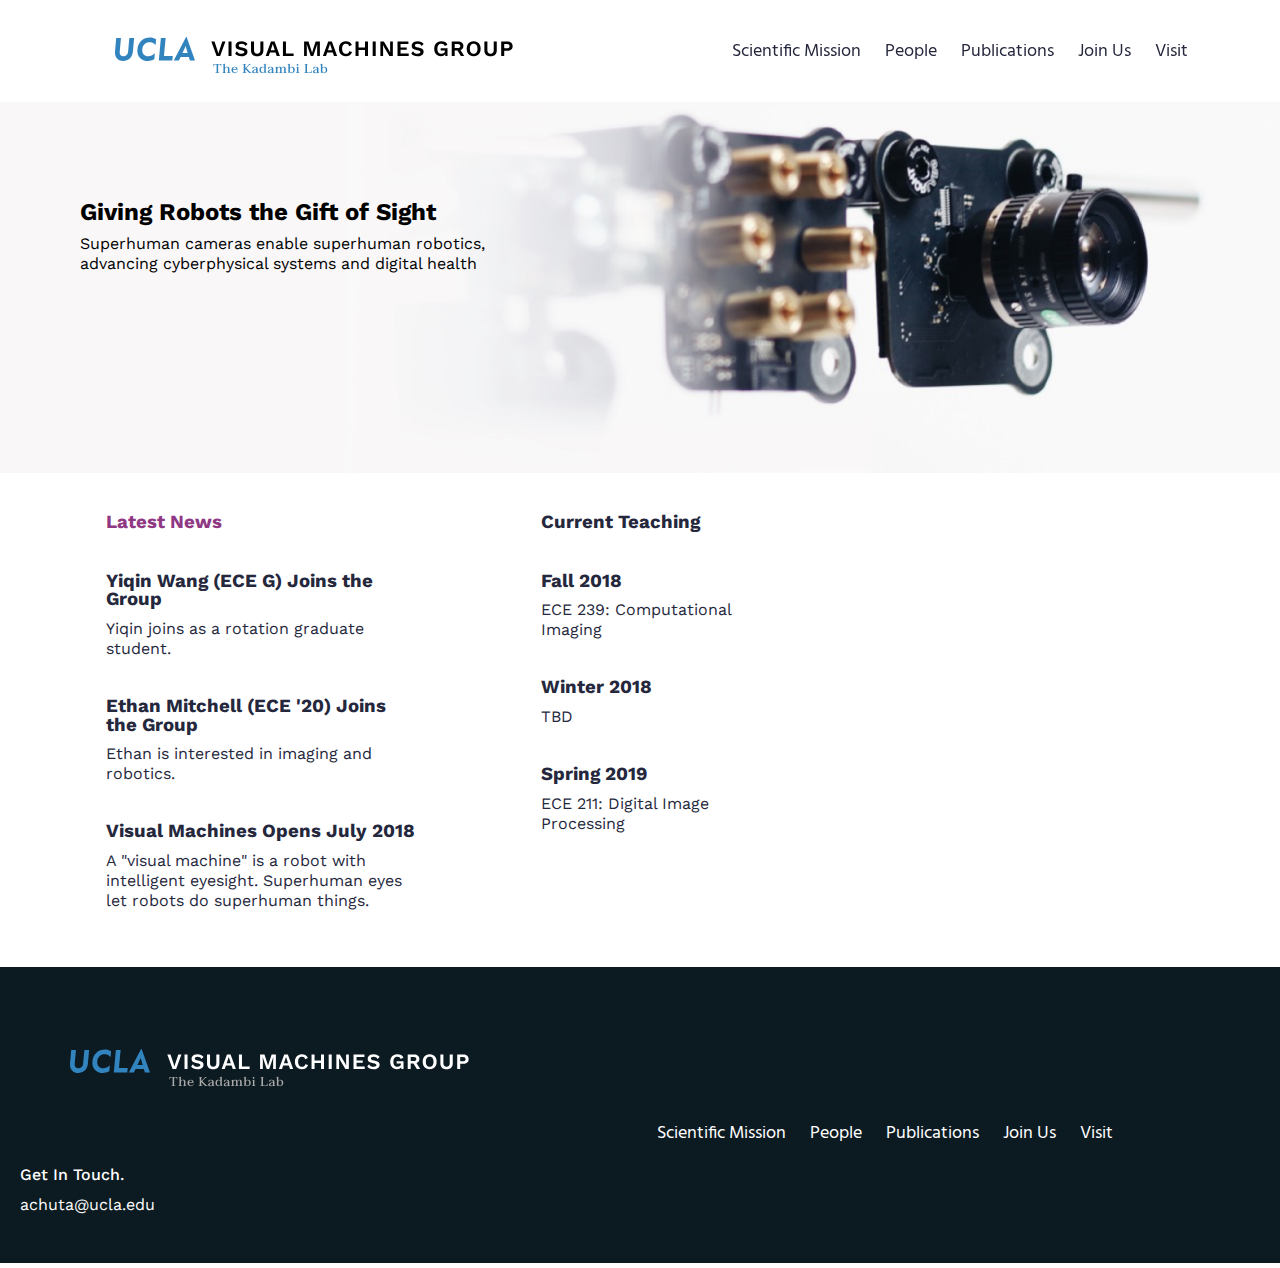
<file: index.htm>
<!doctype html>
<html lang="en" class="no-js">
<head>
	<meta name="robots" content="noindex" />
	<meta charset="UTF-8">
	<meta name="viewport" content="width=device-width, initial-scale=1">
	<link rel="stylesheet" href="https://maxcdn.bootstrapcdn.com/bootstrap/3.3.7/css/bootstrap.min.css">
  <script src="https://ajax.googleapis.com/ajax/libs/jquery/3.3.1/jquery.min.js"></script>
  <script src="https://maxcdn.bootstrapcdn.com/bootstrap/3.3.7/js/bootstrap.min.js"></script>

	<link href="https://fonts.googleapis.com/css?family=David+Libre|Hind:400,700" rel="stylesheet">

	<link rel="stylesheet" href="css/reset.css"> <!-- CSS reset -->
	<link rel="stylesheet" href="css/style.css"> <!-- Resource style -->
	<link rel="shortcut icon" type="image/png" href="favicon.png"/>

	<title>Visual Machines Group</title>
</head>
<body>
<header class="cd-auto-hide-header">
	<div class="logo"><a href="index.htm"><img src="img/headerlogo1.svg" alt="Logo"></a></div>

	<nav class="cd-primary-nav">
		<a href="#cd-navigation" class="nav-trigger">
			<span>
				<em aria-hidden="true"></em>
				Menu
			</span>
		</a> <!-- .nav-trigger -->

		<ul id="cd-navigation">
			<li><a href="scientificmission.htm">Scientific Mission</a></li>
			<li><a href="people.htm">People</a></li>
      <li><a href="publications.htm">Publications</a></li>
			<li><a href="joinus.htm">Join Us</a></li>
			<li><a href="visit.htm">Visit</a></li>
      <li><a href="#">&nbsp</a></li>
		</ul>
	</nav> <!-- .cd-primary-nav -->
</header> <!-- .cd-auto-hide-header -->
<div class="banner-img">
	<img src="img/banner.png" class="full-width" alt="Banner Image">
	<div class="over-text">
		<div class="heading" style="color:black;">Giving Robots the Gift of Sight</div>
		<div class="body" style="color:black">Superhuman cameras enable superhuman robotics,<br>advancing cyberphysical systems and digital health</div>
	</div>
</div>
<main class="cd-main-content">
	<!-- TODO: Fix img-wrapper -->
	<!--div class="imgwrapper">
		<img src="test.jpg" class="img-responsive">
	</div-->
	<div class="row">


		<div class="row">
  		<div class="column">
        <div class="heading-home"><a href="news.htm">Latest News</a></div>
        <div class="heading-home padded-top">Yiqin Wang (ECE G) Joins the Group</div>
				<div class="body">Yiqin joins as a rotation graduate student.</div>
        <div class="heading-home padded-top">Ethan Mitchell (ECE '20) Joins the Group</div>
  			<div class="body">Ethan is interested in imaging and robotics.</div>
        <div class="heading-home padded-top">Visual Machines Opens July 2018
</div>
    		<div class="body">A "visual machine" is a robot with intelligent eyesight. Superhuman eyes let robots do superhuman things.</div>

  		</div>
  		<div class="column">
				<div class="heading-home" style="padding-left: 100px;">Current Teaching</div>
        <div style="padding-left: 100px;">
        <div class="heading-home padded-top">Fall 2018</div>
				<div class="body">ECE 239: Computational Imaging</div>
				        <div class="heading-home padded-top">Winter 2018</div>
				<div class="body">TBD</div>
        <div class="heading-home padded-top">Spring 2019</div>
				<div class="body">ECE 211: Digital Image Processing</div>
      </div>


  		</div>


			</div>

			<!--div class="heading-home" style="padding-top: 60px; padding-bottom:10px;">Latest News</div>
			<div class="row">
			<div class="column-left">
				<img src="img/stock.png" alt="News Icon">
			</div>
			<div class="column-right">
				</div>
		</div>
		<div class="row">
		<div class="column-left">
			<img src="img/stock.png" alt="News Icon">
		</div>
		<div class="column-right">
			</div>
	</div>
	<div class="row">
	<div class="column-left">
		<img src="img/stock.png" alt="News Icon">
	</div>
	<div class="column-right">
		</div>
</div-->





	</div>
</main> <!-- .cd-main-content -->
<!-- Listen for scroll event in the main window to cause hiding of the navbar-->
<script src="https://ajax.googleapis.com/ajax/libs/jquery/3.0.0/jquery.min.js"></script>
<script>
	if( !window.jQuery ) document.write('<script src="js/jquery-3.0.0.min.js"><\/script>');
</script>
<script src="js/main.js"></script> <!-- Resource jQuery -->
</body>
<footer>
	<div class="container">
		<div>&nbsp</div>
		<div class="logo" style="margin-top: 30px;"><a href="index.htm"><img src="img/headerwhite.svg" alt="Logo"></a></div>
		<nav class="cd-primary-nav">
			<a href="#cd-navigation" class="nav-trigger">
				<span>
					<em aria-hidden="true"></em>
				</span>
			</a> <!-- .nav-trigger -->
			<ul id="cd-navigation">
				<li><a href="scientificmission.htm" style="color: white;">Scientific Mission</a></li>
				<li><a href="people.htm" style="color: white;">People</a></li>
				<li><a href="publications.htm" style="color: white;">Publications</a></li>
				<li><a href="joinus.htm" style="color: white;">Join Us</a></li>
				<li><a href="visit.htm" style="color: white;">Visit</a></li>
			</ul>
		</nav>
		<div>&nbsp</div>
		<div>&nbsp</div>
		<div>&nbsp</div>
		<div class="sub-heading white">Get In Touch.</div>
		<div class="body white"><a href="mailto:achuta@ucla.edu" class="white">achuta@ucla.edu</a></div>
		<div>&nbsp</div>
		<div>&nbsp</div>
		<div>&nbsp</div>
	</div>
</footer>
</html>
</file>
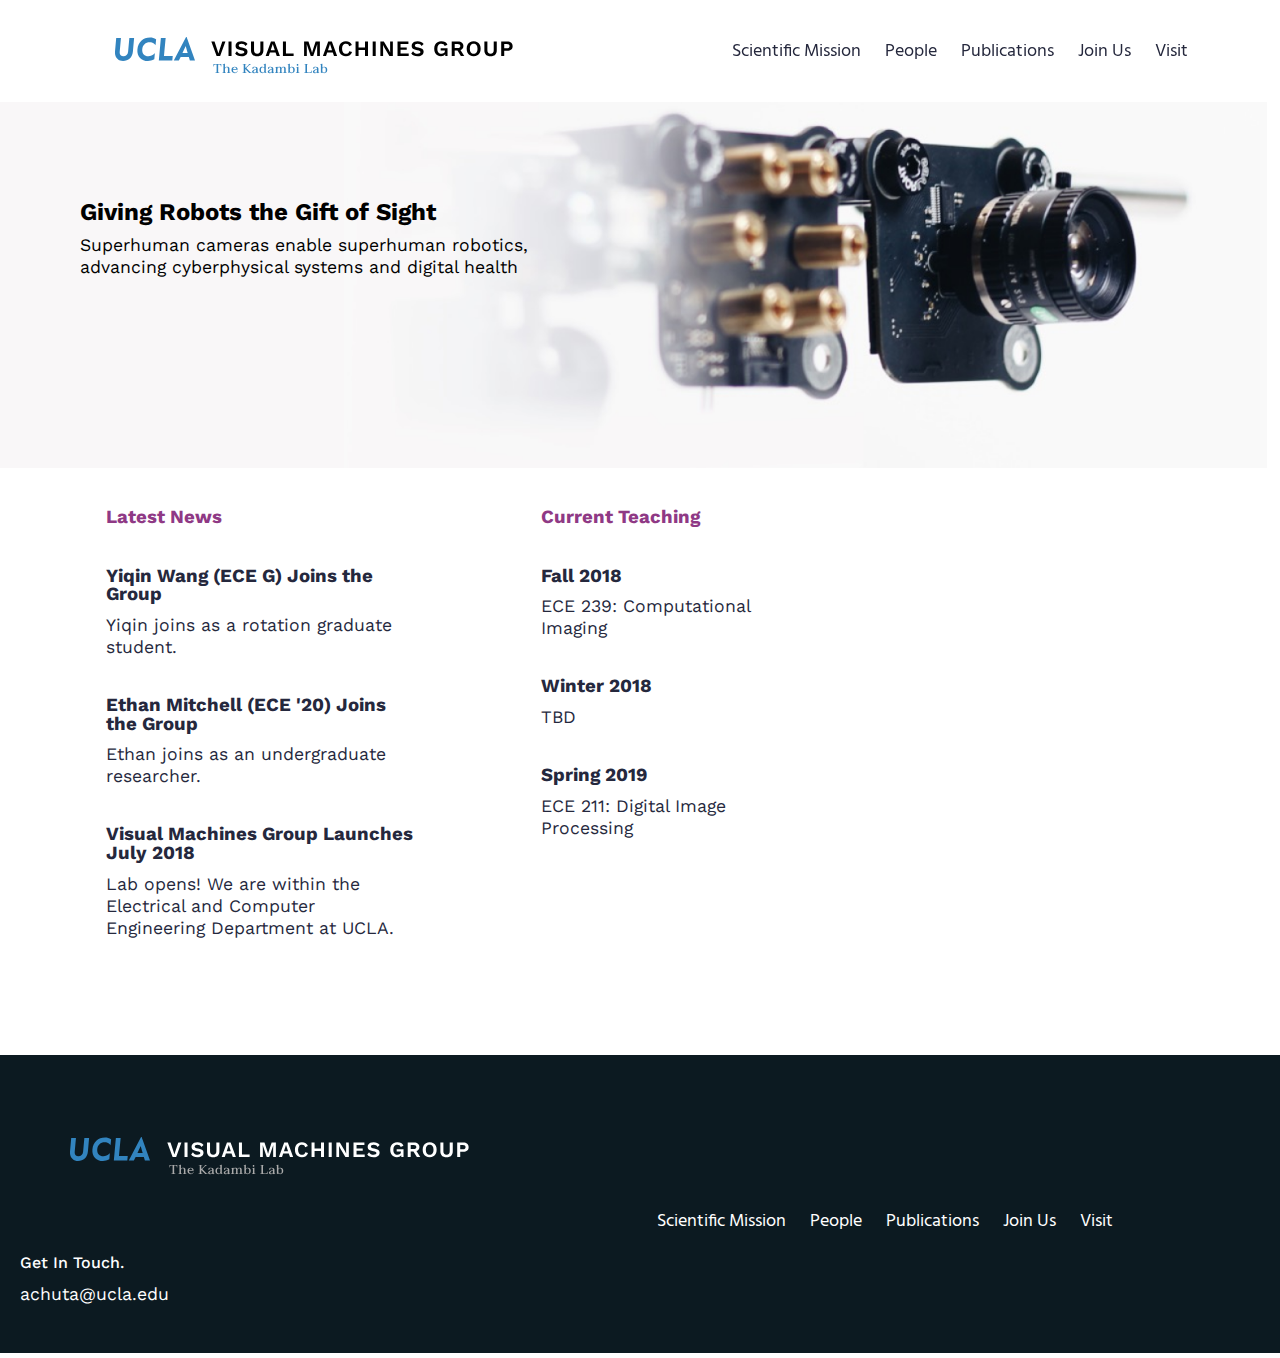
<file: staging/index.htm>
<!doctype html>
<html lang="en" class="no-js">
<head>
	<meta name="robots" content="noindex" />
	<meta charset="UTF-8">
	<meta name="viewport" content="width=device-width, initial-scale=1">
	<meta http-equiv="refresh" content="URL='https://visual.ee.ucla.edu/staging/'" />
	<link rel="stylesheet" href="https://maxcdn.bootstrapcdn.com/bootstrap/3.3.7/css/bootstrap.min.css">
  <script src="https://ajax.googleapis.com/ajax/libs/jquery/3.3.1/jquery.min.js"></script>
  <script src="https://maxcdn.bootstrapcdn.com/bootstrap/3.3.7/js/bootstrap.min.js"></script>

	<link href="https://fonts.googleapis.com/css?family=David+Libre|Hind:400,700" rel="stylesheet">

	<link rel="stylesheet" href="css/reset.css"> <!-- CSS reset -->
	<link rel="stylesheet" href="css/style.css"> <!-- Resource style -->
	<link rel="shortcut icon" type="image/png" href="favicon.png"/>

	<title>Visual Machines Group</title>
</head>
<body>
<header class="cd-auto-hide-header">
	<div class="logo top"><a href="index.htm"><img src="img/headerlogo1.svg" alt="Logo"></a></div>

	<nav class="cd-primary-nav">
		<a href="#cd-navigation" class="nav-trigger">
			<span>
				<em aria-hidden="true"></em>
				Menu
			</span>
		</a> <!-- .nav-trigger -->

		<ul id="cd-navigation">
			<li><a href="scientificmission.htm">Scientific Mission</a></li>
			<li><a href="people.htm">People</a></li>
      <li><a href="publications.htm">Publications</a></li>
			<li><a href="joinus.htm">Join Us</a></li>
			<li><a href="visit.htm">Visit</a></li>
      <li><a href="#">&nbsp</a></li>
		</ul>
	</nav> <!-- .cd-primary-nav -->
</header> <!-- .cd-auto-hide-header -->
<div class="banner-img">
	<img src="img/banner.png" class="full-width" alt="Banner Image">
	<div class="over-text">
		<div class="heading" style="color:black;">Giving Robots the Gift of Sight</div>
		<div class="body" style="color:black">Superhuman cameras enable superhuman robotics,<br>advancing cyberphysical systems and digital health</div>
	</div>
</div>
<main class="cd-main-content">
	<!-- TODO: Fix img-wrapper -->
	<!--div class="imgwrapper">
		<img src="test.jpg" class="img-responsive">
	</div-->
	<div class="row">


		<div class="row">
  		<div class="column">
        <div class="heading-home"><a href="news.htm">Latest News</a></div>
        <div class="heading-home padded-top">Yiqin Wang (ECE G) Joins the Group</div>
				<div class="body">Yiqin joins as a rotation graduate student.</div>
        <div class="heading-home padded-top">Ethan Mitchell (ECE '20) Joins the Group</div>
  			<div class="body">Ethan joins as an undergraduate researcher.</div>
        <div class="heading-home padded-top">Visual Machines Group Launches July 2018
</div>
    		<div class="body">Lab opens! We are within the Electrical and Computer Engineering Department at UCLA.</div>

  		</div>
  		<div class="column">
				<div class="heading-home" style="padding-left: 100px;"><a href=#>Current Teaching</a></div>
        <div style="padding-left: 100px;">
        <div class="heading-home padded-top">Fall 2018</div>
				<div class="body">ECE 239: Computational Imaging</div>
				        <div class="heading-home padded-top">Winter 2018</div>
				<div class="body">TBD</div>
        <div class="heading-home padded-top">Spring 2019</div>
				<div class="body">ECE 211: Digital Image Processing</div>
      </div>


  		</div>


			</div>






	</div>
	<div style="padding-top: 60px"></div>
</main> <!-- .cd-main-content -->
<!-- Listen for scroll event in the main window to cause hiding of the navbar-->
<script src="https://ajax.googleapis.com/ajax/libs/jquery/3.0.0/jquery.min.js"></script>
<script>
	if( !window.jQuery ) document.write('<script src="js/jquery-3.0.0.min.js"><\/script>');
</script>
<script src="js/main.js"></script> <!-- Resource jQuery -->
</body>
<footer>
	<div class="container">
		<div>&nbsp</div>
		<div class="logo" style="margin-top: 30px;"><a href="index.htm"><img src="img/headerwhite.svg" alt="Logo"></a></div>
		<nav class="cd-primary-nav">
			<a href="#cd-navigation" class="nav-trigger">
				<span>
					<em aria-hidden="true"></em>
				</span>
			</a> <!-- .nav-trigger -->
			<ul id="cd-navigation">
				<li><a href="scientificmission.htm" style="color: white;">Scientific Mission</a></li>
				<li><a href="people.htm" style="color: white;">People</a></li>
				<li><a href="publications.htm" style="color: white;">Publications</a></li>
				<li><a href="joinus.htm" style="color: white;">Join Us</a></li>
				<li><a href="visit.htm" style="color: white;">Visit</a></li>
			</ul>
		</nav>
		<div>&nbsp</div>
		<div>&nbsp</div>
		<div>&nbsp</div>
		<div class="sub-heading white">Get In Touch.</div>
		<div class="body white"><a href="mailto:achuta@ucla.edu" class="white">achuta@ucla.edu</a></div>
		<div>&nbsp</div>
		<div>&nbsp</div>
		<div>&nbsp</div>
	</div>
</footer>
</html>
</file>
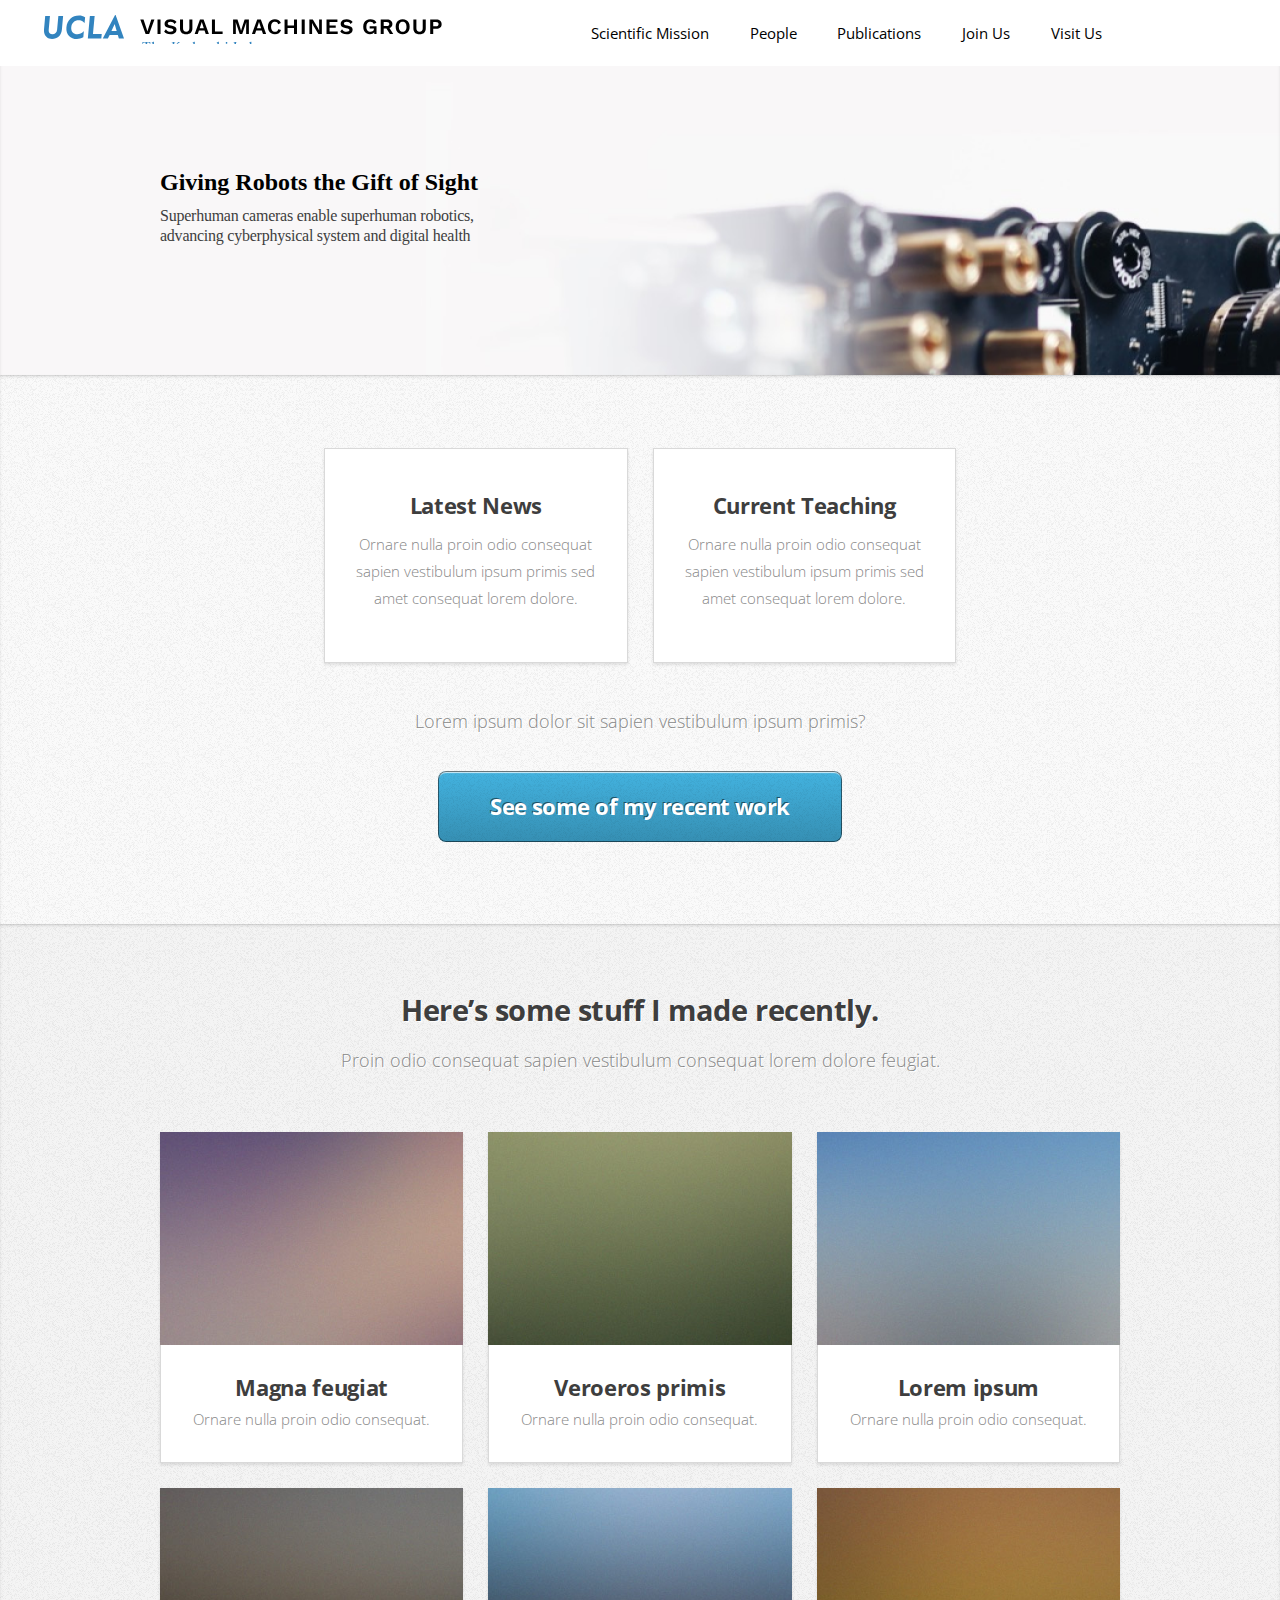
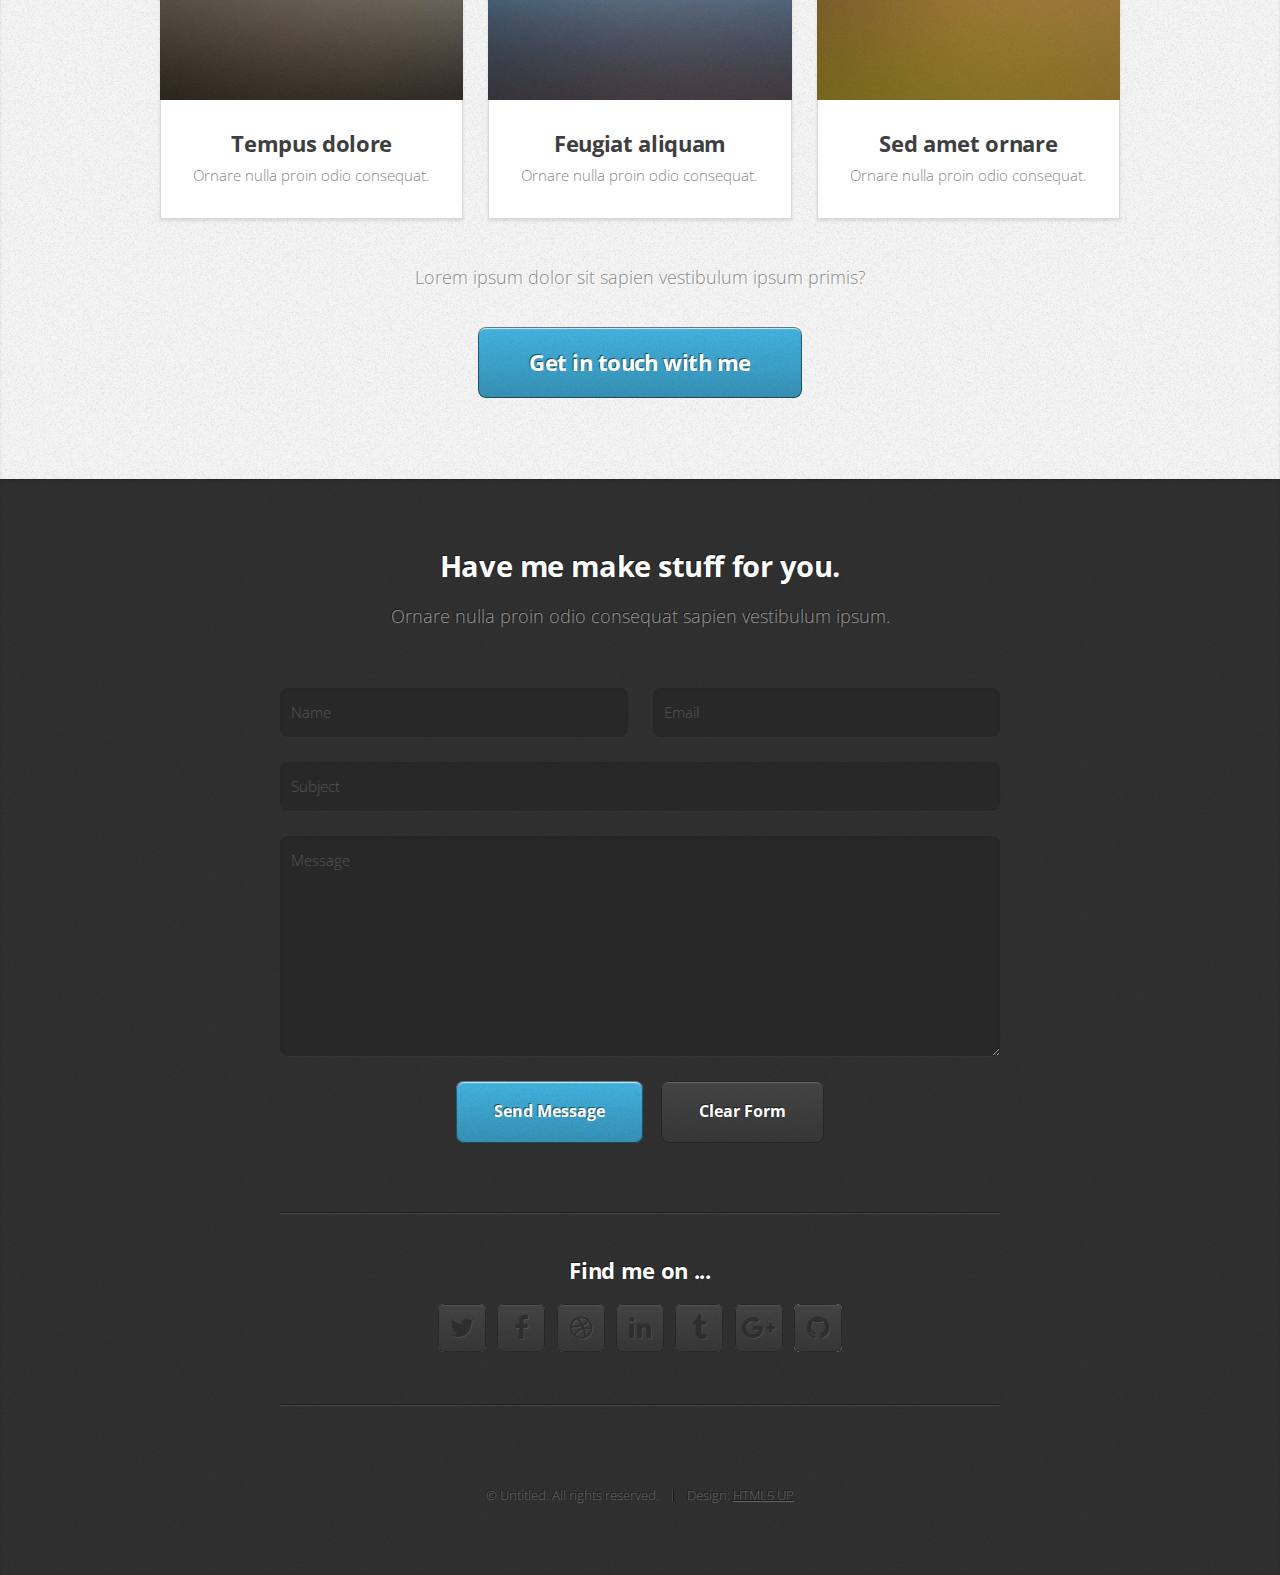
<file: staging/html5up-miniport/index.html>
<!DOCTYPE HTML>
<!--
	Miniport by HTML5 UP
	html5up.net | @ajlkn
	Free for personal and commercial use under the CCA 3.0 license (html5up.net/license)
-->
<html>
	<head>
		<title>Visual Machines Group</title>
		<meta charset="utf-8" />
		<meta name="viewport" content="width=device-width, initial-scale=1, user-scalable=no" />
		<link rel="stylesheet" href="assets/css/main.css" />
	</head>
	<body class="is-preload">

		<!-- Nav -->

			<nav id="nav">
				<div class="logo"><img src="images/headerlogo1.svg" alt="Logo"></div>
				<ul class="container">
					<li><a href="#top">Scientific Mission</a></li>
					<li><a href="#work">People</a></li>
					<li><a href="#portfolio">Publications</a></li>
					<li><a href="#contact">Join Us</a></li>
					<li><a href="#contact">Visit Us</a></li>
				</ul>
			</nav>

		<!-- Home -->
			<article id="top" class="wrapper style1">
				<div class="container">
					<div class="row">
						<!-- <div class="col-4 col-5-large col-12-medium">
							<span class="image fit"><img src="images/crosswalk.jpg" alt="" /></span>
						</div> -->
						<div class="col-8 col-7-large col-12-medium">

							<p>Giving Robots the Gift of Sight </p>
							<h2> Superhuman cameras enable superhuman robotics,<br> advancing cyberphysical system and digital health</h2>
							<!-- <a href="#work" class="button large scrolly">Learn about what I do</a> -->
						</div>
					</div>
				</div>
			</article>

		<!-- Work -->
			<article id="work" class="wrapper style2">
				<div class="container">
					<div class="row aln-center">
						<div class="col-4 col-6-medium col-12-small">
							<section class="box style1">
								<!-- <span class="icon featured fa-comments-o"></span> -->
								<h3>Latest News</h3>
								<p>Ornare nulla proin odio consequat sapien vestibulum ipsum primis sed amet consequat lorem dolore.</p>
							</section>
						</div>
						<div class="col-4 col-6-medium col-12-small">
							<section class="box style1">
								<!-- <span class="icon featured fa-camera-retro"></span> -->
								<h3>Current Teaching</h3>
								<p>Ornare nulla proin odio consequat sapien vestibulum ipsum primis sed amet consequat lorem dolore.</p>
							</section>
						</div>
					</div>
					<footer>
						<p>Lorem ipsum dolor sit sapien vestibulum ipsum primis?</p>
						<a href="#portfolio" class="button large scrolly">See some of my recent work</a>
					</footer>
				</div>
			</article>

		<!-- Portfolio -->
			<article id="portfolio" class="wrapper style3">
				<div class="container">
					<header>
						<h2>Here’s some stuff I made recently.</h2>
						<p>Proin odio consequat  sapien vestibulum consequat lorem dolore feugiat.</p>
					</header>
					<div class="row">
						<div class="col-4 col-6-medium col-12-small">
							<article class="box style2">
								<a href="#" class="image featured"><img src="images/pic01.jpg" alt="" /></a>
								<h3><a href="#">Magna feugiat</a></h3>
								<p>Ornare nulla proin odio consequat.</p>
							</article>
						</div>
						<div class="col-4 col-6-medium col-12-small">
							<article class="box style2">
								<a href="#" class="image featured"><img src="images/pic02.jpg" alt="" /></a>
								<h3><a href="#">Veroeros primis</a></h3>
								<p>Ornare nulla proin odio consequat.</p>
							</article>
						</div>
						<div class="col-4 col-6-medium col-12-small">
							<article class="box style2">
								<a href="#" class="image featured"><img src="images/pic03.jpg" alt="" /></a>
								<h3><a href="#">Lorem ipsum</a></h3>
								<p>Ornare nulla proin odio consequat.</p>
							</article>
						</div>
						<div class="col-4 col-6-medium col-12-small">
							<article class="box style2">
								<a href="#" class="image featured"><img src="images/pic04.jpg" alt="" /></a>
								<h3><a href="#">Tempus dolore</a></h3>
								<p>Ornare nulla proin odio consequat.</p>
							</article>
						</div>
						<div class="col-4 col-6-medium col-12-small">
							<article class="box style2">
								<a href="#" class="image featured"><img src="images/pic05.jpg" alt="" /></a>
								<h3><a href="#">Feugiat aliquam</a></h3>
								<p>Ornare nulla proin odio consequat.</p>
							</article>
						</div>
						<div class="col-4 col-6-medium col-12-small">
							<article class="box style2">
								<a href="#" class="image featured"><img src="images/pic06.jpg" alt="" /></a>
								<h3><a href="#">Sed amet ornare</a></h3>
								<p>Ornare nulla proin odio consequat.</p>
							</article>
						</div>
					</div>
					<footer>
						<p>Lorem ipsum dolor sit sapien vestibulum ipsum primis?</p>
						<a href="#contact" class="button large scrolly">Get in touch with me</a>
					</footer>
				</div>
			</article>

		<!-- Contact -->
			<article id="contact" class="wrapper style4">
				<div class="container medium">
					<header>
						<h2>Have me make stuff for you.</h2>
						<p>Ornare nulla proin odio consequat sapien vestibulum ipsum.</p>
					</header>
					<div class="row">
						<div class="col-12">
							<form method="post" action="#">
								<div class="row">
									<div class="col-6 col-12-small">
										<input type="text" name="name" id="name" placeholder="Name" />
									</div>
									<div class="col-6 col-12-small">
										<input type="text" name="email" id="email" placeholder="Email" />
									</div>
									<div class="col-12">
										<input type="text" name="subject" id="subject" placeholder="Subject" />
									</div>
									<div class="col-12">
										<textarea name="message" id="message" placeholder="Message"></textarea>
									</div>
									<div class="col-12">
										<ul class="actions">
											<li><input type="submit" value="Send Message" /></li>
											<li><input type="reset" value="Clear Form" class="alt" /></li>
										</ul>
									</div>
								</div>
							</form>
						</div>
						<div class="col-12">
							<hr />
							<h3>Find me on ...</h3>
							<ul class="social">
								<li><a href="#" class="icon fa-twitter"><span class="label">Twitter</span></a></li>
								<li><a href="#" class="icon fa-facebook"><span class="label">Facebook</span></a></li>
								<li><a href="#" class="icon fa-dribbble"><span class="label">Dribbble</span></a></li>
								<li><a href="#" class="icon fa-linkedin"><span class="label">LinkedIn</span></a></li>
								<li><a href="#" class="icon fa-tumblr"><span class="label">Tumblr</span></a></li>
								<li><a href="#" class="icon fa-google-plus"><span class="label">Google+</span></a></li>
								<li><a href="#" class="icon fa-github"><span class="label">Github</span></a></li>
								<!--
								<li><a href="#" class="icon fa-rss"><span>RSS</span></a></li>
								<li><a href="#" class="icon fa-instagram"><span>Instagram</span></a></li>
								<li><a href="#" class="icon fa-foursquare"><span>Foursquare</span></a></li>
								<li><a href="#" class="icon fa-skype"><span>Skype</span></a></li>
								<li><a href="#" class="icon fa-soundcloud"><span>Soundcloud</span></a></li>
								<li><a href="#" class="icon fa-youtube"><span>YouTube</span></a></li>
								<li><a href="#" class="icon fa-blogger"><span>Blogger</span></a></li>
								<li><a href="#" class="icon fa-flickr"><span>Flickr</span></a></li>
								<li><a href="#" class="icon fa-vimeo"><span>Vimeo</span></a></li>
								-->
							</ul>
							<hr />
						</div>
					</div>
					<footer>
						<ul id="copyright">
							<li>&copy; Untitled. All rights reserved.</li><li>Design: <a href="http://html5up.net">HTML5 UP</a></li>
						</ul>
					</footer>
				</div>
			</article>

		<!-- Scripts -->
			<script src="assets/js/jquery.min.js"></script>
			<script src="assets/js/jquery.scrolly.min.js"></script>
			<script src="assets/js/browser.min.js"></script>
			<script src="assets/js/breakpoints.min.js"></script>
			<script src="assets/js/util.js"></script>
			<script src="assets/js/main.js"></script>

	</body>
</html>
</file>
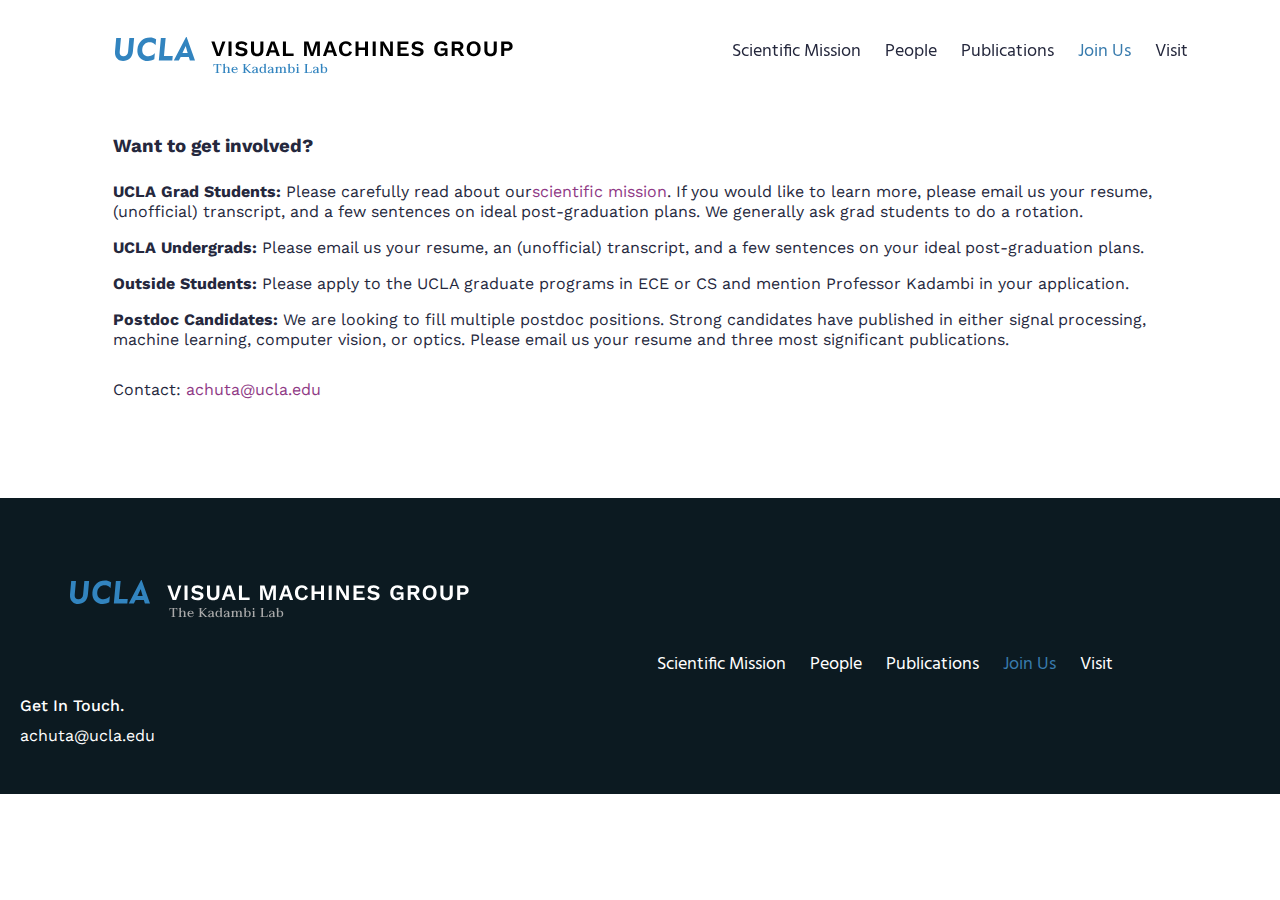
<file: joinus.htm>
<!doctype html>
<html lang="en" class="no-js">
<head>
	<meta name="robots" content="noindex" />
	<meta charset="UTF-8">
	<meta name="viewport" content="width=device-width, initial-scale=1">
	<link rel="stylesheet" href="https://maxcdn.bootstrapcdn.com/bootstrap/3.3.7/css/bootstrap.min.css">
  <script src="https://ajax.googleapis.com/ajax/libs/jquery/3.3.1/jquery.min.js"></script>
  <script src="https://maxcdn.bootstrapcdn.com/bootstrap/3.3.7/js/bootstrap.min.js"></script>

	<link href="https://fonts.googleapis.com/css?family=David+Libre|Hind:400,700" rel="stylesheet">

	<link rel="stylesheet" href="css/reset.css"> <!-- CSS reset -->
	<link rel="stylesheet" href="css/style.css"> <!-- Resource style -->
	<link rel="shortcut icon" type="image/png" href="favicon.png"/>
	<title>Visual Machines Group</title>
</head>
<body>
<header class="cd-auto-hide-header">
	<div class="logo"><a href="index.htm"><img src="img/headerlogo1.svg" alt="Logo"></a></div>

	<nav class="cd-primary-nav">
		<a href="#cd-navigation" class="nav-trigger">
			<span>
				<em aria-hidden="true"></em>
				Menu
			</span>
		</a> <!-- .nav-trigger -->

		<ul id="cd-navigation">
			<li><a href="scientificmission.htm">Scientific Mission</a></li>
			<li><a href="people.htm">People</a></li>
      <li><a href="publications.htm">Publications</a></li>
			<li><a href="joinus.htm" id="atpage">Join Us</a></li>
			<li><a href="visit.htm">Visit</a></li>
			<li><a href="#">&nbsp</a></li>
		</ul>
	</nav> <!-- .cd-primary-nav -->
</header> <!-- .cd-auto-hide-header -->

<main class="cd-main-content" style="padding-top: 102px;">
	<!-- TODO: Fix img-wrapper -->
	<!--div class="imgwrapper">
		<img src="test.jpg" class="img-responsive">
	</div-->
	<div class="row">
		<div class="heading-home" style="padding-top: 35px;">Want to get involved?</div>
		<div>&nbsp</div>

		<div class="body">
			<span style="font-weight: bold;">UCLA Grad Students:</span>&nbspPlease carefully read about our<a href="scientificmission.htm">scientific mission</a>. If you would like to learn more, please email us your resume, (unofficial) transcript, and a few sentences on ideal post-graduation plans. We generally ask grad students to do a rotation.
		</div>
		<div>&nbsp</div>

		<div class="body">
<span style="font-weight: bold;">UCLA Undergrads:</span>&nbspPlease email us your resume, an (unofficial) transcript, and a few sentences on your ideal post-graduation plans.
		</div>
		<div>&nbsp</div>

		<div class="body">
<span style="font-weight: bold;">Outside Students:</span>&nbspPlease apply to the UCLA graduate programs in ECE or CS and mention Professor Kadambi in your application.
		</div>
		<div>&nbsp</div>

		<div class="body">
<span style="font-weight: bold;">Postdoc Candidates:</span>&nbspWe are looking to fill multiple postdoc positions. Strong candidates have published in either signal processing, machine learning, computer vision, or optics. Please email us your resume and three most significant publications. 		</div>

		<div class="body padded">
			Contact: <a href="mailto:achuta@ucla.edu">achuta@ucla.edu</a>
		</div>
		<div>&nbsp</div>

	</div>
</main> <!-- .cd-main-content -->
<!-- Listen for scroll event in the main window to cause hiding of the navbar-->
<script src="https://ajax.googleapis.com/ajax/libs/jquery/3.0.0/jquery.min.js"></script>
<script>
	if( !window.jQuery ) document.write('<script src="js/jquery-3.0.0.min.js"><\/script>');
</script>
<script src="js/main.js"></script> <!-- Resource jQuery -->
</body>
<footer>
	<div class="container">
		<div>&nbsp</div>
		<div class="logo" style="margin-top: 30px;"><a href="index.htm"><img src="img/headerwhite.svg" alt="Logo"></a></div>

		<nav class="cd-primary-nav">
			<a href="#cd-navigation" class="nav-trigger">
				<span>
					<em aria-hidden="true"></em>
				</span>
			</a> <!-- .nav-trigger -->

			<ul id="cd-navigation">
				<li><a href="scientificmission.htm" style="color: white;">Scientific Mission</a></li>
				<li><a href="people.htm" style="color: white;">People</a></li>
				<li><a href="publications.htm" style="color: white;">Publications</a></li>
				<li><a href="joinus.htm" id="atpage">Join Us</a></li>
				<li><a href="visit.htm" style="color: white;">Visit</a></li>
			</ul>
		</nav>
		<div>&nbsp</div>
		<div>&nbsp</div>
		<div>&nbsp</div>
		<div class="sub-heading white">Get In Touch.</div>
		<div class="body white"><a href="mailto:achuta@ucla.edu" class="white">achuta@ucla.edu</a></div>
		<div>&nbsp</div>
		<div>&nbsp</div>
		<div>&nbsp</div>
	</div>
</footer>
</html>
</file>
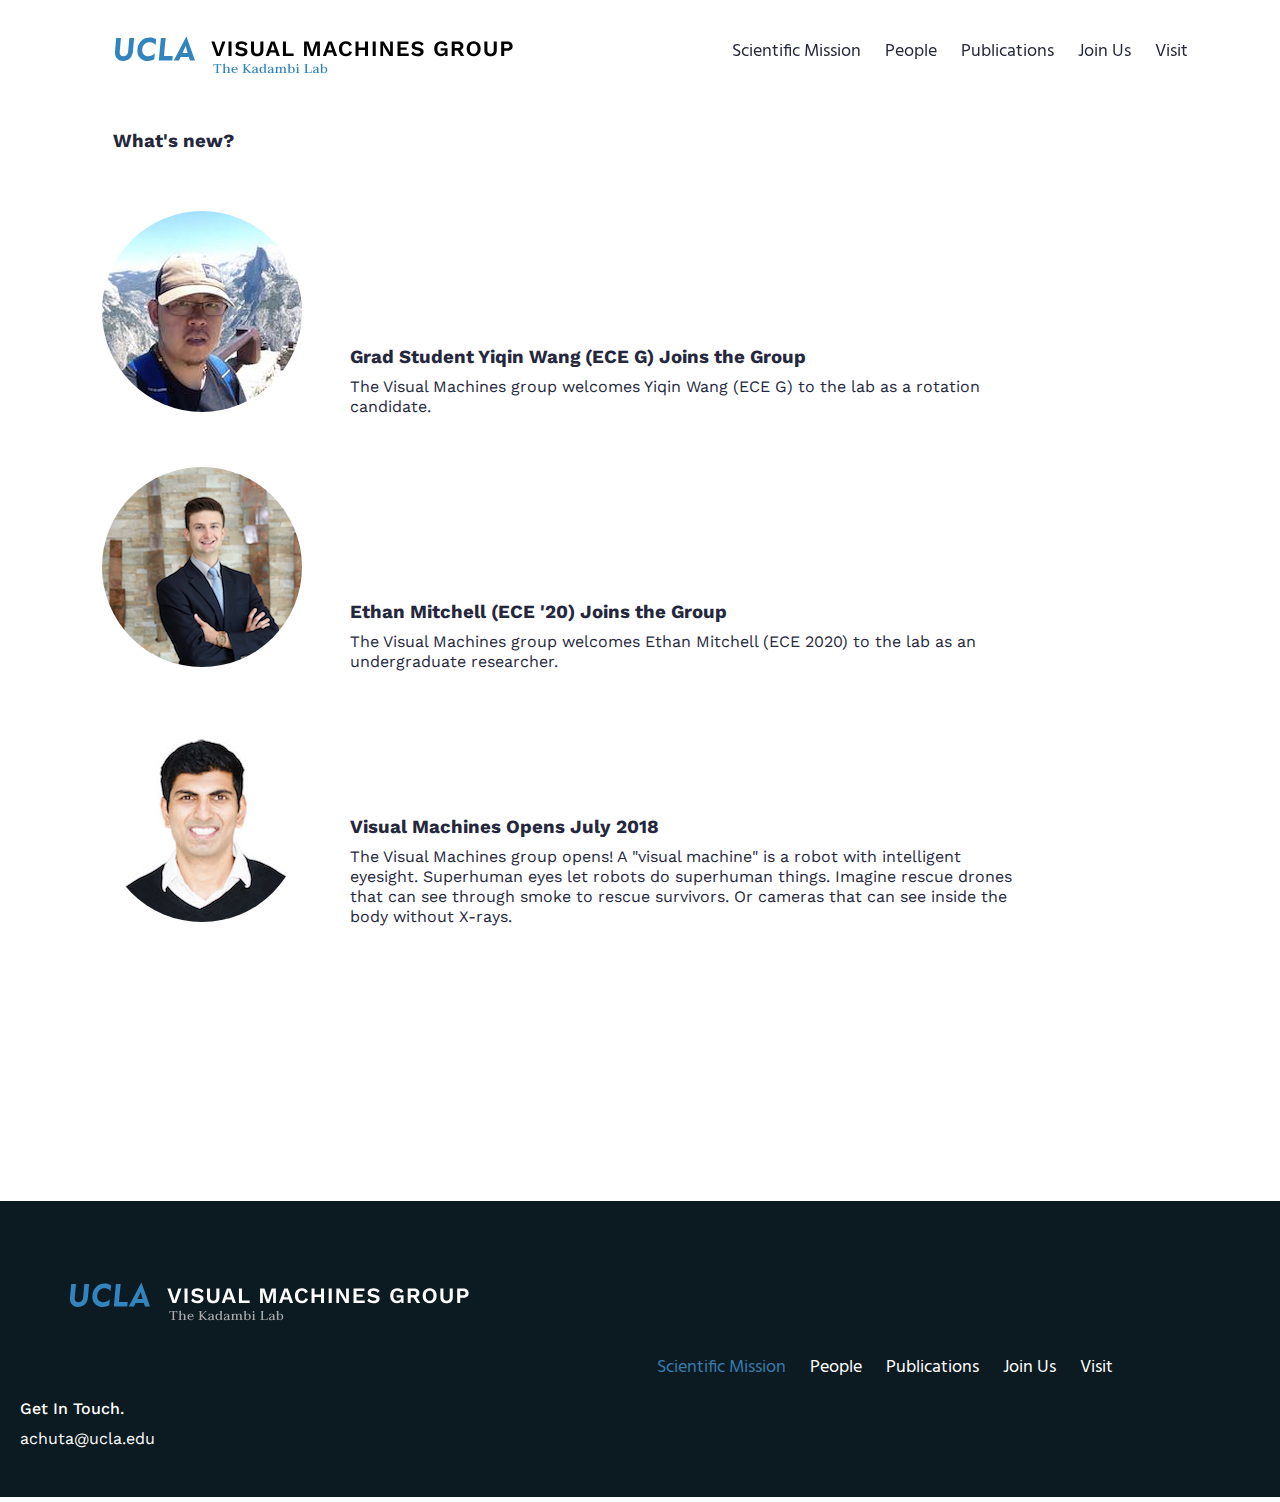
<file: news.htm>
<!doctype html>
<html lang="en" class="no-js">
<!-- TODO: Replace with a version of https://docs.couchcms.com/concepts/rss-feeds.html -->
<head>
	<meta name="robots" content="noindex" />
	<meta charset="UTF-8">
	<meta name="viewport" content="width=device-width, initial-scale=1">
	<link rel="stylesheet" href="https://maxcdn.bootstrapcdn.com/bootstrap/3.3.7/css/bootstrap.min.css">
  <script src="https://ajax.googleapis.com/ajax/libs/jquery/3.3.1/jquery.min.js"></script>
  <script src="https://maxcdn.bootstrapcdn.com/bootstrap/3.3.7/js/bootstrap.min.js"></script>

	<link href="https://fonts.googleapis.com/css?family=David+Libre|Hind:400,700" rel="stylesheet">

	<link rel="stylesheet" href="css/reset.css"> <!-- CSS reset -->
	<link rel="stylesheet" href="css/style.css"> <!-- Resource style -->
	<link rel="shortcut icon" type="image/png" href="favicon.png"/>
	<title>Visual Machines Group</title>
</head>
<body>
<header class="cd-auto-hide-header">
	<div class="logo"><a href="index.htm"><img src="img/headerlogo1.svg" alt="Logo"></a></div>

	<nav class="cd-primary-nav">
		<a href="#cd-navigation" class="nav-trigger">
			<span>
				<em aria-hidden="true"></em>
				Menu
			</span>
		</a> <!-- .nav-trigger -->

		<ul id="cd-navigation">
			<li><a href="scientificmission.htm">Scientific Mission</a></li>
			<li><a href="people.htm">People</a></li>
      <li><a href="publications.htm">Publications</a></li>
			<li><a href="joinus.htm">Join Us</a></li>
			<li><a href="visit.htm">Visit</a></li>
      <li><a href="#">&nbsp</a></li>
		</ul>
	</nav> <!-- .cd-primary-nav -->
</header> <!-- .cd-auto-hide-header -->

<main class="cd-main-content" style="padding-top: 102px;">
	<!-- TODO: Fix img-wrapper -->
	<!--div class="imgwrapper">
		<img src="test.jpg" class="img-responsive">
	</div-->
	<div class="row">


			<div class="heading-home padded">What's new?</div>
      <div class="row">
  			<div class="column-left">
  				<img src="img/yiqin.jpg" class="circular" alt="News Icon">
  			</div>
  			<div class="column-right">
  				<div class="heading-home">Grad Student Yiqin Wang (ECE G) Joins the Group</div>
  				<div class="body">The Visual Machines group welcomes Yiqin Wang (ECE G) to the lab as a rotation candidate.</div>
  			</div>
  		</div>
      <div class="row">
  			<div class="column-left">
  				<img src="img/ethan.png" class="circular" alt="News Icon">
  			</div>
  			<div class="column-right">
  				<div class="heading-home">Ethan Mitchell (ECE '20) Joins the Group</div>
  				<div class="body">The Visual Machines group welcomes Ethan Mitchell (ECE 2020) to the lab as an undergraduate researcher.</div>
  			</div>
  		</div>
			<div class="row">
			<div class="column-left">
				<img src="img/achutawhite.jpg" class="circular" alt="News Icon">
			</div>
			<div class="column-right">
				<div class="heading-home">Visual Machines Opens July 2018</div>
				<div class="body">The Visual Machines group opens! A "visual machine" is a robot with intelligent eyesight. Superhuman eyes let robots do superhuman things. Imagine rescue drones that can see through smoke to rescue survivors. Or cameras that can see inside the body without X-rays.</div>
				<!---div class="body" style="padding-top: 5px;"><a href="https://www.kauffman.org/">Read More</a></div-->
			</div>
		</div>

		<!--div class="row">
			<div class="column-left">
				<img src="img/code.png" class="circular" alt="News Icon">
			</div>
			<div class="column-right">
				<div class="heading-home"></div>
				<div class="body">></div>
			</div>
		</div-->


	</div>
	<div class="padded">&nbsp</div><div class="padded">&nbsp</div>
</main> <!-- .cd-main-content -->
<!-- Listen for scroll event in the main window to cause hiding of the navbar-->
<script src="https://ajax.googleapis.com/ajax/libs/jquery/3.0.0/jquery.min.js"></script>
<script>
	if( !window.jQuery ) document.write('<script src="js/jquery-3.0.0.min.js"><\/script>');
</script>
<script src="js/main.js"></script> <!-- Resource jQuery -->
</body>
<footer>
	<div class="container">
		<div>&nbsp</div>
		<div class="logo" style="margin-top: 30px;"><a href="index.htm"><img src="img/headerwhite.svg" alt="Logo"></a></div>

		<nav class="cd-primary-nav">
			<a href="#cd-navigation" class="nav-trigger">
				<span>
					<em aria-hidden="true"></em>
				</span>
			</a> <!-- .nav-trigger -->

			<ul id="cd-navigation">
				<li><a href="scientificmission.htm" id="atpage">Scientific Mission</a></li>
				<li><a href="people.htm" style="color: white;">People</a></li>
				<li><a href="publications.htm" style="color: white;">Publications</a></li>
				<li><a href="joinus.htm" style="color: white;">Join Us</a></li>
				<li><a href="visit.htm" style="color: white;">Visit</a></li>
			</ul>
		</nav>
		<div>&nbsp</div>
		<div>&nbsp</div>
		<div>&nbsp</div>
		<div class="sub-heading white">Get In Touch.</div>
		<div class="body white"><a href="mailto:achuta@ucla.edu" class="white">achuta@ucla.edu</a></div>
		<div>&nbsp</div>
		<div>&nbsp</div>
		<div>&nbsp</div>
	</div>
</footer>
</html>
</file>
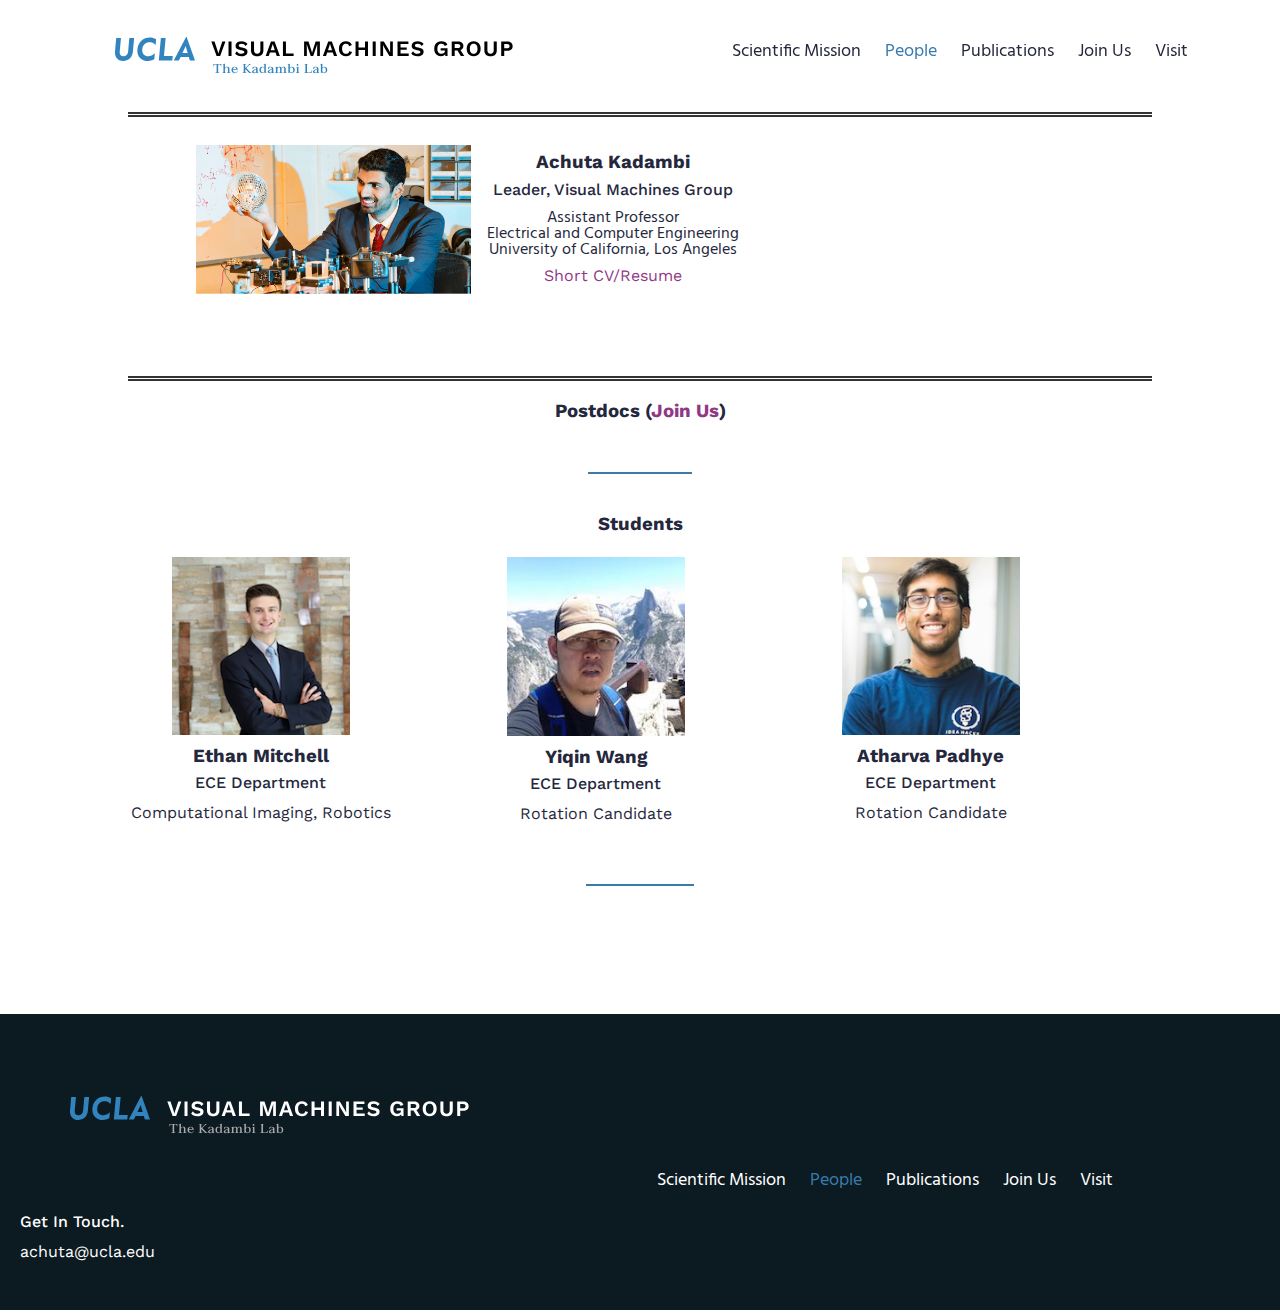
<file: people.htm>
<!DOCTYPE html>
<html lang="en" class="no-js">
<head>
	<meta name="robots" content="noindex" />
	<meta charset="UTF-8">
	<meta name="viewport" content="width=device-width, initial-scale=1">
	<link rel="stylesheet" href="https://maxcdn.bootstrapcdn.com/bootstrap/3.3.7/css/bootstrap.min.css">
  <script src="https://ajax.googleapis.com/ajax/libs/jquery/3.3.1/jquery.min.js"></script>
  <script src="https://maxcdn.bootstrapcdn.com/bootstrap/3.3.7/js/bootstrap.min.js"></script>

	<link href="https://fonts.googleapis.com/css?family=David+Libre|Hind:400,700" rel="stylesheet">

	<link rel="stylesheet" href="css/reset.css"> <!-- CSS reset -->
	<link rel="stylesheet" href="css/style.css"> <!-- Resource style -->
	<link rel="shortcut icon" type="image/png" href="favicon.png"/>
	<title>Visual Machines Group</title>
</head>
<body>
	<header class="cd-auto-hide-header">
		<div class="logo"><a href="index.htm"><img src="img/headerlogo1.svg" alt="Logo"></a></div>

		<nav class="cd-primary-nav">
			<a href="#cd-navigation" class="nav-trigger">
				<span>
					<em aria-hidden="true"></em>
					Menu
				</span>
			</a> <!-- .nav-trigger -->

			<ul id="cd-navigation">
				<li><a href="scientificmission.htm">Scientific Mission</a></li>
				<li><a href="people.htm" id="atpage">People</a></li>
	      <li><a href="publications.htm">Publications</a></li>
				<li><a href="joinus.htm">Join Us</a></li>
				<li><a href="visit.htm">Visit</a></li>
				<li><a href="#">&nbsp</a></li>
			</ul>
		</nav> <!-- .cd-primary-nav -->
	</header> <!-- .cd-auto-hide-header -->

	<main class="cd-main-content" style="padding-top: 102px;">
		<!-- TODO: Fix img-wrapper -->
		<!--div class="imgwrapper">
		<img src="test.jpg" class="img-responsive">
		</div-->

			<div class="heading-home pad-center center"></div>
			<div class="important">
				<div class="row">
					<div class="column">
						<img src="img/achutalarge.png" <alt="Headshot" class="column-img center-img" style="padding-left: 65px; padding-right: 35px">
					</div>
					<div class="column pad-center">
						<div class="pad-center">
							<div class="heading-home" style="text-align: center;">Achuta Kadambi</div>
							<div class="sub-heading" style="text-align: center;">Leader, Visual Machines Group</div>
							<div class="prof-title" style="text-align: center;">Assistant Professor<br />Electrical and Computer Engineering<br/>University of California, Los Angeles</div>
							<div class="body" style="text-align: center;"><a href="https://www.ee.ucla.edu/achuta-kadambi/">Short CV/Resume</a></div>
						</div>
					</div>
				</div>
			</div>
			<div>&nbsp</div>
			<div class ="heading-home center lightpadded">Postdocs (<a href="joinus.htm">Join Us</a>)</div>
			<div>&nbsp</div>
			<hr style="border: 1px solid #387bad;" width="10%" />
			<div>&nbsp</div>

			<div class ="heading-home center lightpadded">Students</div>
			<div class="row">
					<div class="row">
						<div class="column" style="text-align: center;">
	     					<img src="img/ethan.png" <alt="Headshot" class="center-img">
	 							<div class="heading-home" style="text-align: center;">Ethan Mitchell</div>
	 							<div class="sub-heading" style="text-align: center;">ECE Department</div>
	 							<div class="body" style="text-align: center;">Computational Imaging, Robotics</div>
	   					</div>
	 						<div class="column" style="text-align: center;">
	     					<img src="img/yiqin.jpg" <alt="Headshot" class="center-img">
	 							<div class="heading-home" style="text-align: center;">Yiqin Wang</div>
	 							<div class="sub-heading" style="text-align: center;">ECE Department</div>
	 							<div class="body" style="text-align: center;">Rotation Candidate</div>
	   					</div>
	 						<div class="column" style="text-align: center;">
	     					<img src="img/atharva.png" <alt="Headshot" class="center-img">
	 							<div class="heading-home" style="text-align: center;">Atharva Padhye</div>
	 							<div class="sub-heading" style="text-align: center;">ECE Department</div>
	 							<div class="body" style="text-align: center;">Rotation Candidate</div>
</div>		
			</div>
			<div>&nbsp</div>
			<hr style="border: 1px solid #387bad;" width="10%" />
			<div>&nbsp</div>
			<!--div class="row">
	  		<div class="column">
					<div class="row">
	  				<div class="column">
	    				<img src="img/headshot2.png" <alt="Headshot">
	  				</div>
	  				<div class="column">
							<div class="heading-home">Jackson Turrell</div>
							<div class="sub-heading">Ph.D. Student</div>
							<div class="body">Computer Vision</div>
	  				</div>
					</div>
	  		</div>
	  		<div class="column">
					<div class="row">
	  				<div class="column">
	    				<img src="img/headshot3.png" <alt="Headshot">
	  				</div>
	  				<div class="column">
							<div class="heading-home">Sarah Kimpakus</div>
							<div class="sub-heading">Undergraduate</div>
							<div class="body">Electrical Engineering</div>
	  				</div>
					</div>
	  		</div>
			</div>
			<div class="row">
		  	<div class="column">
					<div class="row">
		  			<div class="column">
		    			<img src="img/achuta.png" <alt="Headshot">
		  			</div>
		  			<div class="column">
							<div class="heading-home">Achuta Kadambi</div>
							<div class="sub-heading">Principle Investigator</div>
							<div class="body">Ph.D., M.I.T.<br>Computational Imaging</div>
		  			</div>
					</div>
		  	</div>
		  	<div class="column">
					<div class="row">
		  			<div class="column">
		    			<img src="img/headshot.png" <alt="Headshot">
		  			</div>
		  			<div class="column">
							<div class="heading-home">Mara Walker</div>
							<div class="sub-heading">Ph.D. Student</div>
							<div class="body">Multi-bounce Light<br>Computational Imaging</div>
		  			</div>
					</div>
		  	</div>
			</div>
			<div class="row">
			  <div class="column">
					<div class="row">
			  		<div class="column">
			    		<img src="img/headshot2.png" <alt="Headshot">
			  		</div>
			  		<div class="column">
							<div class="heading-home">Jackson Turrell</div>
							<div class="sub-heading">Ph.D. Student</div>
							<div class="body">Computer Vision</div>
			  		</div>
					</div>
			  </div>
			  <div class="column">
					<div class="row">
			  		<div class="column">
			    		<img src="img/headshot3.png" <alt="Headshot">
			  		</div>
			  		<div class="column">
							<div class="heading-home">Sarah Kimpakus</div>
							<div class="sub-heading">Undergraduate</div>
							<div class="body">Electrical Engineering</div>
			  		</div>
					</div>
			  </div>
			</div-->


<div style="padding-top: 60px"></div>

	</main> 	<!-- .cd-main-content -->
	<!-- Listen for scroll event in the main window to cause hiding of the navbar-->
	<script src="https://ajax.googleapis.com/ajax/libs/jquery/3.0.0/jquery.min.js"></script>
	<script>
		if( !window.jQuery ) document.write('<script src="js/jquery-3.0.0.min.js"><\/script>');
	</script>
	<script src="js/main.js"></script> <!-- Resource jQuery -->
</body>
<footer>
	<div class="container">
		<div>&nbsp</div>
		<div class="logo" style="margin-top: 30px;"><a href="index.htm"><img src="img/headerwhite.svg" alt="Logo"></a></div>
		<nav class="cd-primary-nav">
			<a href="#cd-navigation" class="nav-trigger">
				<span>
					<em aria-hidden="true"></em>
				</span>
			</a> <!-- .nav-trigger -->
			<ul id="cd-navigation">
				<li><a href="scientificmission.htm" style="color: white;">Scientific Mission</a></li>
				<li><a href="people.htm" id="atpage">People</a></li>
				<li><a href="publications.htm" style="color: white;">Publications</a></li>
				<li><a href="joinus.htm" style="color: white;">Join Us</a></li>
				<li><a href="visit.htm" style="color: white;">Visit</a></li>
			</ul>
		</nav>
		<div>&nbsp</div>
		<div>&nbsp</div>
		<div>&nbsp</div>
		<div class="sub-heading white">Get In Touch.</div>
		<div class="body white"><a href="mailto:achuta@ucla.edu" class="white">achuta@ucla.edu</a></div>
		<div>&nbsp</div>
		<div>&nbsp</div>
		<div>&nbsp</div>
	</div>
</footer>
</html>
</file>
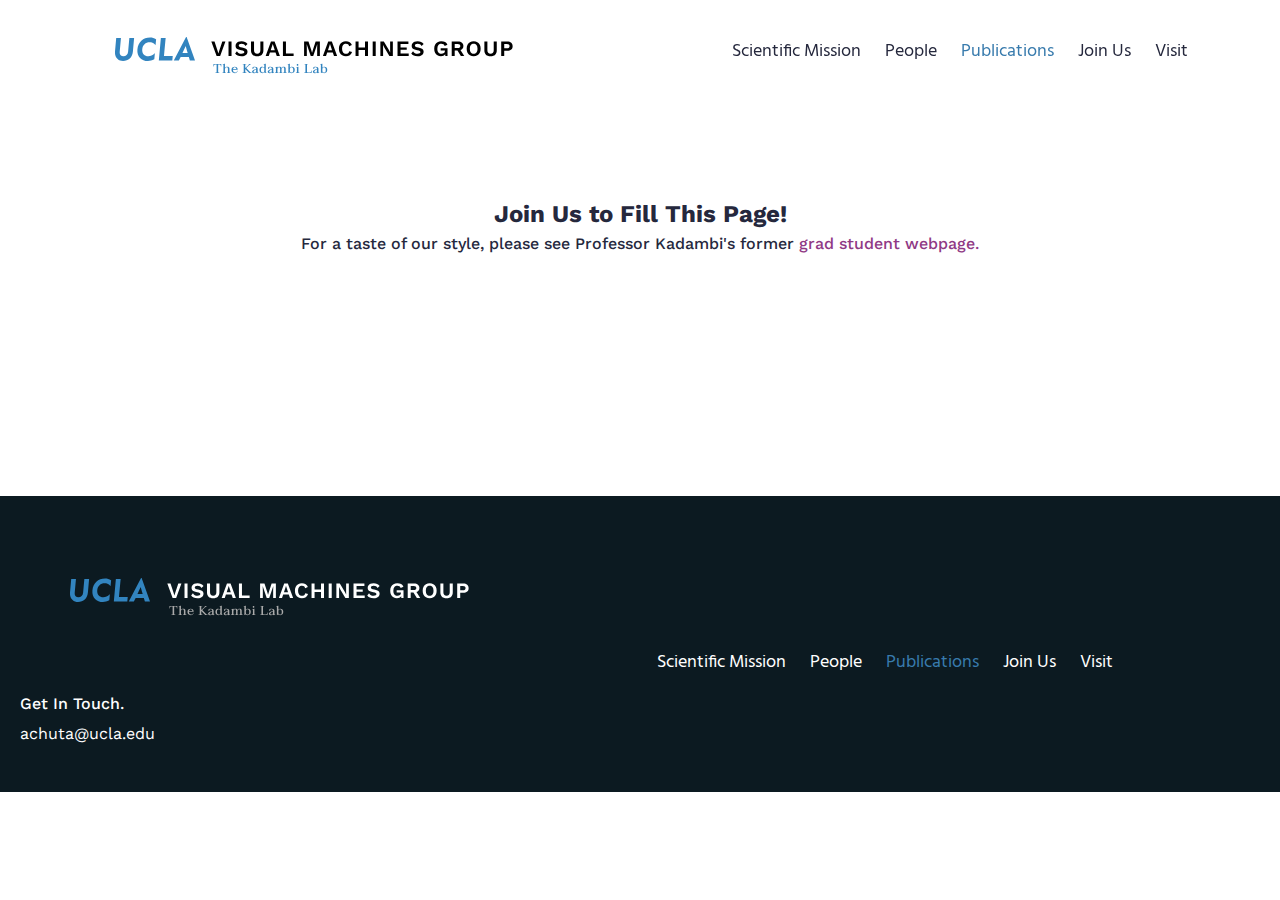
<file: publications.htm>
<!doctype html>
<html lang="en" class="no-js">
<head>
	<meta name="robots" content="noindex" />
	<meta charset="UTF-8">
	<meta name="viewport" content="width=device-width, initial-scale=1">
	<link rel="stylesheet" href="https://maxcdn.bootstrapcdn.com/bootstrap/3.3.7/css/bootstrap.min.css">
  <script src="https://ajax.googleapis.com/ajax/libs/jquery/3.3.1/jquery.min.js"></script>
  <script src="https://maxcdn.bootstrapcdn.com/bootstrap/3.3.7/js/bootstrap.min.js"></script>

	<link href="https://fonts.googleapis.com/css?family=David+Libre|Hind:400,700" rel="stylesheet">

	<link rel="stylesheet" href="css/reset.css"> <!-- CSS reset -->
	<link rel="stylesheet" href="css/style.css"> <!-- Resource style -->
	<link rel="shortcut icon" type="image/png" href="favicon.png"/>
	<title>Visual Machines Group</title>
</head>
<body>
<header class="cd-auto-hide-header">
	<div class="logo"><a href="index.htm"><img src="img/headerlogo1.svg" alt="Logo"></a></div>

	<nav class="cd-primary-nav">
		<a href="#cd-navigation" class="nav-trigger">
			<span>
				<em aria-hidden="true"></em>
				Menu
			</span>
		</a> <!-- .nav-trigger -->

		<ul id="cd-navigation">
			<li><a href="scientificmission.htm">Scientific Mission</a></li>
			<li><a href="people.htm">People</a></li>
      <li><a href="publications.htm" id="atpage">Publications</a></li>
			<li><a href="joinus.htm">Join Us</a></li>
			<li><a href="visit.htm">Visit</a></li>
			<li><a href="#">&nbsp</a></li>
		</ul>
	</nav> <!-- .cd-primary-nav -->
</header> <!-- .cd-auto-hide-header -->
<main class="cd-main-content" style="padding-top: 102px;">
	<div style="padding-top: 100px;"></div>
	<div class="heading center">Join Us to Fill This Page!</div>
	<div class="sub-heading center">For a taste of our style, please see Professor Kadambi's former <a href="http://web.media.mit.edu/~achoo/">grad student webpage.</a></div>
	<div style="padding-top: 200px;"> </div>


			<!--div class="heading-home" style="padding-top: 35px;">Publications</div>
			<div class="row">
			<div class="column-left">
				<img src="img/pub1.png" alt="News Icon">
			</div>
			<div class="column-right">
				<div class="heading-home">Computational Time of Flight Imaging</div>
				<div class="sub-heading">Joint Textbook with A. Bhandari, A. Kadambi, and R. Raskar</div>
				<div class="body">[Accepted to <a href="https://mitpress.mit.edu/">MIT Press</a> as a Textbook, Forthcoming 2018]</div>
				<div>&nbsp</div>
				<div>&nbsp</div>
				<div>&nbsp</div>
			</div>
		</div>
		<div class="row">
		<div class="column-left">
			<img src="img/pub2.png" alt="News Icon">
		</div>
		<div class="column-right">
			<div class="heading-home"><a href="http://web.media.mit.edu/~achoo/beat/">Rethinking Machine Vision Time of Flight with GHz Heterodyning</a></div>
			<div class="sub-heading">A. Kadambi, R. Raskar</div>
			<div class="body">[IEEE Access 2017]</div>
			<div>&nbsp</div>
			<div>&nbsp</div>
			<div>&nbsp</div>
		</div>
	</div>
	<div class="row">
	<div class="column-left">
		<img src="img/pub2.png" alt="News Icon">
	</div>
	<div class="column-right">
		<div class="heading-home"><a href="https://link.springer.com/article/10.1007/s11263-017-1025-7">Depth sensing using geometrically constrained polarization normals</a></div>
		<div class="sub-heading">A. Kadambi, V. Taamazyan, B. Shi, R. Raskar</div>
		<div class="body">[International Journal of Computer Vision 2017]</div>
		<div>&nbsp</div>
		<div>&nbsp</div>
		<div>&nbsp</div>
	</div>
</div>
<div class="row">
	<div class="column-left">
		<img src="img/pub4.png" alt="News Icon">
	</div>
	<div class="column-right">
		<div class="heading-home"><a href="http://web.media.mit.edu/~achoo/macro/index.html">Macroscopic Interferometry: Rethinking Depth Estimation with Frequency-Domain Time of Flight</a></div>
		<div class="sub-heading">A. Kadambi, J. Schiel, R. Raskar</div>
		<div class="body">[IEEE CVPR 2016]</div>
		<div>&nbsp</div>
		<div>&nbsp</div>
		<div>&nbsp</div>
	</div>
</div>
<div class="row">
	<div class="column-left">
		<img src="img/pub4.png" alt="News Icon">
	</div>
	<div class="column-right">
		<div class="heading-home"><a href="http://web.media.mit.edu/~achoo/occluded/index.html">Occluded Imaging with Time of Flight Sensors</a></div>
		<div class="sub-heading">A. Kadambi, H. Zhao, B. Shi, R. Raskar</div>
		<div class="body">[ACM Transactions on Graphics (pres SIGGRAPH 2016)]</div>
		<div>&nbsp</div>
		<div>&nbsp</div>
		<div>&nbsp</div>
	</div>
</div>
<div class="row">
	<div class="column-left">
		<img src="img/pub4.png" alt="News Icon">
	</div>
	<div class="column-right">
		<div class="heading-home"><a href="http://web.media.mit.edu/~achoo/polar3D/">Polarized 3D: Enhanced 3D Sensing Fusing Depth and Polarization Cues</a></div>
		<div class="sub-heading">A. Kadambi, V. Taamazyan, B. Shi, R. Raskar</div>
		<div class="body">[IEEE ICCV 2015]</div>
		<div>&nbsp</div>
		<div>&nbsp</div>
		<div>&nbsp</div>
	</div>
</div>



<div class="heading-home" style="padding-top: 15x;">Patents</div>
<div class="container" style="padding-left: 0px;">
	<div class="row">
		<div class="column">
			<div class="body">Cascaded Heterodyne Light Detection and Ranging.<br>[ MIT Case #19963T, US provisional filed ]</div>
		</div>
		<div class="column">
			<div class="body">Methods and Apparatus for FLI with pulsed light.<br>[ US Patent Application #15/487,438 ]</div>
		</div>
	</div>


<div class="row">
	<div class="column">
		<div class="body">Methods and apparatus for multi-frequency camera.<br>[ US Patent #9,405,008, issued 2016 ]</div>
	</div>
	<div class="column">
		<div class="body">Methods and Apparatus for FLI with pulsed light.<br>[ US Patent Application #15/487,438 ]</div>
	</div>
</div>


<div class="row">
	<div class="column">
		<div class="body">Methods and Apparatus for Demultiplexing Illumination.<br>[ US Patent #9,451,141, issued 2016 ]</div>
	</div>
	<div class="column">
		<div class="body">Methods and Apparatus for FLI with pulsed light.<br>[ US Patent Application #15/487,438 ]</div>
	</div>
</div>


<div class="row">
	<div class="column">
		<div class="body">3D Using Optical Pulses and Fixed Coded Aperture.<br>[ US Patent #9,638,801, issued 2017 ]</div>
	</div>
	<div class="column">
		<div class="body">Methods and Apparatus for FLI with pulsed light.<br>[ US Patent Application #15/487,438 ]</div>
	</div>
</div>


<div class="row">
	<div class="column">
		<div class="body">Deconvolution for Coded Time-of-flight Camera<br>[ US Patent #9,778,363, issued 2017 ]</div>
	</div>
	<div class="column">
		<div class="body">Methods and Apparatus for FLI with pulsed light.<br>[ US Patent Application #15/487,438 ]</div>
	</div>
</div>


<div class="row">
	<div class="column">
		<div class="body">Macroscopic Interferometry<br>[ US Patent Application #15/431,713 ]</div>
	</div>
	<div class="column">
		<div class="body">Methods and Apparatus for FLI with pulsed light.<br>[ US Patent Application #15/487,438 ]</div>
	</div>
</div>

</div-->

</main> <!-- .cd-main-content -->
<!-- Listen for scroll event in the main window to cause hiding of the navbar-->
<script src="https://ajax.googleapis.com/ajax/libs/jquery/3.0.0/jquery.min.js"></script>
<script>
	if( !window.jQuery ) document.write('<script src="js/jquery-3.0.0.min.js"><\/script>');
</script>
<script src="js/main.js"></script> <!-- Resource jQuery -->
</body>
<footer>
	<div class="container">
		<div>&nbsp</div>
		<div class="logo" style="margin-top: 30px;"><a href="index.htm"><img src="img/headerwhite.svg" alt="Logo"></a></div>

		<nav class="cd-primary-nav">
			<a href="#cd-navigation" class="nav-trigger">
				<span>
					<em aria-hidden="true"></em>
				</span>
			</a> <!-- .nav-trigger -->

			<ul id="cd-navigation">
				<li><a href="scientificmission.htm" style="color: white;">Scientific Mission</a></li>
				<li><a href="people.htm" style="color: white;">People</a></li>
				<li><a href="publications.htm" id="atpage">Publications</a></li>
				<li><a href="joinus.htm" style="color: white;">Join Us</a></li>
				<li><a href="visit.htm" style="color: white;">Visit</a></li>
			</ul>
		</nav>
		<div>&nbsp</div>
		<div>&nbsp</div>
		<div>&nbsp</div>
		<div class="sub-heading white">Get In Touch.</div>
		<div class="body white"><a href="mailto:achuta@ucla.edu" class="white">achuta@ucla.edu</a></div>
		<div>&nbsp</div>
		<div>&nbsp</div>
		<div>&nbsp</div>
	</div>
</footer>
</html>
</file>
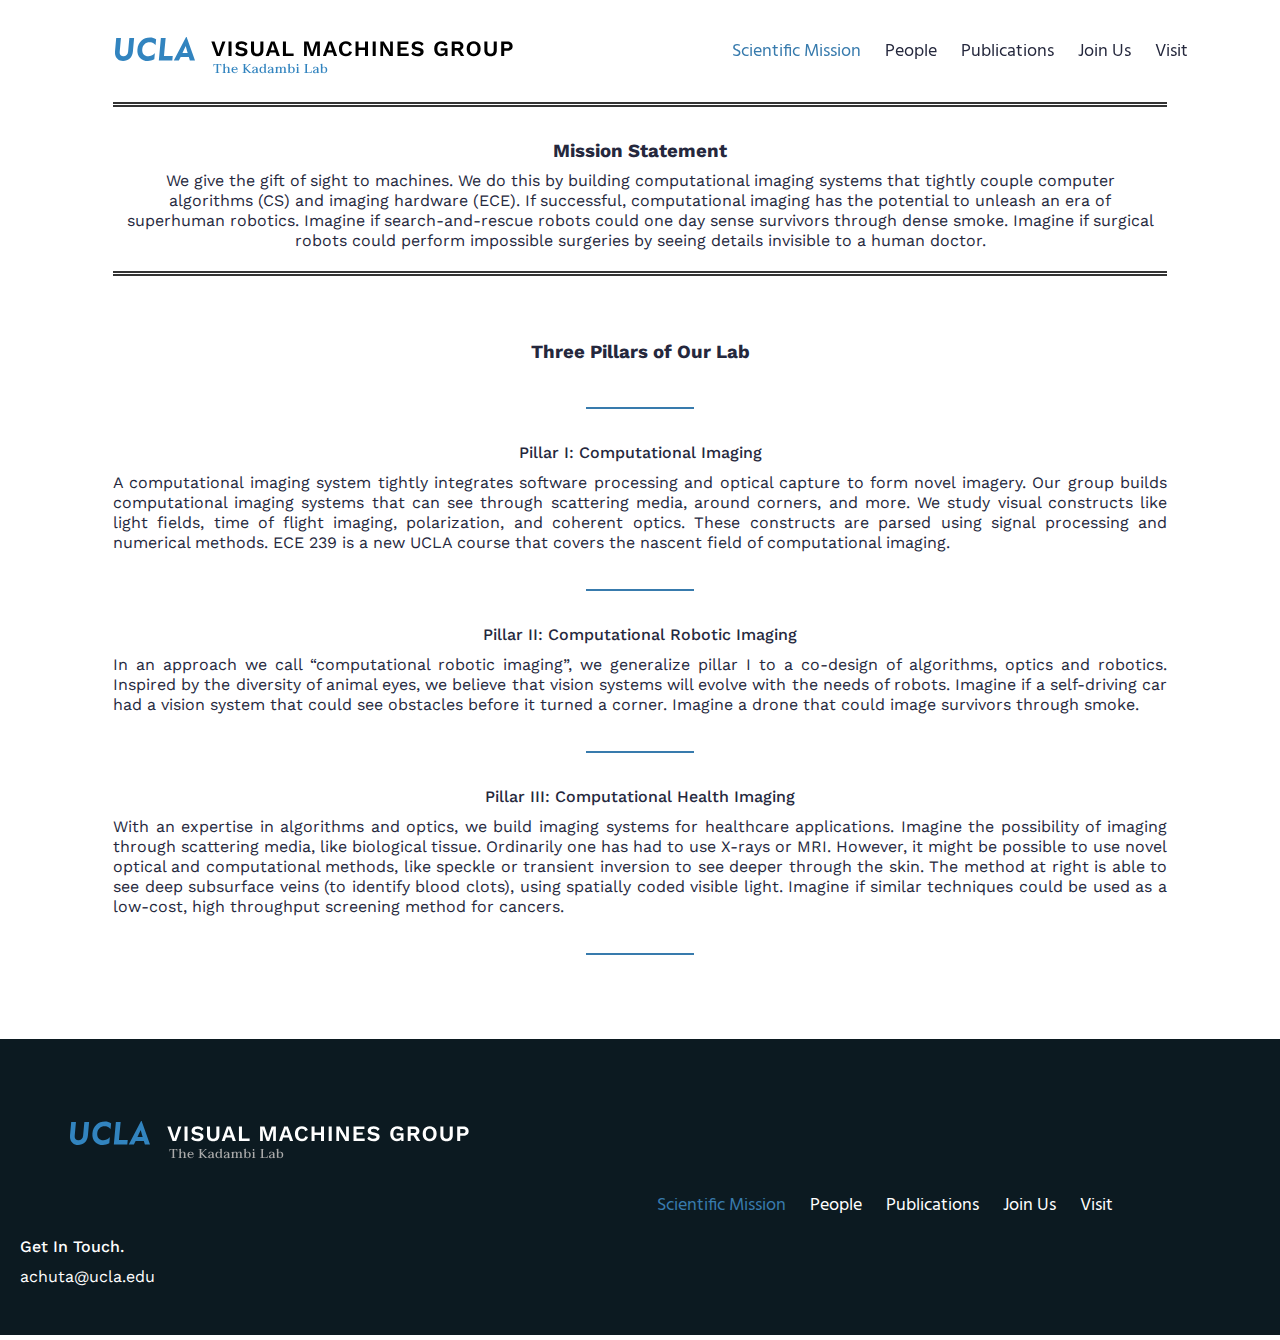
<file: scientificmission.htm>
<!doctype html>
<html lang="en" class="no-js">
<head>
	<meta name="robots" content="noindex" />
	<meta charset="UTF-8">
	<meta name="viewport" content="width=device-width, initial-scale=1">
	<link rel="stylesheet" href="https://maxcdn.bootstrapcdn.com/bootstrap/3.3.7/css/bootstrap.min.css">
  <script src="https://ajax.googleapis.com/ajax/libs/jquery/3.3.1/jquery.min.js"></script>
  <script src="https://maxcdn.bootstrapcdn.com/bootstrap/3.3.7/js/bootstrap.min.js"></script>

	<link href="https://fonts.googleapis.com/css?family=David+Libre|Hind:400,700" rel="stylesheet">

	<link rel="stylesheet" href="css/reset.css"> <!-- CSS reset -->
	<link rel="stylesheet" href="css/style.css"> <!-- Resource style -->
	<link rel="shortcut icon" type="image/png" href="favicon.png"/>
	<title>Visual Machines Group</title>
</head>
<body>
<header class="cd-auto-hide-header">
	<div class="logo"><a href="index.htm"><img src="img/headerlogo1.svg" alt="Logo"></a></div>

	<nav class="cd-primary-nav">
		<a href="#cd-navigation" class="nav-trigger">
			<span>
				<em aria-hidden="true"></em>
				Menu
			</span>
		</a> <!-- .nav-trigger -->

		<ul id="cd-navigation">
			<li><a href="scientificmission.htm" id="atpage">Scientific Mission</a></li>
			<li><a href="people.htm">People</a></li>
      <li><a href="publications.htm">Publications</a></li>
			<li><a href="joinus.htm">Join Us</a></li>
			<li><a href="visit.htm">Visit</a></li>
			<li><a href="#">&nbsp</a></li>
		</ul>
	</nav> <!-- .cd-primary-nav -->

</header> <!-- .cd-auto-hide-header -->

<main class="cd-main-content" style="padding-top: 102px;">
	<!-- TODO: Fix img-wrapper -->
	<!--div class="imgwrapper">
		<img src="test.jpg" class="img-responsive">
	</div-->
	
	<div class="row">
		<div class="important">
			<div class="heading-home" style="padding-top: 15px; text-align: center;">Mission Statement</div>
			
			<div class="body" style="text-align: center;">
				We give the gift of sight to machines. We do this by building computational imaging systems that tightly couple computer algorithms (CS) and imaging hardware (ECE).
				If successful, computational imaging has the potential to unleash an era of superhuman robotics. Imagine if search-and-rescue robots could one day sense survivors through dense smoke. Imagine if surgical robots could perform impossible surgeries by seeing details invisible to a human doctor.
			</div>
		</div>

		<div>&nbsp</div>
		<div>&nbsp</div>
		<div class="heading-home" style="padding-top: 35px;text-align: center;">Three Pillars of Our Lab</div>
		
		<div>&nbsp</div>
		<hr style="border: 1px solid #387bad;" width="10%" />
		<div>&nbsp</div>

		<div class="sub-heading" style="text-align: center;">
			Pillar I: Computational Imaging
		</div>
		<div class="body"  style="text-align: justify;">
			A computational imaging system tightly integrates software processing and optical capture to form novel imagery. Our group builds computational imaging systems that can see through scattering media, around corners, and more. We study visual constructs like light fields, time of flight imaging, polarization, and coherent optics. These constructs are parsed using signal processing and numerical methods. ECE 239 is a new UCLA course that covers the nascent field of computational imaging. 
		</div>

		<div>&nbsp</div>
		<hr style="border: 1px solid #387bad;" width="10%" />
		<div>&nbsp</div>

		<div class="sub-heading" style="text-align: center;">
			Pillar II: Computational Robotic Imaging
		</div>
		<div class="body"  style="text-align: justify;">
			In an approach we call “computational robotic imaging”, we generalize pillar I to a co-design of algorithms, optics and robotics. Inspired by the diversity of animal eyes, we believe that vision systems will evolve with the needs of robots. Imagine if a self-driving car had a vision system that could see obstacles before it turned a corner. Imagine a drone that could image survivors through smoke.
		</div>
		
		<div>&nbsp</div>
		<hr style="border: 1px solid #387bad;" width="10%" />
		<div>&nbsp</div>

		<div class="sub-heading" style="text-align: center;">
			Pillar III: Computational Health Imaging
		</div>
		<div class="body"  style="text-align: justify;">
			With an expertise in algorithms and optics, we build imaging systems for healthcare applications. Imagine the possibility of imaging through scattering media, like biological tissue. Ordinarily one has had to use X-rays or MRI. However, it might be possible to use novel optical and computational methods, like speckle or transient inversion to see deeper through the skin. The method at right is able to see deep subsurface veins (to identify blood clots), using spatially coded visible light. Imagine if similar techniques could be used as a low-cost, high throughput screening method for cancers.
		</div>

		<div>&nbsp</div>
		<hr style="border: 1px solid #387bad;" width="10%" />
		<div>&nbsp</div>


		<!-- <div class="body padded">
			Contact: <a href="mailto:achuta@ucla.edu">achuta@ucla.edu</a>
		</div> -->
		<div>&nbsp</div>

	</div>
</main> <!-- .cd-main-content -->
<!-- Listen for scroll event in the main window to cause hiding of the navbar-->
<script src="https://ajax.googleapis.com/ajax/libs/jquery/3.0.0/jquery.min.js"></script>
<script>
	if( !window.jQuery ) document.write('<script src="js/jquery-3.0.0.min.js"><\/script>');
</script>
<script src="js/main.js"></script> <!-- Resource jQuery -->
</body>
<footer>
	<div class="container">
		<div>&nbsp</div>
		<div class="logo" style="margin-top: 30px;"><a href="index.htm"><img src="img/headerwhite.svg" alt="Logo"></a></div>

		<nav class="cd-primary-nav">
			<a href="#cd-navigation" class="nav-trigger">
				<span>
					<em aria-hidden="true"></em>
				</span>
			</a> <!-- .nav-trigger -->

			<ul id="cd-navigation">
				<li><a href="scientificmission.htm" id="atpage">Scientific Mission</a></li>
				<li><a href="people.htm" style="color: white;">People</a></li>
				<li><a href="publications.htm" style="color: white;">Publications</a></li>
				<li><a href="joinus.htm" style="color: white;">Join Us</a></li>
				<li><a href="visit.htm" style="color: white;">Visit</a></li>
			</ul>
		</nav>
		<div>&nbsp</div>
		<div>&nbsp</div>
		<div>&nbsp</div>
		<div class="sub-heading white">Get In Touch.</div>
		<div class="body white"><a href="mailto:achuta@ucla.edu" class="white">achuta@ucla.edu</a></div>
		<div>&nbsp</div>
		<div>&nbsp</div>
		<div>&nbsp</div>
	</div>
</footer>
</html>
</file>
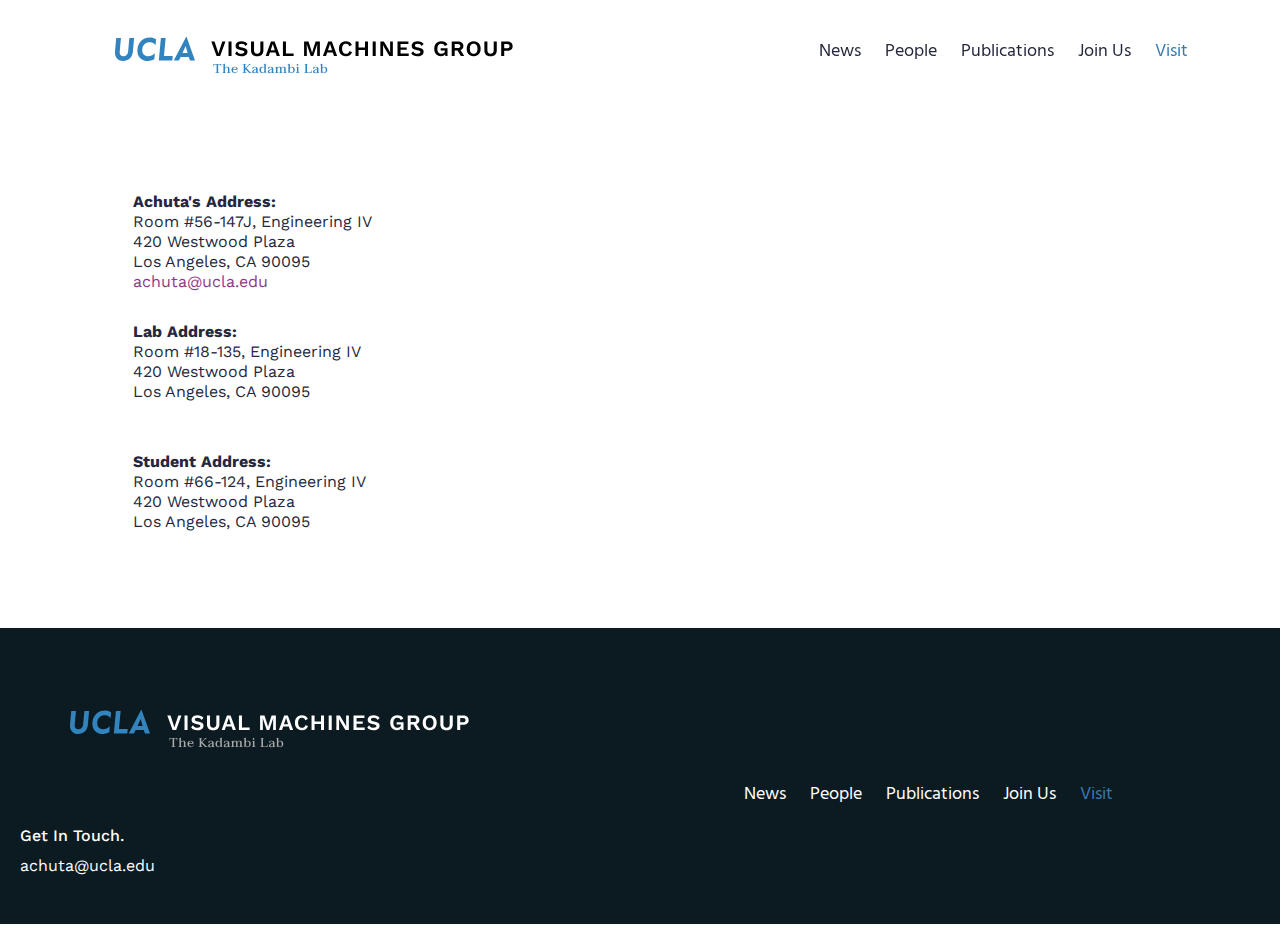
<file: visit.htm>
<!doctype html>
<html lang="en" class="no-js">
<head>
	<meta name="robots" content="noindex" />
	<meta charset="UTF-8">
	<meta name="viewport" content="width=device-width, initial-scale=1">
	<link rel="stylesheet" href="https://maxcdn.bootstrapcdn.com/bootstrap/3.3.7/css/bootstrap.min.css">
  <script src="https://ajax.googleapis.com/ajax/libs/jquery/3.3.1/jquery.min.js"></script>
  <script src="https://maxcdn.bootstrapcdn.com/bootstrap/3.3.7/js/bootstrap.min.js"></script>

	<link href="https://fonts.googleapis.com/css?family=David+Libre|Hind:400,700" rel="stylesheet">

	<link rel="stylesheet" href="css/reset.css"> <!-- CSS reset -->
	<link rel="stylesheet" href="css/style.css"> <!-- Resource style -->
	<link rel="shortcut icon" type="image/png" href="favicon.png"/>
	<title>Visual Machines Group</title>
</head>
<body>
<header class="cd-auto-hide-header">
	<div class="logo"><a href="index.htm"><img src="img/headerlogo1.svg" alt="Logo"></a></div>

	<nav class="cd-primary-nav">
		<a href="#cd-navigation" class="nav-trigger">
			<span>
				<em aria-hidden="true"></em>
				Menu
			</span>
		</a> <!-- .nav-trigger -->

		<ul id="cd-navigation">
			<li><a href="news.htm">News</a></li>
			<li><a href="people.htm">People</a></li>
      <li><a href="publications.htm">Publications</a></li>
			<li><a href="joinus.htm">Join Us</a></li>
			<li><a href="visit.htm" id="atpage">Visit</a></li>
			<li><a href="#">&nbsp</a></li>
		</ul>
	</nav> <!-- .cd-primary-nav -->
</header> <!-- .cd-auto-hide-header -->

<main class="cd-main-content" style="padding-top: 102px">
	<!-- TODO: Fix img-wrapper -->
	<!--div class="imgwrapper">
		<img src="test.jpg" class="img-responsive">
	</div-->

	<div class="row">
		<div class="column-50" style="padding-left: 20px; padding-right: 60px;">
			<div style="vertical-align: center">
				<div class="heading-home padded"></div>
				<div class="body">
					<div class="bold">Achuta's Address:<br /></div>
					Room #56-147J, Engineering IV<br />
					420 Westwood Plaza<br />
					Los Angeles, CA 90095<br />
					<a href="mailto:achuta@ucla.edu">achuta@ucla.edu</a>
				</div>
				<div class="body padded">
					<div class="bold">Lab Address:<br /></div>
					Room #18-135, Engineering IV<br />
					420 Westwood Plaza<br />
					Los Angeles, CA 90095
				</div>
				<div class="body">
					<div class="bold">Student Address:<br /></div>
					Room #66-124, Engineering IV<br />
					420 Westwood Plaza<br />
					Los Angeles, CA 90095
				</div>

				<div>&nbsp<br/></div><div>&nbsp<br/></div><div>&nbsp<br/></div>
			</div>
		</div>
		<div class="column-50">
			<!-- Embedded Google Map -->
			<iframe src="https://www.google.com/maps/embed?pb=!1m18!1m12!1m3!1d3990.8596314730903!2d-118.44603883944255!3d34.06951328311835!2m3!1f0!2f0!3f0!3m2!1i1024!2i768!4f13.1!3m3!1m2!1s0x80c2bc86217ff063%3A0x99d385184985fc0!2sEngineering+IV!5e0!3m2!1sen!2sus!4v1534269519510" width="600" height="450" frameborder="0" style="border:0" allowfullscreen></iframe>
		</div>
	</div>

	<div class="row">



		<div>&nbsp</div>

	</div>
</main> <!-- .cd-main-content -->
<!-- Listen for scroll event in the main window to cause hiding of the navbar-->
<script src="https://ajax.googleapis.com/ajax/libs/jquery/3.0.0/jquery.min.js"></script>
<script>
	if( !window.jQuery ) document.write('<script src="js/jquery-3.0.0.min.js"><\/script>');
</script>
<script src="js/main.js"></script> <!-- Resource jQuery -->
</body>
<footer>
	<div class="container">
		<div>&nbsp</div>
		<div class="logo" style="margin-top: 30px;"><a href="index.htm"><img src="img/headerwhite.svg" alt="Logo"></a></div>

		<nav class="cd-primary-nav">
			<a href="#cd-navigation" class="nav-trigger">
				<span>
					<em aria-hidden="true"></em>
				</span>
			</a> <!-- .nav-trigger -->

			<ul id="cd-navigation">
				<li><a href="news.htm" style="color: white;">News</a></li>
				<li><a href="people.htm" style="color: white;">People</a></li>
				<li><a href="publications.htm" style="color: white;">Publications</a></li>
				<li><a href="joinus.htm" style="color: white;">Join Us</a></li>
				<li><a href="visit.htm" id="atpage">Visit</a></li>
			</ul>
		</nav>
		<div>&nbsp</div>
		<div>&nbsp</div>
		<div>&nbsp</div>
		<div class="sub-heading white">Get In Touch.</div>
		<div class="body white"><a href="mailto:achuta@ucla.edu" class="white">achuta@ucla.edu</a></div>
		<div>&nbsp</div>
		<div>&nbsp</div>
		<div>&nbsp</div>
	</div>
</footer>
</html>
</file>
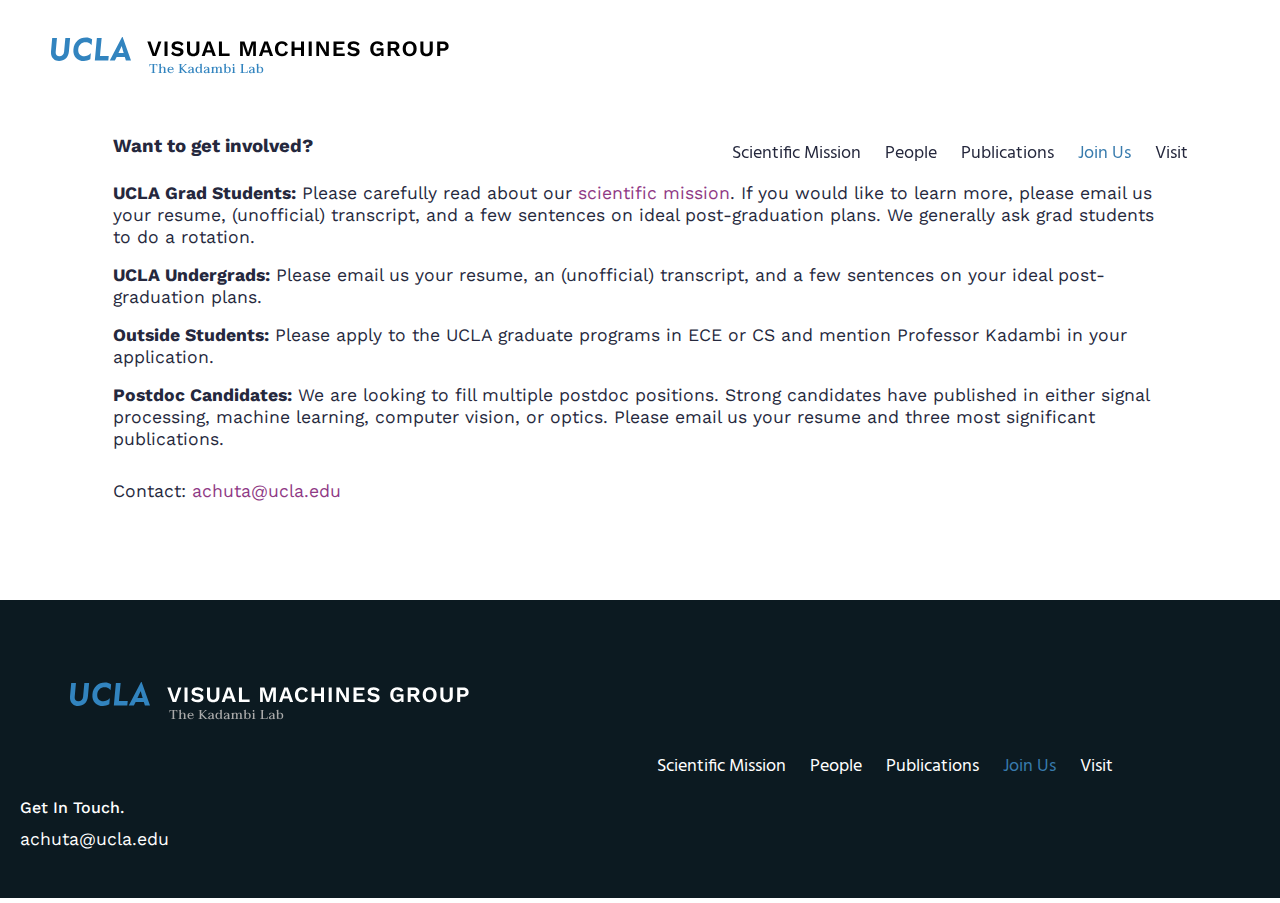
<file: staging/joinus.htm>
<!doctype html>
<html lang="en" class="no-js">
<head>
	<meta name="robots" content="noindex" />
	<meta charset="UTF-8">
	<meta name="viewport" content="width=device-width, initial-scale=1">
	<link rel="stylesheet" href="https://maxcdn.bootstrapcdn.com/bootstrap/3.3.7/css/bootstrap.min.css">
  <script src="https://ajax.googleapis.com/ajax/libs/jquery/3.3.1/jquery.min.js"></script>
  <script src="https://maxcdn.bootstrapcdn.com/bootstrap/3.3.7/js/bootstrap.min.js"></script>

	<link href="https://fonts.googleapis.com/css?family=David+Libre|Hind:400,700" rel="stylesheet">

	<link rel="stylesheet" href="css/reset.css"> <!-- CSS reset -->
	<link rel="stylesheet" href="css/style.css"> <!-- Resource style -->
	<link rel="shortcut icon" type="image/png" href="favicon.png"/>
	<title>Visual Machines Group</title>
</head>
<body>
<header class="cd-auto-hide-header">
	<div class="logo"><a href="index.htm"><img src="img/headerlogo1.svg" alt="Logo"></a></div>

	<nav class="cd-primary-nav">
		<a href="#cd-navigation" class="nav-trigger">
			<span>
				<em aria-hidden="true"></em>
				Menu
			</span>
		</a> <!-- .nav-trigger -->

		<ul id="cd-navigation">
			<li><a href="scientificmission.htm">Scientific Mission</a></li>
			<li><a href="people.htm">People</a></li>
      <li><a href="publications.htm">Publications</a></li>
			<li><a href="joinus.htm" id="atpage">Join Us</a></li>
			<li><a href="visit.htm">Visit</a></li>
			<li><a href="#">&nbsp</a></li>
		</ul>
	</nav> <!-- .cd-primary-nav -->
</header> <!-- .cd-auto-hide-header -->

<main class="cd-main-content" style="padding-top: 102px;">
	<!-- TODO: Fix img-wrapper -->
	<!--div class="imgwrapper">
		<img src="test.jpg" class="img-responsive">
	</div-->
	<div class="row">
		<div class="heading-home" style="padding-top: 35px;">Want to get involved?</div>
		<div>&nbsp</div>

		<div class="body">
			<span style="font-weight: bold;">UCLA Grad Students:</span>&nbspPlease carefully read about our <a href="scientificmission.htm">scientific mission</a>. If you would like to learn more, please email us your resume, (unofficial) transcript, and a few sentences on ideal post-graduation plans. We generally ask grad students to do a rotation.
		</div>
		<div>&nbsp</div>

		<div class="body">
<span style="font-weight: bold;">UCLA Undergrads:</span>&nbspPlease email us your resume, an (unofficial) transcript, and a few sentences on your ideal post-graduation plans.
		</div>
		<div>&nbsp</div>

		<div class="body">
<span style="font-weight: bold;">Outside Students:</span>&nbspPlease apply to the UCLA graduate programs in ECE or CS and mention Professor Kadambi in your application.
		</div>
		<div>&nbsp</div>

		<div class="body">
<span style="font-weight: bold;">Postdoc Candidates:</span>&nbspWe are looking to fill multiple postdoc positions. Strong candidates have published in either signal processing, machine learning, computer vision, or optics. Please email us your resume and three most significant publications. 		</div>

		<div class="body padded">
			Contact: <a href="mailto:achuta@ucla.edu">achuta@ucla.edu</a>
		</div>
		<div>&nbsp</div>

	</div>
</main> <!-- .cd-main-content -->
<!-- Listen for scroll event in the main window to cause hiding of the navbar-->
<script src="https://ajax.googleapis.com/ajax/libs/jquery/3.0.0/jquery.min.js"></script>
<script>
	if( !window.jQuery ) document.write('<script src="js/jquery-3.0.0.min.js"><\/script>');
</script>
<script src="js/main.js"></script> <!-- Resource jQuery -->
</body>
<footer>
	<div class="container">
		<div>&nbsp</div>
		<div class="logo" style="margin-top: 30px;"><a href="index.htm"><img src="img/headerwhite.svg" alt="Logo"></a></div>

		<nav class="cd-primary-nav">
			<a href="#cd-navigation" class="nav-trigger">
				<span>
					<em aria-hidden="true"></em>
				</span>
			</a> <!-- .nav-trigger -->

			<ul id="cd-navigation">
				<li><a href="scientificmission.htm" style="color: white;">Scientific Mission</a></li>
				<li><a href="people.htm" style="color: white;">People</a></li>
				<li><a href="publications.htm" style="color: white;">Publications</a></li>
				<li><a href="joinus.htm" id="atpage">Join Us</a></li>
				<li><a href="visit.htm" style="color: white;">Visit</a></li>
			</ul>
		</nav>
		<div>&nbsp</div>
		<div>&nbsp</div>
		<div>&nbsp</div>
		<div class="sub-heading white">Get In Touch.</div>
		<div class="body white"><a href="mailto:achuta@ucla.edu" class="white">achuta@ucla.edu</a></div>
		<div>&nbsp</div>
		<div>&nbsp</div>
		<div>&nbsp</div>
	</div>
</footer>
</html>
</file>
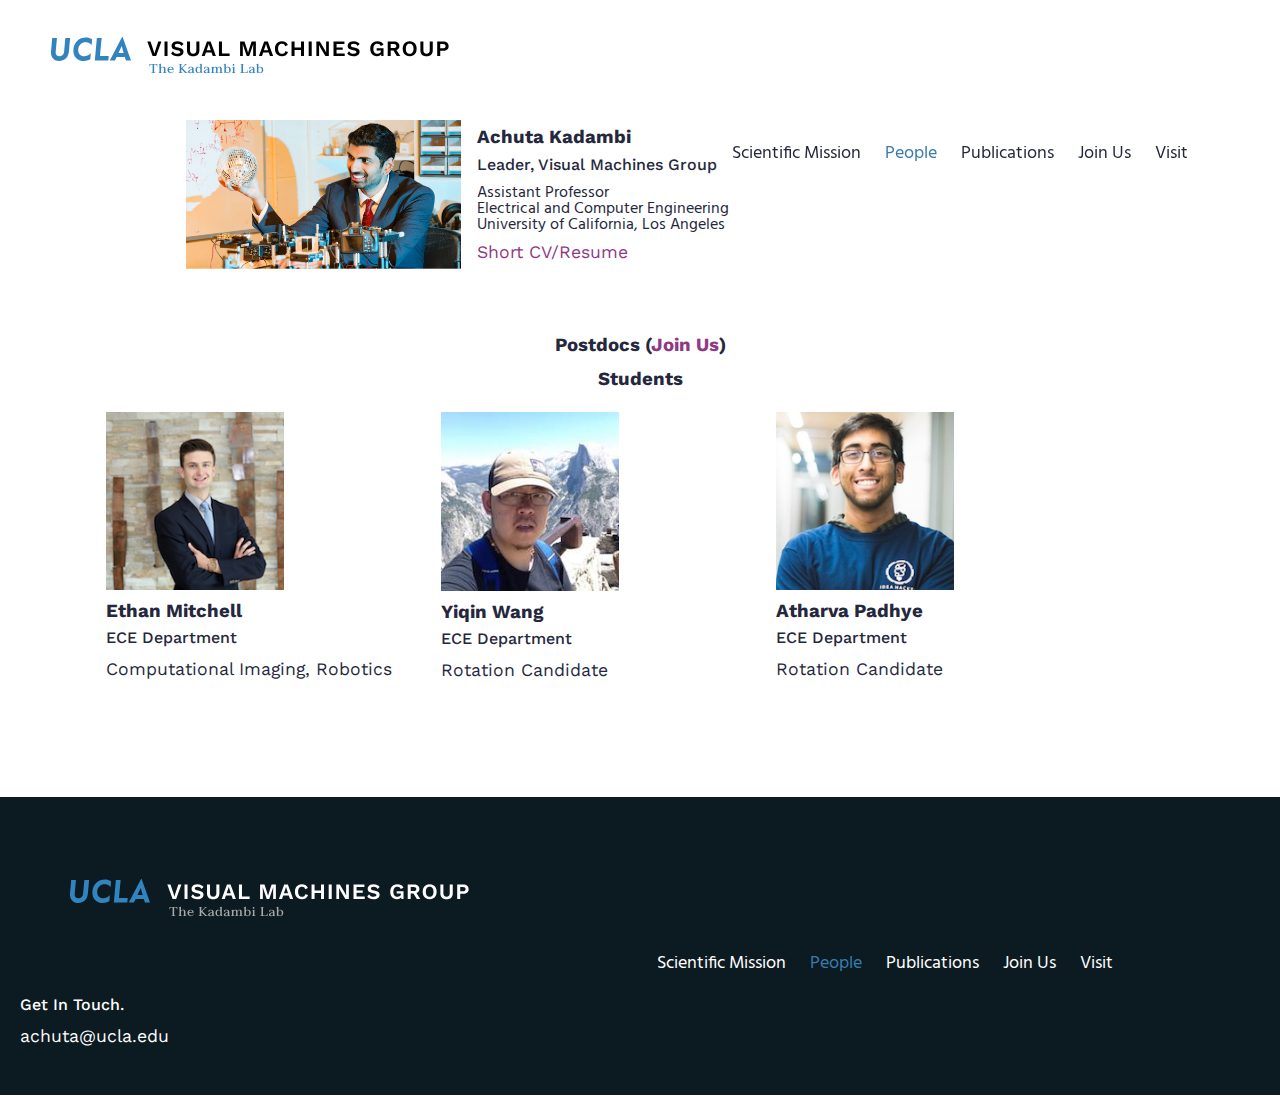
<file: staging/people.htm>
<!DOCTYPE html>
<html lang="en" class="no-js">
<head>
	<meta name="robots" content="noindex" />
	<meta charset="UTF-8">
	<meta name="viewport" content="width=device-width, initial-scale=1">
	<link rel="stylesheet" href="https://maxcdn.bootstrapcdn.com/bootstrap/3.3.7/css/bootstrap.min.css">
  <script src="https://ajax.googleapis.com/ajax/libs/jquery/3.3.1/jquery.min.js"></script>
  <script src="https://maxcdn.bootstrapcdn.com/bootstrap/3.3.7/js/bootstrap.min.js"></script>

	<link href="https://fonts.googleapis.com/css?family=David+Libre|Hind:400,700" rel="stylesheet">

	<link rel="stylesheet" href="css/reset.css"> <!-- CSS reset -->
	<link rel="stylesheet" href="css/style.css"> <!-- Resource style -->
	<link rel="shortcut icon" type="image/png" href="favicon.png"/>
	<title>Visual Machines Group</title>
</head>
<body>
	<header class="cd-auto-hide-header">
		<div class="logo"><a href="index.htm"><img src="img/headerlogo1.svg" alt="Logo"></a></div>

		<nav class="cd-primary-nav">
			<a href="#cd-navigation" class="nav-trigger">
				<span>
					<em aria-hidden="true"></em>
					Menu
				</span>
			</a> <!-- .nav-trigger -->

			<ul id="cd-navigation">
				<li><a href="scientificmission.htm">Scientific Mission</a></li>
				<li><a href="people.htm" id="atpage">People</a></li>
	      <li><a href="publications.htm">Publications</a></li>
				<li><a href="joinus.htm">Join Us</a></li>
				<li><a href="visit.htm">Visit</a></li>
				<li><a href="#">&nbsp</a></li>
			</ul>
		</nav> <!-- .cd-primary-nav -->
	</header> <!-- .cd-auto-hide-header -->

	<main class="cd-main-content" style="padding-top: 102px;">
		<!-- TODO: Fix img-wrapper -->
		<!--div class="imgwrapper">
		<img src="test.jpg" class="img-responsive">
		</div-->

			<div class="heading-home pad-center center"></div>
			<div class="row">
				<div class="column">
					<img src="img/achutalarge.png" <alt="Headshot" class="column-img center-img" style="padding-left: 65px; padding-right: 35px">
				</div>
				<div class="column pad-center">
					<div class="pad-center">
						<div class="heading-home">Achuta Kadambi</div>
						<div class="sub-heading">Leader, Visual Machines Group</div>
						<div class="prof-title">Assistant Professor<br />Electrical and Computer Engineering<br/>University of California, Los Angeles</div>
						<div class="body"><a href="https://www.ee.ucla.edu/achuta-kadambi/">Short CV/Resume</a></div>
					</div>
				</div>
			</div>
			<div class ="heading-home center lightpadded">Postdocs (<a href="joinus.htm">Join Us</a>)</div>
			<div class ="heading-home center lightpadded">Students</div>
			<div class="row">
					<div class="row">
						<div class="column">
	     					<img src="img/ethan.png" <alt="Headshot" class="center-img">
	 							<div class="heading-home">Ethan Mitchell</div>
	 							<div class="sub-heading">ECE Department</div>
	 							<div class="body">Computational Imaging, Robotics</div>
	   					</div>
	 						<div class="column">
	     					<img src="img/yiqin.jpg" <alt="Headshot" class="center-img">
	 							<div class="heading-home">Yiqin Wang</div>
	 							<div class="sub-heading">ECE Department</div>
	 							<div class="body">Rotation Candidate</div>
	   					</div>
	 						<div class="column">
	     					<img src="img/atharva.png" <alt="Headshot" class="center-img">
	 							<div class="heading-home">Atharva Padhye</div>
	 							<div class="sub-heading">ECE Department</div>
	 							<div class="body">Rotation Candidate</div>
</div>
			</div>

			<!--div class="row">
	  		<div class="column">
					<div class="row">
	  				<div class="column">
	    				<img src="img/headshot2.png" <alt="Headshot">
	  				</div>
	  				<div class="column">
							<div class="heading-home">Jackson Turrell</div>
							<div class="sub-heading">Ph.D. Student</div>
							<div class="body">Computer Vision</div>
	  				</div>
					</div>
	  		</div>
	  		<div class="column">
					<div class="row">
	  				<div class="column">
	    				<img src="img/headshot3.png" <alt="Headshot">
	  				</div>
	  				<div class="column">
							<div class="heading-home">Sarah Kimpakus</div>
							<div class="sub-heading">Undergraduate</div>
							<div class="body">Electrical Engineering</div>
	  				</div>
					</div>
	  		</div>
			</div>
			<div class="row">
		  	<div class="column">
					<div class="row">
		  			<div class="column">
		    			<img src="img/achuta.png" <alt="Headshot">
		  			</div>
		  			<div class="column">
							<div class="heading-home">Achuta Kadambi</div>
							<div class="sub-heading">Principle Investigator</div>
							<div class="body">Ph.D., M.I.T.<br>Computational Imaging</div>
		  			</div>
					</div>
		  	</div>
		  	<div class="column">
					<div class="row">
		  			<div class="column">
		    			<img src="img/headshot.png" <alt="Headshot">
		  			</div>
		  			<div class="column">
							<div class="heading-home">Mara Walker</div>
							<div class="sub-heading">Ph.D. Student</div>
							<div class="body">Multi-bounce Light<br>Computational Imaging</div>
		  			</div>
					</div>
		  	</div>
			</div>
			<div class="row">
			  <div class="column">
					<div class="row">
			  		<div class="column">
			    		<img src="img/headshot2.png" <alt="Headshot">
			  		</div>
			  		<div class="column">
							<div class="heading-home">Jackson Turrell</div>
							<div class="sub-heading">Ph.D. Student</div>
							<div class="body">Computer Vision</div>
			  		</div>
					</div>
			  </div>
			  <div class="column">
					<div class="row">
			  		<div class="column">
			    		<img src="img/headshot3.png" <alt="Headshot">
			  		</div>
			  		<div class="column">
							<div class="heading-home">Sarah Kimpakus</div>
							<div class="sub-heading">Undergraduate</div>
							<div class="body">Electrical Engineering</div>
			  		</div>
					</div>
			  </div>
			</div-->


<div style="padding-top: 60px"></div>

	</main> 	<!-- .cd-main-content -->
	<!-- Listen for scroll event in the main window to cause hiding of the navbar-->
	<script src="https://ajax.googleapis.com/ajax/libs/jquery/3.0.0/jquery.min.js"></script>
	<script>
		if( !window.jQuery ) document.write('<script src="js/jquery-3.0.0.min.js"><\/script>');
	</script>
	<script src="js/main.js"></script> <!-- Resource jQuery -->
</body>
<footer>
	<div class="container">
		<div>&nbsp</div>
		<div class="logo" style="margin-top: 30px;"><a href="index.htm"><img src="img/headerwhite.svg" alt="Logo"></a></div>
		<nav class="cd-primary-nav">
			<a href="#cd-navigation" class="nav-trigger">
				<span>
					<em aria-hidden="true"></em>
				</span>
			</a> <!-- .nav-trigger -->
			<ul id="cd-navigation">
				<li><a href="scientificmission.htm" style="color: white;">Scientific Mission</a></li>
				<li><a href="people.htm" id="atpage">People</a></li>
				<li><a href="publications.htm" style="color: white;">Publications</a></li>
				<li><a href="joinus.htm" style="color: white;">Join Us</a></li>
				<li><a href="visit.htm" style="color: white;">Visit</a></li>
			</ul>
		</nav>
		<div>&nbsp</div>
		<div>&nbsp</div>
		<div>&nbsp</div>
		<div class="sub-heading white">Get In Touch.</div>
		<div class="body white"><a href="mailto:achuta@ucla.edu" class="white">achuta@ucla.edu</a></div>
		<div>&nbsp</div>
		<div>&nbsp</div>
		<div>&nbsp</div>
	</div>
</footer>
</html>
</file>
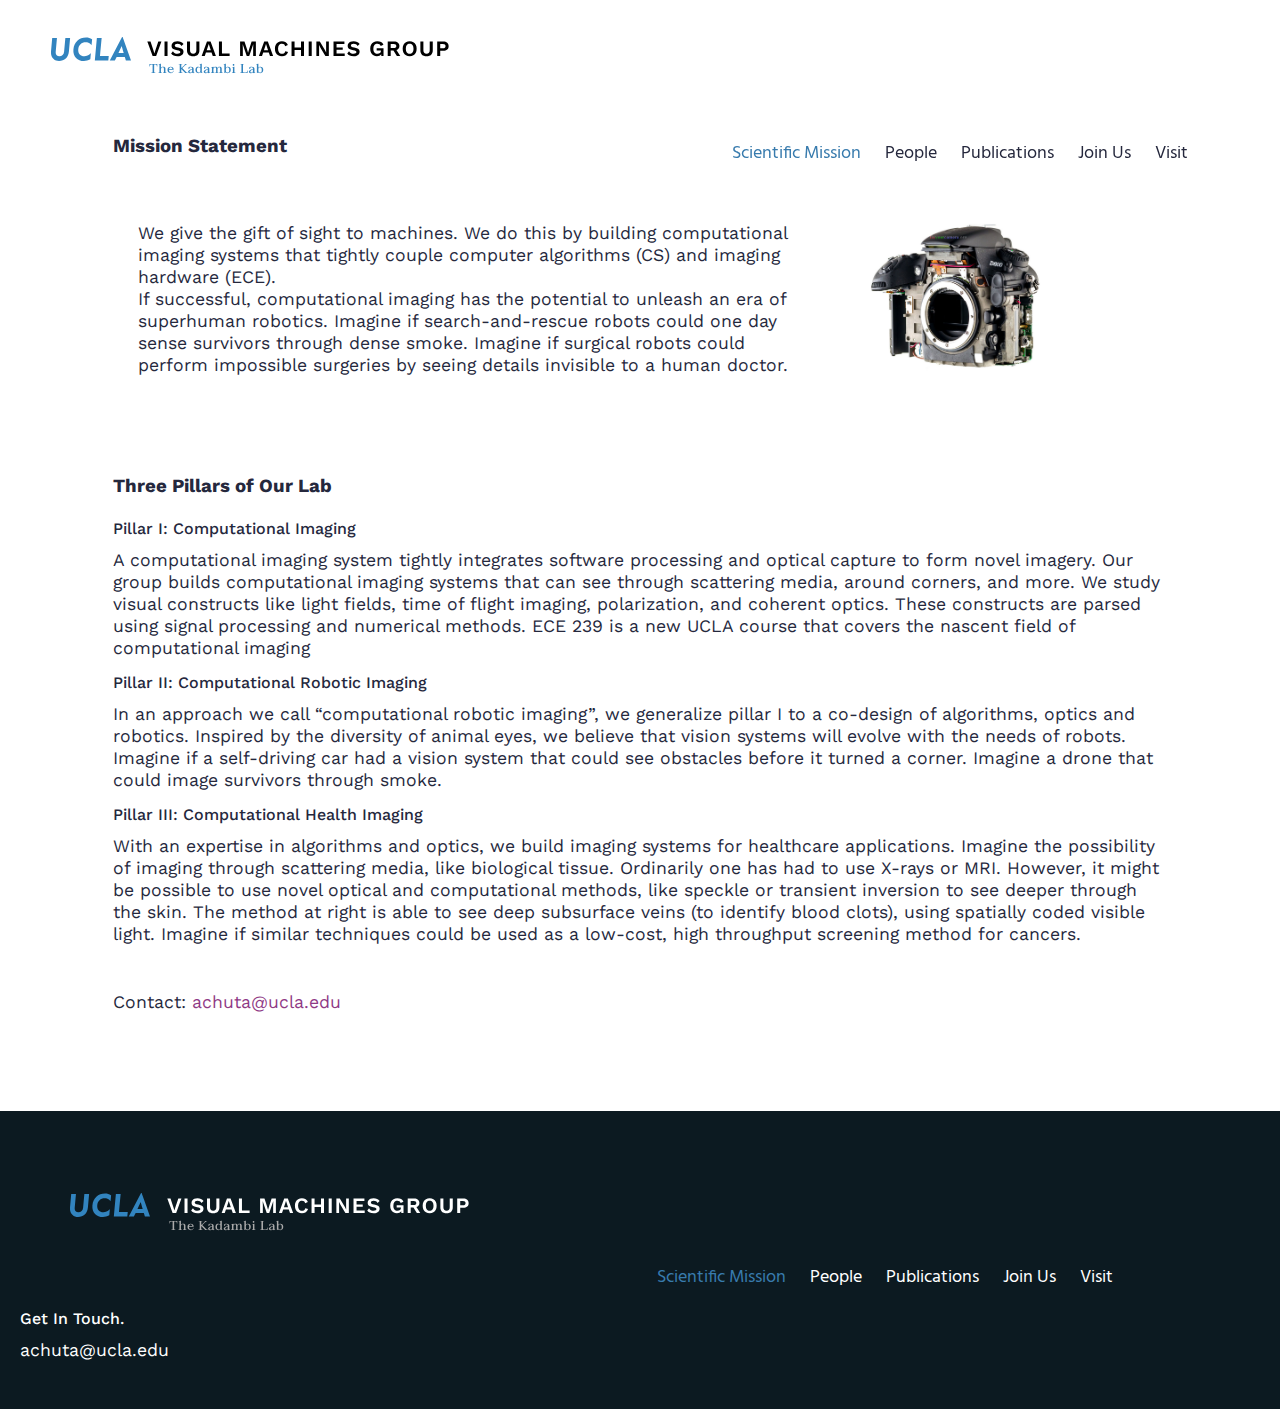
<file: staging/scientificmission.htm>
<!doctype html>
<html lang="en" class="no-js">
<head>
	<meta name="robots" content="noindex" />
	<meta charset="UTF-8">
	<meta name="viewport" content="width=device-width, initial-scale=1">
	<link rel="stylesheet" href="https://maxcdn.bootstrapcdn.com/bootstrap/3.3.7/css/bootstrap.min.css">
  <script src="https://ajax.googleapis.com/ajax/libs/jquery/3.3.1/jquery.min.js"></script>
  <script src="https://maxcdn.bootstrapcdn.com/bootstrap/3.3.7/js/bootstrap.min.js"></script>

	<link href="https://fonts.googleapis.com/css?family=David+Libre|Hind:400,700" rel="stylesheet">

	<link rel="stylesheet" href="css/reset.css"> <!-- CSS reset -->
	<link rel="stylesheet" href="css/style.css"> <!-- Resource style -->
	<link rel="shortcut icon" type="image/png" href="favicon.png"/>
	<title>Visual Machines Group</title>
</head>
<body>
<header class="cd-auto-hide-header">
	<div class="logo"><a href="index.htm"><img src="img/headerlogo1.svg" alt="Logo"></a></div>

	<nav class="cd-primary-nav">
		<a href="#cd-navigation" class="nav-trigger">
			<span>
				<em aria-hidden="true"></em>
				Menu
			</span>
		</a> <!-- .nav-trigger -->

		<ul id="cd-navigation">
			<li><a href="scientificmission.htm" id="atpage">Scientific Mission</a></li>
			<li><a href="people.htm">People</a></li>
      <li><a href="publications.htm">Publications</a></li>
			<li><a href="joinus.htm">Join Us</a></li>
			<li><a href="visit.htm">Visit</a></li>
			<li><a href="#">&nbsp</a></li>
		</ul>
	</nav> <!-- .cd-primary-nav -->
</header> <!-- .cd-auto-hide-header -->

<main class="cd-main-content" style="padding-top: 102px;">
	<!-- TODO: Fix img-wrapper -->
	<!--div class="imgwrapper">
		<img src="test.jpg" class="img-responsive">
	</div-->
	<div class="row">
		<div class="heading-home" style="padding-top: 35px;">Mission Statement</div>
		<div>&nbsp</div>
		<div class="row">
			<div class="column-right">
				<div class="body">
					We give the gift of sight to machines. We do this by building computational imaging systems that tightly couple computer algorithms (CS) and imaging hardware (ECE).
				</div>
				<div class="body">
					If successful, computational imaging has the potential to unleash an era of superhuman robotics. Imagine if search-and-rescue robots could one day sense survivors through dense smoke. Imagine if surgical robots could perform impossible surgeries by seeing details invisible to a human doctor.
				</div>
			</div>
			<div class="column-left">
				<img src="img/camera.png" class="center-img">
			</div>
		</div>
		<div>&nbsp</div>


		<div class="heading-home" style="padding-top: 35px;">Three Pillars of Our Lab</div>
		<div>&nbsp</div>

		<div class="sub-heading">
			Pillar I: Computational Imaging
		</div>
		<div class="body">
			A computational imaging system tightly integrates software processing and optical capture to form novel imagery. Our group builds computational imaging systems that can see through scattering media, around corners, and more. We study visual constructs like light fields, time of flight imaging, polarization, and coherent optics. These constructs are parsed using signal processing and numerical methods. ECE 239 is a new UCLA course that covers the nascent field of computational imaging
		</div>
		<div>&nbsp</div>

		<div class="sub-heading">
			Pillar II: Computational Robotic Imaging
		</div>
		<div class="body">
			In an approach we call “computational robotic imaging”, we generalize pillar I to a co-design of algorithms, optics and robotics. Inspired by the diversity of animal eyes, we believe that vision systems will evolve with the needs of robots. Imagine if a self-driving car had a vision system that could see obstacles before it turned a corner. Imagine a drone that could image survivors through smoke.
		</div>
		<div>&nbsp</div>

		<div class="sub-heading">
			Pillar III: Computational Health Imaging
		</div>
		<div class="body">
			With an expertise in algorithms and optics, we build imaging systems for healthcare applications. Imagine the possibility of imaging through scattering media, like biological tissue. Ordinarily one has had to use X-rays or MRI. However, it might be possible to use novel optical and computational methods, like speckle or transient inversion to see deeper through the skin. The method at right is able to see deep subsurface veins (to identify blood clots), using spatially coded visible light. Imagine if similar techniques could be used as a low-cost, high throughput screening method for cancers.
		</div>
		<div>&nbsp</div>


		<div class="body padded">
			Contact: <a href="mailto:achuta@ucla.edu">achuta@ucla.edu</a>
		</div>
		<div>&nbsp</div>

	</div>
</main> <!-- .cd-main-content -->
<!-- Listen for scroll event in the main window to cause hiding of the navbar-->
<script src="https://ajax.googleapis.com/ajax/libs/jquery/3.0.0/jquery.min.js"></script>
<script>
	if( !window.jQuery ) document.write('<script src="js/jquery-3.0.0.min.js"><\/script>');
</script>
<script src="js/main.js"></script> <!-- Resource jQuery -->
</body>
<footer>
	<div class="container">
		<div>&nbsp</div>
		<div class="logo" style="margin-top: 30px;"><a href="index.htm"><img src="img/headerwhite.svg" alt="Logo"></a></div>

		<nav class="cd-primary-nav">
			<a href="#cd-navigation" class="nav-trigger">
				<span>
					<em aria-hidden="true"></em>
				</span>
			</a> <!-- .nav-trigger -->

			<ul id="cd-navigation">
				<li><a href="scientificmission.htm" id="atpage">Scientific Mission</a></li>
				<li><a href="people.htm" style="color: white;">People</a></li>
				<li><a href="publications.htm" style="color: white;">Publications</a></li>
				<li><a href="joinus.htm" style="color: white;">Join Us</a></li>
				<li><a href="visit.htm" style="color: white;">Visit</a></li>
			</ul>
		</nav>
		<div>&nbsp</div>
		<div>&nbsp</div>
		<div>&nbsp</div>
		<div class="sub-heading white">Get In Touch.</div>
		<div class="body white"><a href="mailto:achuta@ucla.edu" class="white">achuta@ucla.edu</a></div>
		<div>&nbsp</div>
		<div>&nbsp</div>
		<div>&nbsp</div>
	</div>
</footer>
</html>
</file>
<file: css/style.css>
@import url('https://fonts.googleapis.com/css?family=Taviraj:500,600,700');
@import url('https://fonts.googleapis.com/css?family=Work+Sans:400,500,600');

/* --------------------------------

Primary style

-------------------------------- */
*, *::after, *::before {
  box-sizing: border-box;
}

html {
  font-size: 62.5%;
  min-width: 1280px;
}

body {
  font-size: 1.6rem;
  font-family: "Hind", sans-serif;
  color: #25283D;
  background-color: #FFFFFF;
  -webkit-font-smoothing: antialiased;
  -moz-osx-font-smoothing: grayscale;
}

footer {
  background-color: #0C1A21;
}

a {
  color: #8F3985;
  text-decoration: none;
}
/* TODO: /* FIXME:  */ */
.imgwrapper {
  width: 80%;
  max-height: 100%;
}
.banner-img {

  width: 100%;
}
.full-width {
  width: 100%;
}
.over-text {
  position: absolute;
  left: 80px;
  top: 200px;
  color: black;
}
.padded {
  padding-top: 30px;
  padding-bottom:50px;
}
.padded-top {
  padding-top: 30px;
}
.pad-center {
  vertical-align: middle!important;
  padding-left: 10%
}
.circular {
  border-radius: 50%;
}

.center {
    margin: auto;
    text-align: center!important;
}
#center {
  margin: auto;
  padding: 10px;
  text-align: center!important;
}
.center-img {
  margin: auto;
  width: 100%;
  min-width: 178px;
  max-width: 178px;
}
.column-img {
  min-width: 375px!important;
  max-width: 600px!important;
}
/* --------------------------------

1. Auto-Hiding Navigation - Simple

-------------------------------- */
.cd-auto-hide-header {
  position: fixed;
  z-index: 2;
  top: 0;
  left: 0;
  width: 100%;
  height: 102px;
  background-color: #ffffff;
  /* Force Hardware Acceleration */
  -webkit-transform: translateZ(0);
          transform: translateZ(0);
  will-change: transform;
  -webkit-transition: -webkit-transform .5s;
  transition: -webkit-transform .5s;
  transition: transform .5s;
  transition: transform .5s, -webkit-transform .5s;
}
.cd-auto-hide-header::after {
  clear: both;
  content: "";
  display: block;
}
.cd-auto-hide-header.is-hidden {
  -webkit-transform: translateY(-100%);
      -ms-transform: translateY(-100%);
          transform: translateY(-100%);
}
@media only screen and (min-width: 900px) {
  .cd-auto-hide-header {
    height: 102px;
  }
  .column-3 {
      float: left;
      width: 33%;
      padding-left: 90px;
      padding-right: 90px;
  }
}

@@media screen and (max-width: 900px) {
  .mobile-hide {
    display: None;
  }
  .column-3 {
      float: left;
      width: 50%;
      padding-left: 90px;
      padding-right: 90px;
  }
}

@@media only screen and (max-width: 520px) {
  .mobile-hide {
    display: None;
  }
  .column-3 {
      float: left;
      width: 100%;
      padding-left: 90px;
      padding-right: 90px;
  }
}

.cd-auto-hide-header .logo,
.cd-auto-hide-header .nav-trigger {
  position: absolute;
  top: 50%;
  bottom: auto;
  -webkit-transform: translateY(-50%);
      -ms-transform: translateY(-50%);
          transform: translateY(-50%);
}

.cd-auto-hide-header .logo {
  left: 5%;
}
.cd-auto-hide-header .logo a, .cd-auto-hide-header .logo img {
  display: block;
}

.cd-auto-hide-header .nav-trigger {
  /* vertically align its content */
  display: table;
  height: 100%;
  padding: 0 1em;
  font-size: 1.2rem;
  text-transform: uppercase;
  color: #25283D;
  font-weight: bold;
  right: 0;
  border-left: 1px solid #f2f2f2;
}
.cd-auto-hide-header .nav-trigger span {
  /* vertically align inside parent element */
  display: table-cell;
  vertical-align: middle;
}
.cd-auto-hide-header .nav-trigger em, .cd-auto-hide-header .nav-trigger em::after, .cd-auto-hide-header .nav-trigger em::before {
  /* this is the menu icon */
  display: block;
  position: relative;
  height: 2px;
  width: 22px;
  background-color: #25283D;
  -webkit-backface-visibility: hidden;
          backface-visibility: hidden;
}
.cd-auto-hide-header .nav-trigger em {
  /* this is the menu central line */
  margin: 6px auto 14px;
  -webkit-transition: background-color .2s;
  transition: background-color .2s;
}
.cd-auto-hide-header .nav-trigger em::before, .cd-auto-hide-header .nav-trigger em::after {
  position: absolute;
  content: '';
  left: 0;
  -webkit-transition: -webkit-transform .2s;
  transition: -webkit-transform .2s;
  transition: transform .2s;
  transition: transform .2s, -webkit-transform .2s;
}
.cd-auto-hide-header .nav-trigger em::before {
  /* this is the menu icon top line */
  -webkit-transform: translateY(-6px);
      -ms-transform: translateY(-6px);
          transform: translateY(-6px);
}
.cd-auto-hide-header .nav-trigger em::after {
  /* this is the menu icon bottom line */
  -webkit-transform: translateY(6px);
      -ms-transform: translateY(6px);
          transform: translateY(6px);
}
@media only screen and (min-width: 1024px) {
  .cd-auto-hide-header .nav-trigger {
    display: none;
  }
}

.cd-auto-hide-header.nav-open .nav-trigger em {
  /* transform menu icon into a 'X' icon */
  background-color: rgba(255, 255, 255, 0);
}
.cd-auto-hide-header.nav-open .nav-trigger em::before {
  /* rotate top line */
  -webkit-transform: rotate(-45deg);
      -ms-transform: rotate(-45deg);
          transform: rotate(-45deg);
}
.cd-auto-hide-header.nav-open .nav-trigger em::after {
  /* rotate bottom line */
  -webkit-transform: rotate(45deg);
      -ms-transform: rotate(45deg);
          transform: rotate(45deg);
}

.cd-primary-nav {
  display: inline-block;
  float: right;
  height: 100%;
  padding-right: 5%;
}
.cd-primary-nav > ul {
  position: absolute;
  z-index: 2;
  top: 60px;
  left: 0;
  width: 100%;
  background-color: #ffffff;
  display: none;
  box-shadow: 0 14px 20px rgba(0, 0, 0, 0.2);
}
.cd-primary-nav > ul a {
  /* target primary-nav links */
  display: block;
  height: 50px;
  line-height: 50px;
  padding-left: 5%;
  color: #25283D;
  font-size: 1.8rem;
  border-top: 1px solid #f2f2f2;
}
.cd-primary-nav > ul a:hover, .cd-primary-nav > ul a.active {
  color: #387bad;
}
a#athome, a#atpage {
  color: #387bad;
}

@media only screen and (min-width: 1024px) {
  .cd-primary-nav {
    /* vertically align its content */
    display: table;
  }
  .cd-primary-nav > ul {
    /* vertically align inside parent element */
    display: table-cell;
    vertical-align: middle;
    /* reset mobile style */
    position: relative;
    width: auto;
    top: 0;
    padding: 0;
    background-color: transparent;
    box-shadow: none;
  }
  .cd-primary-nav > ul::after {
    clear: both;
    content: "";
    display: block;
  }
  .cd-primary-nav > ul li {
    display: inline-block;
    float: left;
    margin-right: 1.5em;
  }
  .cd-primary-nav > ul li:last-of-type {
    margin-right: 0;
  }
  .cd-primary-nav > ul a {
    /* reset mobile style */
    height: auto;
    line-height: normal;
    padding: 0;
    border: none;
  }
}

.nav-open .cd-primary-nav ul,
.cd-primary-nav ul:target {
  /*
  	show primary nav - mobile only
  	:target is used to show navigation on no-js devices
  */
  display: block;
}
@media only screen and (min-width: 1024px) {
  .nav-open .cd-primary-nav ul,
  .cd-primary-nav ul:target {
    display: table-cell;
  }
}



/* --------------------------------

2. Auto-Hiding Navigation - with Sub Nav

-------------------------------- */
.cd-secondary-nav {
  position: relative;
  z-index: 1;
  clear: both;
  width: 100%;
  height: 50px;
  background-color: #25283D;
  /* Force Hardware Acceleration */
  -webkit-transform: translateZ(0);
          transform: translateZ(0);
  will-change: transform;
  -webkit-transition: -webkit-transform .5s;
  transition: -webkit-transform .5s;
  transition: transform .5s;
  transition: transform .5s, -webkit-transform .5s;
}
.cd-secondary-nav::after {
  /* gradient on the right - to indicate it's possible to scroll */
  content: '';
  position: absolute;
  z-index: 1;
  top: 0;
  right: 0;
  height: 100%;
  width: 35px;
  background: transparent;
  background: -webkit-linear-gradient(right, #25283D, rgba(37, 40, 61, 0));
  background: linear-gradient(to left, #25283D, rgba(37, 40, 61, 0));
  pointer-events: none;
  -webkit-transition: opacity .2s;
  transition: opacity .2s;
}
.cd-secondary-nav.nav-end::after {
  opacity: 0;
}
.cd-secondary-nav ul, .cd-secondary-nav li, .cd-secondary-nav a {
  height: 100%;
}
.cd-secondary-nav ul {
  /* enables a flex context for all its direct children */
  display: -webkit-box;
  display: -webkit-flex;
  display: -ms-flexbox;
  display: flex;
  padding: 0 5%;
  overflow-x: auto;
  -webkit-overflow-scrolling: touch;
}
.cd-secondary-nav ul::after {
  clear: both;
  content: "";
  display: block;
}
.cd-secondary-nav li {
  display: inline-block;
  float: left;
  /* do not shrink - elements float on the right of the element */
  -webkit-flex-shrink: 0;
      -ms-flex-negative: 0;
          flex-shrink: 0;
}
.cd-secondary-nav li:last-of-type {
  padding-right: 20px;
}
.cd-secondary-nav a {
  display: block;
  color: #ffffff;
  opacity: .6;
  line-height: 50px;
  padding: 0 1em;
}
.cd-secondary-nav a:hover, .cd-secondary-nav a.active {
  opacity: 1;
}
@media only screen and (min-width: 1024px) {
  .cd-secondary-nav {
    height: 70px;
    overflow: visible;
  }
  .cd-secondary-nav ul {
    /* reset mobile style */
    display: block;
    text-align: center;
  }
  .cd-secondary-nav li {
    /* reset mobile style */
    float: none;
    -webkit-flex-shrink: 1;
        -ms-flex-negative: 1;
            flex-shrink: 1;
  }
  .cd-secondary-nav a {
    line-height: 70px;
  }
  .cd-secondary-nav a.active {
    box-shadow: inset 0 -3px #8F3985;
  }
}

/* --------------------------------

3. Auto-Hiding Navigation - with Sub Nav + Hero Image

-------------------------------- */
.cd-secondary-nav.fixed {
  position: fixed;
  top: 60px;
}
.cd-secondary-nav.slide-up {
  -webkit-transform: translateY(-60px);
      -ms-transform: translateY(-60px);
          transform: translateY(-60px);
}
@media only screen and (min-width: 1024px) {
  .cd-secondary-nav.fixed {
    top: 80px;
    /* fixes a bug where nav and subnab move with a slight delay */
    box-shadow: 0 -6px 0 #25283D;
  }
  .cd-secondary-nav.slide-up {
    -webkit-transform: translateY(-80px);
        -ms-transform: translateY(-80px);
            transform: translateY(-80px);
  }
}

/* --------------------------------

Main content

-------------------------------- */
.heading {
  font-family: "Work Sans";
  font-size: 18pt;
  font-weight: bold;
  text-align: left;
  margin-bottom: 10px;
}
.heading-home {
  font-family: "Work Sans";
  font-size: 14pt;
  font-weight: bold;
  margin-bottom: 10px;
}
.sub-heading {
  font-family: "Work Sans";
  font-size: 12pt;
  font-weight: 500;
  text-align: left;
  margin-bottom: 12px;
}
.body {
  font-family: "Work Sans";
  font-size: 12pt;
  font-weight: 400;
  text-align: left;
  line-height: 1.25em;
}
.body-bold {
  font-family: "Work Sans";
  font-size: 14pt;
  font-weight: 600;
  text-align: left;
  line-height: 1.25em;
}
.bold {
  font-weight: bold;
}
.white {
  color: white;
}
.cd-main-content {
  padding: 60px 10% 2em;
  overflow: hidden;
}
.cd-main-content.sub-nav {
  /* to be used if there is sub nav */
  padding-top: 110px;
}
.cd-main-content.sub-nav-hero {
  /* to be used if there is hero image + subnav */
  padding-top: 0;
}
.cd-main-content.sub-nav-hero.secondary-nav-fixed {
  margin-top: 50px;
}
.cd-main-content p {
  max-width: 1024px;
  line-height: 1.6;
  margin: 2em auto;
  font-family: "Open Sans", sans-serif;
  color: black;
}
@media only screen and (min-width: 1024px) {
  .cd-main-content {
    padding-top: 20px;
  }
  .cd-main-content.sub-nav {
    padding-top: 150px;
  }
  .cd-main-content.sub-nav-hero.secondary-nav-fixed {
    margin-top: 70px;
  }
  .cd-main-content p {
    font-size: 2.0rem;
  }
}

/*
	adjust the positioning of in-page links
	http://nicolasgallagher.com/jump-links-and-viewport-positioning/
*/
.cd-main-content.sub-nav :target::before,
.cd-main-content.sub-nav-hero :target::before {
  display: block;
  content: "";
  margin-top: -50px;
  height: 50px;
  visibility: hidden;
}
@media only screen and (min-width: 1024px) {
  .cd-main-content.sub-nav :target::before,
  .cd-main-content.sub-nav-hero :target::before {
    margin-top: -70px;
    height: 70px;
  }
}

/* --------------------------------

Intro Section

-------------------------------- */
.cd-hero {
  /* vertically align its content */
  display: table;
  width: 100%;
  margin-top: 60px;
  height: 300px;
  background: url(../img/cd-hero-background.jpg) no-repeat center center;
  background-size: cover;
}
.cd-hero .cd-hero-content {
  /* vertically align inside parent element */
  display: table-cell;
  vertical-align: middle;
  text-align: center;
}
@media only screen and (min-width: 768px) {
  .cd-hero {
    height: 400px;
  }
}
@media only screen and (min-width: 1024px) {
  .cd-hero {
    height: 600px;
    margin-top: 80px;
  }
}

/*

Main content

.row {
    display: -ms-flexbox; /* IE10
    display: flex;
    -ms-flex-wrap: wrap; /* IE10
    flex-wrap: wrap;
    padding: 0 4px;
}
*/

/*/* TODO: add comments  !Create four equal columns that sits next to each other */
.column-right {
  display: inline-block;
    -ms-flex: 70%; /* IE10 */
    flex: 70%;
    max-width: 70%;
    padding: 40px 40px 40px 40px;
    margin-bottom: 10px;
}
.column-left {
  display: inline-block;
  text-align: center;
    -ms-flex: 30%; /* IE10 */
    flex: 30%;
    max-width: 30%;
    padding: 0 4px;
}
.column-50 {
  display: inline-block;
  text-align: center;
    -ms-flex: 50%; /* IE10 */
    flex: 50%;
    max-width: 50%;
    padding: 0 4px;
}


.column div {
    margin-top: 8px;


}

.news-card {
  text-align: left;
  padding-left: 20px;
  width: 100%;
  border-radius: 5px;
  box-shadow: 8px 0px 4px rgba(0, 0, 0, 0.05);

}
.people-card {

}

#news-title {
  font-family: "Taviraj"

}





/* Responsive layout - makes a two column-layout instead of four columns */

@media screen and (max-width: 800px) {
    .column {
        -ms-flex: 50%;
        flex: 50%;
        max-width: 50%;
    }
}

/* Responsive layout - makes the two columns stack on top of each other instead of next to each other */
@media screen and (max-width: 600px) {
    .column {
        -ms-flex: 100%;
        flex: 100%;
        max-width: 100%;
    }
}
/* Create two equal columns that floats next to each other */
.column {
    float: left;
    width: 50%;
    padding: 10px;
}

/* Clear floats after the columns */
.row:after {
    content: "";
    display: table;
    clear: both;
}
/* peoplepage */
/* Three columns side by side */
.column {
    float: left;
    width: 30%;
    margin-bottom: 16px;
    padding: 8px 8px;
    margin-right: 10px /*margin between cards*/
}

/* Display the columns below each other instead of side by side on small screens */
@media screen and (max-width: 650px) {
    .column {
        width: 100%;
        display: block;
    }
}

/* Add some shadows to create a card effect */
.card {
    box-shadow: 0 4px 8px 0 rgba(0, 0, 0.3, 0.2);
}

/* Some left and right padding inside the container */
.container {
    padding-right:  10px;
    padding-left: 10px;
    margin-right: 10px;
    margin-left: 10px;

}

/* Clear floats */
.container::after, .row::after {
    content: "";
    clear: both;
    display: table;
}

.title {
    color: black;
}


.button:hover{
 color:#0abc00;
 background-color:#FFFFFF;
}

}
.quote{
  color: gray;
  padding-left: 30px;
  font-weight: 300;

}
.sub-heading-home{
  font-family: "Work Sans";
  font-size: 12pt;
  font-weight: bold;
  margin-bottom: 10px;
  color: gray;
  font-style: italic;

}
.people-name{
  font-family: "Work Sans";
  font-style: bold;
  font-size: 20pt;
}
.people-title{
  font-family: "Work Sans";
  font-style: bold;
  font-size: 13pt;
}
.people-caption{
  font-family: "Work Sans";
  font-style: bold;
  font-size: 12pt;
}
.prof-title{
  padding-left: 5px
  font-size: 1.6rem;
  font-family: "Hind", sans-serif;
  color: #25283D;
  background-color: #FFFFFF;
  -webkit-font-smoothing: antialiased;
  -moz-osx-font-smoothing: grayscale;
}
.lightpadded{
  padding-top: 0px;
  padding-bottom: 5px;
  margin-top: 5px;
}
<<<<<<< Updated upstream
=======

@import url('https://fonts.googleapis.com/css?family=Taviraj:500,600,700');
@import url('https://fonts.googleapis.com/css?family=Work+Sans:400,500,600');

/* --------------------------------

Primary style

-------------------------------- */
*, *::after, *::before {
  box-sizing: border-box;
}

html {
  font-size: 62.5%;
  min-width: 1280px;
}

body {
  font-size: 1.6rem;
  font-family: "Hind", sans-serif;
  color: #25283D;
  background-color: #FFFFFF;
  -webkit-font-smoothing: antialiased;
  -moz-osx-font-smoothing: grayscale;
}

footer {
  background-color: #0C1A21;
}

a {
  color: #8F3985;
  text-decoration: none;
}
/* TODO: /* FIXME:  */ */
.imgwrapper {
  width: 80%;
  max-height: 100%;
}
.banner-img {

  width: 100%;
}
.full-width {
  width: 100%;
}
.over-text {
  position: absolute;
  left: 80px;
  top: 200px;
  color: black;
}
.padded {
  padding-top: 30px;
  padding-bottom:50px;
}
.padded-top {
  padding-top: 30px;
}
.pad-center {
  vertical-align: middle!important;
  padding-left: 10%
}
.circular {
  border-radius: 50%;
}

.center {
    margin: auto;
    text-align: center!important;
}
#center {
  margin: auto;
  padding: 10px;
  text-align: center!important;
}
.center-img {
  margin: auto;
  width: 100%;
  min-width: 178px;
  max-width: 178px;
}
.column-img {
  min-width: 375px!important;
  max-width: 600px!important;
}
/* --------------------------------

1. Auto-Hiding Navigation - Simple

-------------------------------- */
.cd-auto-hide-header {
  position: fixed;
  z-index: 2;
  top: 0;
  left: 0;
  width: 100%;
  height: 102px;
  background-color: #ffffff;
  /* Force Hardware Acceleration */
  -webkit-transform: translateZ(0);
          transform: translateZ(0);
  will-change: transform;
  -webkit-transition: -webkit-transform .5s;
  transition: -webkit-transform .5s;
  transition: transform .5s;
  transition: transform .5s, -webkit-transform .5s;
}
.cd-auto-hide-header::after {
  clear: both;
  content: "";
  display: block;
}
.cd-auto-hide-header.is-hidden {
  -webkit-transform: translateY(-100%);
      -ms-transform: translateY(-100%);
          transform: translateY(-100%);
}
@media only screen and (min-width: 900px) {
  .cd-auto-hide-header {
    height: 102px;
  }
  .column-3 {
      float: left;
      width: 33%;
      padding-left: 90px;
      padding-right: 90px;
  }
}

@@media screen and (max-width: 900px) {
  .mobile-hide {
    display: None;
  }
  .column-3 {
      float: left;
      width: 50%;
      padding-left: 90px;
      padding-right: 90px;
  }
}

@@media only screen and (max-width: 520px) {
  .mobile-hide {
    display: None;
  }
  .column-3 {
      float: left;
      width: 100%;
      padding-left: 90px;
      padding-right: 90px;
  }
}

.cd-auto-hide-header .logo,
.cd-auto-hide-header .nav-trigger {
  position: absolute;
  top: 50%;
  bottom: auto;
  -webkit-transform: translateY(-50%);
      -ms-transform: translateY(-50%);
          transform: translateY(-50%);
}

.cd-auto-hide-header .logo {
  left: 5%;
}
.cd-auto-hide-header .logo a, .cd-auto-hide-header .logo img {
  display: block;
}

.cd-auto-hide-header .nav-trigger {
  /* vertically align its content */
  display: table;
  height: 100%;
  padding: 0 1em;
  font-size: 1.2rem;
  text-transform: uppercase;
  color: #25283D;
  font-weight: bold;
  right: 0;
  border-left: 1px solid #f2f2f2;
}
.cd-auto-hide-header .nav-trigger span {
  /* vertically align inside parent element */
  display: table-cell;
  vertical-align: middle;
}
.cd-auto-hide-header .nav-trigger em, .cd-auto-hide-header .nav-trigger em::after, .cd-auto-hide-header .nav-trigger em::before {
  /* this is the menu icon */
  display: block;
  position: relative;
  height: 2px;
  width: 22px;
  background-color: #25283D;
  -webkit-backface-visibility: hidden;
          backface-visibility: hidden;
}
.cd-auto-hide-header .nav-trigger em {
  /* this is the menu central line */
  margin: 6px auto 14px;
  -webkit-transition: background-color .2s;
  transition: background-color .2s;
}
.cd-auto-hide-header .nav-trigger em::before, .cd-auto-hide-header .nav-trigger em::after {
  position: absolute;
  content: '';
  left: 0;
  -webkit-transition: -webkit-transform .2s;
  transition: -webkit-transform .2s;
  transition: transform .2s;
  transition: transform .2s, -webkit-transform .2s;
}
.cd-auto-hide-header .nav-trigger em::before {
  /* this is the menu icon top line */
  -webkit-transform: translateY(-6px);
      -ms-transform: translateY(-6px);
          transform: translateY(-6px);
}
.cd-auto-hide-header .nav-trigger em::after {
  /* this is the menu icon bottom line */
  -webkit-transform: translateY(6px);
      -ms-transform: translateY(6px);
          transform: translateY(6px);
}
@media only screen and (min-width: 1024px) {
  .cd-auto-hide-header .nav-trigger {
    display: none;
  }
}

.cd-auto-hide-header.nav-open .nav-trigger em {
  /* transform menu icon into a 'X' icon */
  background-color: rgba(255, 255, 255, 0);
}
.cd-auto-hide-header.nav-open .nav-trigger em::before {
  /* rotate top line */
  -webkit-transform: rotate(-45deg);
      -ms-transform: rotate(-45deg);
          transform: rotate(-45deg);
}
.cd-auto-hide-header.nav-open .nav-trigger em::after {
  /* rotate bottom line */
  -webkit-transform: rotate(45deg);
      -ms-transform: rotate(45deg);
          transform: rotate(45deg);
}

.cd-primary-nav {
  display: inline-block;
  float: right;
  height: 100%;
  padding-right: 5%;
}
.cd-primary-nav > ul {
  position: absolute;
  z-index: 2;
  top: 60px;
  left: 0;
  width: 100%;
  background-color: #ffffff;
  display: none;
  box-shadow: 0 14px 20px rgba(0, 0, 0, 0.2);
}
.cd-primary-nav > ul a {
  /* target primary-nav links */
  display: block;
  height: 50px;
  line-height: 50px;
  padding-left: 5%;
  color: #25283D;
  font-size: 1.8rem;
  border-top: 1px solid #f2f2f2;
}
.cd-primary-nav > ul a:hover, .cd-primary-nav > ul a.active {
  color: #387bad;
}
a#athome, a#atpage {
  color: #387bad;
}

@media only screen and (min-width: 1024px) {
  .cd-primary-nav {
    /* vertically align its content */
    display: table;
  }
  .cd-primary-nav > ul {
    /* vertically align inside parent element */
    display: table-cell;
    vertical-align: middle;
    /* reset mobile style */
    position: relative;
    width: auto;
    top: 0;
    padding: 0;
    background-color: transparent;
    box-shadow: none;
  }
  .cd-primary-nav > ul::after {
    clear: both;
    content: "";
    display: block;
  }
  .cd-primary-nav > ul li {
    display: inline-block;
    float: left;
    margin-right: 1.5em;
  }
  .cd-primary-nav > ul li:last-of-type {
    margin-right: 0;
  }
  .cd-primary-nav > ul a {
    /* reset mobile style */
    height: auto;
    line-height: normal;
    padding: 0;
    border: none;
  }
}

.nav-open .cd-primary-nav ul,
.cd-primary-nav ul:target {
  /*
    show primary nav - mobile only
    :target is used to show navigation on no-js devices
  */
  display: block;
}
@media only screen and (min-width: 1024px) {
  .nav-open .cd-primary-nav ul,
  .cd-primary-nav ul:target {
    display: table-cell;
  }
}



/* --------------------------------

2. Auto-Hiding Navigation - with Sub Nav

-------------------------------- */
.cd-secondary-nav {
  position: relative;
  z-index: 1;
  clear: both;
  width: 100%;
  height: 50px;
  background-color: #25283D;
  /* Force Hardware Acceleration */
  -webkit-transform: translateZ(0);
          transform: translateZ(0);
  will-change: transform;
  -webkit-transition: -webkit-transform .5s;
  transition: -webkit-transform .5s;
  transition: transform .5s;
  transition: transform .5s, -webkit-transform .5s;
}
.cd-secondary-nav::after {
  /* gradient on the right - to indicate it's possible to scroll */
  content: '';
  position: absolute;
  z-index: 1;
  top: 0;
  right: 0;
  height: 100%;
  width: 35px;
  background: transparent;
  background: -webkit-linear-gradient(right, #25283D, rgba(37, 40, 61, 0));
  background: linear-gradient(to left, #25283D, rgba(37, 40, 61, 0));
  pointer-events: none;
  -webkit-transition: opacity .2s;
  transition: opacity .2s;
}
.cd-secondary-nav.nav-end::after {
  opacity: 0;
}
.cd-secondary-nav ul, .cd-secondary-nav li, .cd-secondary-nav a {
  height: 100%;
}
.cd-secondary-nav ul {
  /* enables a flex context for all its direct children */
  display: -webkit-box;
  display: -webkit-flex;
  display: -ms-flexbox;
  display: flex;
  padding: 0 5%;
  overflow-x: auto;
  -webkit-overflow-scrolling: touch;
}
.cd-secondary-nav ul::after {
  clear: both;
  content: "";
  display: block;
}
.cd-secondary-nav li {
  display: inline-block;
  float: left;
  /* do not shrink - elements float on the right of the element */
  -webkit-flex-shrink: 0;
      -ms-flex-negative: 0;
          flex-shrink: 0;
}
.cd-secondary-nav li:last-of-type {
  padding-right: 20px;
}
.cd-secondary-nav a {
  display: block;
  color: #ffffff;
  opacity: .6;
  line-height: 50px;
  padding: 0 1em;
}
.cd-secondary-nav a:hover, .cd-secondary-nav a.active {
  opacity: 1;
}
@media only screen and (min-width: 1024px) {
  .cd-secondary-nav {
    height: 70px;
    overflow: visible;
  }
  .cd-secondary-nav ul {
    /* reset mobile style */
    display: block;
    text-align: center;
  }
  .cd-secondary-nav li {
    /* reset mobile style */
    float: none;
    -webkit-flex-shrink: 1;
        -ms-flex-negative: 1;
            flex-shrink: 1;
  }
  .cd-secondary-nav a {
    line-height: 70px;
  }
  .cd-secondary-nav a.active {
    box-shadow: inset 0 -3px #8F3985;
  }
}

/* --------------------------------

3. Auto-Hiding Navigation - with Sub Nav + Hero Image

-------------------------------- */
.cd-secondary-nav.fixed {
  position: fixed;
  top: 60px;
}
.cd-secondary-nav.slide-up {
  -webkit-transform: translateY(-60px);
      -ms-transform: translateY(-60px);
          transform: translateY(-60px);
}
@media only screen and (min-width: 1024px) {
  .cd-secondary-nav.fixed {
    top: 80px;
    /* fixes a bug where nav and subnab move with a slight delay */
    box-shadow: 0 -6px 0 #25283D;
  }
  .cd-secondary-nav.slide-up {
    -webkit-transform: translateY(-80px);
        -ms-transform: translateY(-80px);
            transform: translateY(-80px);
  }
}

/* --------------------------------

Main content

-------------------------------- */
.heading {
  font-family: "Work Sans";
  font-size: 18pt;
  font-weight: bold;
  text-align: left;
  margin-bottom: 10px;
}
.heading-home {
  font-family: "Work Sans";
  font-size: 14pt;
  font-weight: bold;
  margin-bottom: 10px;
}
.sub-heading {
  font-family: "Work Sans";
  font-size: 12pt;
  font-weight: 500;
  text-align: left;
  margin-bottom: 12px;
}
.body {
  font-family: "Work Sans";
  font-size: 12pt;
  font-weight: 400;
  text-align: left;
  line-height: 1.25em;
}
.body-bold {
  font-family: "Work Sans";
  font-size: 14pt;
  font-weight: 600;
  text-align: left;
  line-height: 1.25em;
}
.bold {
  font-weight: bold;
}
.white {
  color: white;
}
.cd-main-content {
  padding: 60px 10% 2em;
  overflow: hidden;
}
.cd-main-content.sub-nav {
  /* to be used if there is sub nav */
  padding-top: 110px;
}
.cd-main-content.sub-nav-hero {
  /* to be used if there is hero image + subnav */
  padding-top: 0;
}
.cd-main-content.sub-nav-hero.secondary-nav-fixed {
  margin-top: 50px;
}
.cd-main-content p {
  max-width: 1024px;
  line-height: 1.6;
  margin: 2em auto;
  font-family: "Open Sans", sans-serif;
  color: black;
}
@media only screen and (min-width: 1024px) {
  .cd-main-content {
    padding-top: 20px;
  }
  .cd-main-content.sub-nav {
    padding-top: 150px;
  }
  .cd-main-content.sub-nav-hero.secondary-nav-fixed {
    margin-top: 70px;
  }
  .cd-main-content p {
    font-size: 2.0rem;
  }
}

/*
  adjust the positioning of in-page links
  http://nicolasgallagher.com/jump-links-and-viewport-positioning/
*/
.cd-main-content.sub-nav :target::before,
.cd-main-content.sub-nav-hero :target::before {
  display: block;
  content: "";
  margin-top: -50px;
  height: 50px;
  visibility: hidden;
}
@media only screen and (min-width: 1024px) {
  .cd-main-content.sub-nav :target::before,
  .cd-main-content.sub-nav-hero :target::before {
    margin-top: -70px;
    height: 70px;
  }
}

/* --------------------------------

Intro Section

-------------------------------- */
.cd-hero {
  /* vertically align its content */
  display: table;
  width: 100%;
  margin-top: 60px;
  height: 300px;
  background: url(../img/cd-hero-background.jpg) no-repeat center center;
  background-size: cover;
}
.cd-hero .cd-hero-content {
  /* vertically align inside parent element */
  display: table-cell;
  vertical-align: middle;
  text-align: center;
}
@media only screen and (min-width: 768px) {
  .cd-hero {
    height: 400px;
  }
}
@media only screen and (min-width: 1024px) {
  .cd-hero {
    height: 600px;
    margin-top: 80px;
  }
}

/*

Main content

.row {
    display: -ms-flexbox; /* IE10
    display: flex;
    -ms-flex-wrap: wrap; /* IE10
    flex-wrap: wrap;
    padding: 0 4px;
}
*/

/*/* TODO: add comments  !Create four equal columns that sits next to each other */
.column-right {
  display: inline-block;
    -ms-flex: 70%; /* IE10 */
    flex: 70%;
    max-width: 70%;
    padding: 40px 40px 40px 40px;
    margin-bottom: 10px;
}
.column-left {
  display: inline-block;
  text-align: center;
    -ms-flex: 30%; /* IE10 */
    flex: 30%;
    max-width: 30%;
    padding: 0 4px;
}
.column-50 {
  display: inline-block;
  text-align: center;
    -ms-flex: 50%; /* IE10 */
    flex: 50%;
    max-width: 50%;
    padding: 0 4px;
}


.column div {
    margin-top: 8px;


}

.news-card {
  text-align: left;
  padding-left: 20px;
  width: 100%;
  border-radius: 5px;
  box-shadow: 8px 0px 4px rgba(0, 0, 0, 0.05);

}
.people-card {

}

#news-title {
  font-family: "Taviraj"

}





/* Responsive layout - makes a two column-layout instead of four columns */

@media screen and (max-width: 800px) {
    .column {
        -ms-flex: 50%;
        flex: 50%;
        max-width: 50%;
    }
}

/* Responsive layout - makes the two columns stack on top of each other instead of next to each other */
@media screen and (max-width: 600px) {
    .column {
        -ms-flex: 100%;
        flex: 100%;
        max-width: 100%;
    }
}
/* Create two equal columns that floats next to each other */
.column {
    float: left;
    width: 50%;
    padding: 10px;
}

/* Clear floats after the columns */
.row:after {
    content: "";
    display: table;
    clear: both;
}
/* peoplepage */
/* Three columns side by side */
.column {
    float: left;
    width: 30%;
    margin-bottom: 16px;
    padding: 8px 8px;
    margin-right: 10px /*margin between cards*/
}

/* Display the columns below each other instead of side by side on small screens */
@media screen and (max-width: 650px) {
    .column {
        width: 100%;
        display: block;
    }
}

/* Add some shadows to create a card effect */
.card {
    box-shadow: 0 4px 8px 0 rgba(0, 0, 0.3, 0.2);
}

/* Some left and right padding inside the container */
.container {
    padding-right:  10px;
    padding-left: 10px;
    margin-right: 10px;
    margin-left: 10px;

}

/* Clear floats */
.container::after, .row::after {
    content: "";
    clear: both;
    display: table;
}

.title {
    color: black;
}


.button:hover{
 color:#0abc00;
 background-color:#FFFFFF;
}

}
.quote{
  color: gray;
  padding-left: 30px;
  font-weight: 300;

}
.sub-heading-home{
  font-family: "Work Sans";
  font-size: 12pt;
  font-weight: bold;
  margin-bottom: 10px;
  color: gray;
  font-style: italic;

}
.people-name{
  font-family: "Work Sans";
  font-style: bold;
  font-size: 20pt;
}
.people-title{
  font-family: "Work Sans";
  font-style: bold;
  font-size: 13pt;
}
.people-caption{
  font-family: "Work Sans";
  font-style: bold;
  font-size: 12pt;
}
.prof-title{
  padding-left: 5px
  font-size: 1.6rem;
  font-family: "Hind", sans-serif;
  color: #25283D;
  background-color: #FFFFFF;
  -webkit-font-smoothing: antialiased;
  -moz-osx-font-smoothing: grayscale;
}
.lightpadded{
  padding-top: 0px;
  padding-bottom: 5px;
  margin-top: 5px;
}

.important {
    border-bottom: 5px double #333;
    border-top: 5px double #333;
    padding: 20px 10px;
}



>>>>>>> Stashed changes
</file>
<file: staging/css/style.css>
@import url('https://fonts.googleapis.com/css?family=Taviraj:500,600,700');
@import url('https://fonts.googleapis.com/css?family=Work+Sans:400,500,600');

/* --------------------------------

Primary style

-------------------------------- */
*, *::after, *::before {
  box-sizing: border-box;
}

html {
  font-size: 62.5%;
  min-width: 1280px;
}

body {
  font-size: 1.6rem;
  font-family: "Hind", sans-serif;
  color: #25283D;
  background-color: #FFFFFF;
  -webkit-font-smoothing: antialiased;
  -moz-osx-font-smoothing: grayscale;
}

footer {
  background-color: #0C1A21;
}

a {
  color: #8F3985;
  text-decoration: none;
}
/* TODO: /* FIXME:  */ */
.imgwrapper {
  width: 80%;
  max-height: 100%;
}
.banner-img {

  width: 100%;
}
.full-width {
  width: 100%;
  max-width: 99%;
  max-height: 99%;
}
.over-text {
  position: absolute;
  left: 80px;
  top: 200px;
  color: black;
}
.padded {
  padding-top: 30px;
  padding-bottom:50px;
}
.padded-top {
  padding-top: 30px;
}
.pad-center {
  vertical-align: middle!important;
  padding-left: 10%
}
.circular {
  border-radius: 50%;
}

.center {
    margin: auto;
    text-align: center!important;
}
#center {
  margin: auto;
  padding: 10px;
  text-align: center!important;
}
.center-img {
  margin: auto;
  width: 100%;
  min-width: 178px;
  max-width: 178px;
}
.column-img {
  min-width: 375px!important;
  max-width: 600px!important;
}
/* --------------------------------

1. Auto-Hiding Navigation - Simple

-------------------------------- */
.cd-auto-hide-header {
  position: fixed;
  z-index: 2;
  top: 0;
  left: 0;
  width: 100%;
  height: 102px;
  background-color: #ffffff;
  /* Force Hardware Acceleration */
  -webkit-transform: translateZ(0);
          transform: translateZ(0);
  will-change: transform;
  -webkit-transition: -webkit-transform .5s;
  transition: -webkit-transform .5s;
  transition: transform .5s;
  transition: transform .5s, -webkit-transform .5s;
}
.cd-auto-hide-header::after {
  clear: both;
  content: "";
  display: block;
}
.cd-auto-hide-header.is-hidden {
  -webkit-transform: translateY(-100%);
      -ms-transform: translateY(-100%);
          transform: translateY(-100%);
}
@media only screen and (min-width: 900px) {
  .cd-auto-hide-header {
    height: 102px;
  }
  .column-3 {
      float: left;
      width: 33%;
      padding-left: 90px;
      padding-right: 90px;
  }
}

@@media screen and (max-width: 900px) {
  .mobile-hide {
    display: None;
  }
  .column-3 {
      float: left;
      width: 50%;
      padding-left: 90px;
      padding-right: 90px;
  }
}

@@media only screen and (max-width: 520px) {
  .mobile-hide {
    display: None;
  }
  .column-3 {
      float: left;
      width: 100%;
      padding-left: 90px;
      padding-right: 90px;
  }
}

.cd-auto-hide-header .logo .cd-auto-hide-header .nav-trigger {
  position: absolute;
  top: 50%;
  bottom: auto;
  -webkit-transform: translateY(-50%);
      -ms-transform: translateY(-50%);
          transform: translateY(-50%);
}

.top {
  position: fixed;
  top: 50%;
  bottom: auto;
  -webkit-transform: translateY(-50%);
    -ms-transform: translateY(-50%);
        transform: translateY(-50%);
}


.cd-auto-hide-header .logo {
  left: 5%;
}
.cd-auto-hide-header .logo a, .cd-auto-hide-header .logo img {
  display: block;
}

.cd-auto-hide-header .nav-trigger {
  /* vertically align its content */
  display: table;
  height: 100%;
  padding: 0 1em;
  font-size: 1.2rem;
  text-transform: uppercase;
  color: #25283D;
  font-weight: bold;
  right: 0;
  border-left: 1px solid #f2f2f2;
}
.cd-auto-hide-header .nav-trigger span {
  /* vertically align inside parent element */
  display: table-cell;
  vertical-align: middle;
}
.cd-auto-hide-header .nav-trigger em, .cd-auto-hide-header .nav-trigger em::after, .cd-auto-hide-header .nav-trigger em::before {
  /* this is the menu icon */
  display: block;
  position: relative;
  height: 2px;
  width: 22px;
  background-color: #25283D;
  -webkit-backface-visibility: hidden;
          backface-visibility: hidden;
}
.cd-auto-hide-header .nav-trigger em {
  /* this is the menu central line */
  margin: 6px auto 14px;
  -webkit-transition: background-color .2s;
  transition: background-color .2s;
}
.cd-auto-hide-header .nav-trigger em::before, .cd-auto-hide-header .nav-trigger em::after {
  position: absolute;
  content: '';
  left: 0;
  -webkit-transition: -webkit-transform .2s;
  transition: -webkit-transform .2s;
  transition: transform .2s;
  transition: transform .2s, -webkit-transform .2s;
}
.cd-auto-hide-header .nav-trigger em::before {
  /* this is the menu icon top line */
  -webkit-transform: translateY(-6px);
      -ms-transform: translateY(-6px);
          transform: translateY(-6px);
}
.cd-auto-hide-header .nav-trigger em::after {
  /* this is the menu icon bottom line */
  -webkit-transform: translateY(6px);
      -ms-transform: translateY(6px);
          transform: translateY(6px);
}
@media only screen and (min-width: 1024px) {
  .cd-auto-hide-header .nav-trigger {
    display: none;
  }
}

.cd-auto-hide-header.nav-open .nav-trigger em {
  /* transform menu icon into a 'X' icon */
  background-color: rgba(255, 255, 255, 0);
}
.cd-auto-hide-header.nav-open .nav-trigger em::before {
  /* rotate top line */
  -webkit-transform: rotate(-45deg);
      -ms-transform: rotate(-45deg);
          transform: rotate(-45deg);
}
.cd-auto-hide-header.nav-open .nav-trigger em::after {
  /* rotate bottom line */
  -webkit-transform: rotate(45deg);
      -ms-transform: rotate(45deg);
          transform: rotate(45deg);
}

.cd-primary-nav {
  display: inline-block;
  float: right;
  height: 100%;
  padding-right: 5%;
}
.cd-primary-nav > ul {
  position: absolute;
  z-index: 2;
  top: 60px;
  left: 0;
  width: 100%;
  background-color: #ffffff;
  display: none;
  box-shadow: 0 14px 20px rgba(0, 0, 0, 0.2);
}
.cd-primary-nav > ul a {
  /* target primary-nav links */
  display: block;
  height: 50px;
  line-height: 50px;
  padding-left: 5%;
  color: #25283D;
  font-size: 1.8rem;
  border-top: 1px solid #f2f2f2;
}
.cd-primary-nav > ul a:hover, .cd-primary-nav > ul a.active {
  color: #387bad;
}
a#athome, a#atpage {
  color: #387bad;
}

@media only screen and (min-width: 1024px) {
  .cd-primary-nav {
    /* vertically align its content */
    display: table;
  }
  .cd-primary-nav > ul {
    /* vertically align inside parent element */
    display: table-cell;
    vertical-align: middle;
    /* reset mobile style */
    position: relative;
    width: auto;
    top: 0;
    padding: 0;
    background-color: transparent;
    box-shadow: none;
  }
  .cd-primary-nav > ul::after {
    clear: both;
    content: "";
    display: block;
  }
  .cd-primary-nav > ul li {
    display: inline-block;
    float: left;
    margin-right: 1.5em;
  }
  .cd-primary-nav > ul li:last-of-type {
    margin-right: 0;
  }
  .cd-primary-nav > ul a {
    /* reset mobile style */
    height: auto;
    line-height: normal;
    padding: 0;
    border: none;
  }
}

.nav-open .cd-primary-nav ul,
.cd-primary-nav ul:target {
  /*
  	show primary nav - mobile only
  	:target is used to show navigation on no-js devices
  */
  display: block;
}
@media only screen and (min-width: 1024px) {
  .nav-open .cd-primary-nav ul,
  .cd-primary-nav ul:target {
    display: table-cell;
  }
}



/* --------------------------------

2. Auto-Hiding Navigation - with Sub Nav

-------------------------------- */
.cd-secondary-nav {
  position: relative;
  z-index: 1;
  clear: both;
  width: 100%;
  height: 50px;
  background-color: #25283D;
  /* Force Hardware Acceleration */
  -webkit-transform: translateZ(0);
          transform: translateZ(0);
  will-change: transform;
  -webkit-transition: -webkit-transform .5s;
  transition: -webkit-transform .5s;
  transition: transform .5s;
  transition: transform .5s, -webkit-transform .5s;
}
.cd-secondary-nav::after {
  /* gradient on the right - to indicate it's possible to scroll */
  content: '';
  position: absolute;
  z-index: 1;
  top: 0;
  right: 0;
  height: 100%;
  width: 35px;
  background: transparent;
  background: -webkit-linear-gradient(right, #25283D, rgba(37, 40, 61, 0));
  background: linear-gradient(to left, #25283D, rgba(37, 40, 61, 0));
  pointer-events: none;
  -webkit-transition: opacity .2s;
  transition: opacity .2s;
}
.cd-secondary-nav.nav-end::after {
  opacity: 0;
}
.cd-secondary-nav ul, .cd-secondary-nav li, .cd-secondary-nav a {
  height: 100%;
}
.cd-secondary-nav ul {
  /* enables a flex context for all its direct children */
  display: -webkit-box;
  display: -webkit-flex;
  display: -ms-flexbox;
  display: flex;
  padding: 0 5%;
  overflow-x: auto;
  -webkit-overflow-scrolling: touch;
}
.cd-secondary-nav ul::after {
  clear: both;
  content: "";
  display: block;
}
.cd-secondary-nav li {
  display: inline-block;
  float: left;
  /* do not shrink - elements float on the right of the element */
  -webkit-flex-shrink: 0;
      -ms-flex-negative: 0;
          flex-shrink: 0;
}
.cd-secondary-nav li:last-of-type {
  padding-right: 20px;
}
.cd-secondary-nav a {
  display: block;
  color: #ffffff;
  opacity: .6;
  line-height: 50px;
  padding: 0 1em;
}
.cd-secondary-nav a:hover, .cd-secondary-nav a.active {
  opacity: 1;
}
@media only screen and (min-width: 1024px) {
  .cd-secondary-nav {
    height: 70px;
    overflow: visible;
  }
  .cd-secondary-nav ul {
    /* reset mobile style */
    display: block;
    text-align: center;
  }
  .cd-secondary-nav li {
    /* reset mobile style */
    float: none;
    -webkit-flex-shrink: 1;
        -ms-flex-negative: 1;
            flex-shrink: 1;
  }
  .cd-secondary-nav a {
    line-height: 70px;
  }
  .cd-secondary-nav a.active {
    box-shadow: inset 0 -3px #8F3985;
  }
}

/* --------------------------------

3. Auto-Hiding Navigation - with Sub Nav + Hero Image

-------------------------------- */
.cd-secondary-nav.fixed {
  position: fixed;
  top: 60px;
}
.cd-secondary-nav.slide-up {
  -webkit-transform: translateY(-60px);
      -ms-transform: translateY(-60px);
          transform: translateY(-60px);
}
@media only screen and (min-width: 1024px) {
  .cd-secondary-nav.fixed {
    top: 80px;
    /* fixes a bug where nav and subnab move with a slight delay */
    box-shadow: 0 -6px 0 #25283D;
  }
  .cd-secondary-nav.slide-up {
    -webkit-transform: translateY(-80px);
        -ms-transform: translateY(-80px);
            transform: translateY(-80px);
  }
}

/* --------------------------------

Main content

-------------------------------- */
.heading {
  font-family: "Work Sans";
  font-size: 1.5em;
  font-weight: bold;
  text-align: left;
  margin-bottom: 10px;
}
.heading-home {
  font-family: "Work Sans";
  font-size: 14pt;
  font-weight: bold;
  margin-bottom: 10px;
}
.sub-heading {
  font-family: "Work Sans";
  font-size: 12pt;
  font-weight: 500;
  text-align: left;
  margin-bottom: 12px;
}
.body {
  font-family: "Work Sans";
  font-size: 1.1em;
  font-weight: 400;
  text-align: left;
  line-height: 1.25em;
}
.body-bold {
  font-family: "Work Sans";
  font-size: 14pt;
  font-weight: 600;
  text-align: left;
  line-height: 1.25em;
}
.bold {
  font-weight: bold;
}
.white {
  color: white;
}
.cd-main-content {
  padding: 60px 10% 2em;
  overflow: hidden;
}
.cd-main-content.sub-nav {
  /* to be used if there is sub nav */
  padding-top: 110px;
}
.cd-main-content.sub-nav-hero {
  /* to be used if there is hero image + subnav */
  padding-top: 0;
}
.cd-main-content.sub-nav-hero.secondary-nav-fixed {
  margin-top: 50px;
}
.cd-main-content p {
  max-width: 1024px;
  line-height: 1.6;
  margin: 2em auto;
  font-family: "Open Sans", sans-serif;
  color: black;
}
@media only screen and (min-width: 1024px) {
  .cd-main-content {
    padding-top: 20px;
  }
  .cd-main-content.sub-nav {
    padding-top: 150px;
  }
  .cd-main-content.sub-nav-hero.secondary-nav-fixed {
    margin-top: 70px;
  }
  .cd-main-content p {
    font-size: 2.0rem;
  }
}

/*
	adjust the positioning of in-page links
	http://nicolasgallagher.com/jump-links-and-viewport-positioning/
*/
.cd-main-content.sub-nav :target::before,
.cd-main-content.sub-nav-hero :target::before {
  display: block;
  content: "";
  margin-top: -50px;
  height: 50px;
  visibility: hidden;
}
@media only screen and (min-width: 1024px) {
  .cd-main-content.sub-nav :target::before,
  .cd-main-content.sub-nav-hero :target::before {
    margin-top: -70px;
    height: 70px;
  }
}

/* --------------------------------

Intro Section

-------------------------------- */
.cd-hero {
  /* vertically align its content */
  display: table;
  width: 100%;
  margin-top: 60px;
  height: 300px;
  background: url(../img/cd-hero-background.jpg) no-repeat center center;
  background-size: cover;
}
.cd-hero .cd-hero-content {
  /* vertically align inside parent element */
  display: table-cell;
  vertical-align: middle;
  text-align: center;
}
@media only screen and (min-width: 768px) {
  .cd-hero {
    height: 400px;
  }
}
@media only screen and (min-width: 1024px) {
  .cd-hero {
    height: 600px;
    margin-top: 80px;
  }
}

/*

Main content

.row {
    display: -ms-flexbox; /* IE10
    display: flex;
    -ms-flex-wrap: wrap; /* IE10
    flex-wrap: wrap;
    padding: 0 4px;
}
*/

/*/* TODO: add comments  !Create four equal columns that sits next to each other */
.column-right {
  display: inline-block;
    -ms-flex: 70%; /* IE10 */
    flex: 70%;
    max-width: 70%;
    padding: 40px 40px 40px 40px;
    margin-bottom: 10px;
}
.column-left {
  display: inline-block;
  text-align: center;
    -ms-flex: 30%; /* IE10 */
    flex: 30%;
    max-width: 30%;
    padding: 0 4px;
}
.column-50 {
  display: inline-block;
  text-align: center;
    -ms-flex: 50%; /* IE10 */
    flex: 50%;
    max-width: 50%;
    padding: 0 4px;
}


.column div {
    margin-top: 8px;


}

.news-card {
  text-align: left;
  padding-left: 20px;
  width: 100%;
  border-radius: 5px;
  box-shadow: 8px 0px 4px rgba(0, 0, 0, 0.05);

}
.people-card {

}

#news-title {
  font-family: "Taviraj"

}





/* Responsive layout - makes a two column-layout instead of four columns */

@media screen and (max-width: 800px) {
    .column {
        -ms-flex: 50%;
        flex: 50%;
        max-width: 50%;
    }
}

/* Responsive layout - makes the two columns stack on top of each other instead of next to each other */
@media screen and (max-width: 600px) {
    .column {
        -ms-flex: 100%;
        flex: 100%;
        max-width: 100%;
    }
}
/* Create two equal columns that floats next to each other */
.column {
    float: left;
    width: 50%;
    padding: 10px;
}

/* Clear floats after the columns */
.row:after {
    content: "";
    display: table;
    clear: both;
}
/* peoplepage */
/* Three columns side by side */
.column {
    float: left;
    width: 30%;
    margin-bottom: 16px;
    padding: 8px 8px;
    margin-right: 10px /*margin between cards*/
}

/* Display the columns below each other instead of side by side on small screens */
@media screen and (max-width: 650px) {
    .column {
        width: 100%;
        display: block;
    }
}

/* Add some shadows to create a card effect */
.card {
    box-shadow: 0 4px 8px 0 rgba(0, 0, 0.3, 0.2);
}

/* Some left and right padding inside the container */
.container {
    padding-right:  10px;
    padding-left: 10px;
    margin-right: 10px;
    margin-left: 10px;

}

/* Clear floats */
.container::after, .row::after {
    content: "";
    clear: both;
    display: table;
}

.title {
    color: black;
}


.button:hover{
 color:#0abc00;
 background-color:#FFFFFF;
}

}
.quote{
  color: gray;
  padding-left: 30px;
  font-weight: 300;

}
.sub-heading-home{
  font-family: "Work Sans";
  font-size: 12pt;
  font-weight: bold;
  margin-bottom: 10px;
  color: gray;
  font-style: italic;

}
.people-name{
  font-family: "Work Sans";
  font-style: bold;
  font-size: 20pt;
}
.people-title{
  font-family: "Work Sans";
  font-style: bold;
  font-size: 13pt;
}
.people-caption{
  font-family: "Work Sans";
  font-style: bold;
  font-size: 12pt;
}
.prof-title{
  padding-left: 5px
  font-size: 1.6rem;
  font-family: "Hind", sans-serif;
  color: #25283D;
  background-color: #FFFFFF;
  -webkit-font-smoothing: antialiased;
  -moz-osx-font-smoothing: grayscale;
}
.lightpadded{
  padding-top: 0px;
  padding-bottom: 5px;
  margin-top: 5px;
}
</file>
<file: staging/html5up-miniport/assets/css/main.css>
@import url("https://fonts.googleapis.com/css?family=Open+Sans:300,300italic,600,600italic,700");
@import url("font-awesome.min.css");

/*
	Miniport by HTML5 UP
	html5up.net | @ajlkn
	Free for personal and commercial use under the CCA 3.0 license (html5up.net/license)
*/

html, body, div, span, applet, object,
iframe, h1, h2, h3, h4, h5, h6, p, blockquote,
pre, a, abbr, acronym, address, big, cite,
code, del, dfn, em, img, ins, kbd, q, s, samp,
small, strike, strong, sub, sup, tt, var, b,
u, i, center, dl, dt, dd, ol, ul, li, fieldset,
form, label, legend, table, caption, tbody,
tfoot, thead, tr, th, td, article, aside,
canvas, details, embed, figure, figcaption,
footer, header, hgroup, menu, nav, output, ruby,
section, summary, time, mark, audio, video {
	margin: 0;
	padding: 0;
	border: 0;
	font-size: 100%;
	font: inherit;
	vertical-align: baseline;}

article, aside, details, figcaption, figure,
footer, header, hgroup, menu, nav, section {
	display: block;}

body {
	line-height: 1;
}

ol, ul {
	list-style: none;
}

blockquote, q {
	quotes: none;
}

	blockquote:before, blockquote:after, q:before, q:after {
		content: '';
		content: none;
	}

table {
	border-collapse: collapse;
	border-spacing: 0;
}

body {
	-webkit-text-size-adjust: none;
}

mark {
	background-color: transparent;
	color: inherit;
}

input::-moz-focus-inner {
	border: 0;
	padding: 0;
}

input, select, textarea {
	-moz-appearance: none;
	-webkit-appearance: none;
	-ms-appearance: none;
	appearance: none;
}

/* Basic */

	html {
		box-sizing: border-box;
	}

	*, *:before, *:after {
		box-sizing: inherit;
	}

	body {
		padding-top: 3.5em;
	}

		body.is-preload *, body.is-preload *:before, body.is-preload *:after {
			-moz-animation: none !important;
			-webkit-animation: none !important;
			-ms-animation: none !important;
			animation: none !important;
			-moz-transition: none !important;
			-webkit-transition: none !important;
			-ms-transition: none !important;
			transition: none !important;
		}

	body, input, textarea, select {
		font-family: 'Open Sans', sans-serif;
		line-height: 1.85em;
		color: #888;
		font-weight: 300;
		font-size: 13pt;
	}

	a {
		-moz-transition: color .2s ease-in-out;
		-webkit-transition: color .2s ease-in-out;
		-ms-transition: color .2s ease-in-out;
		transition: color .2s ease-in-out;
		color: #43B3E0;
		text-decoration: underline;
	}

		a:hover {
			color: #43bff0 !important;
		}

		a img {
			border: 0;
		}

	b, strong {
		font-weight: 600;
		color: #3e3e3e;
	}

	i, em {
		font-style: italic;
	}

	sub {
		position: relative;
		top: 0.5em;
		font-size: 0.8em;
	}

	sup {
		position: relative;
		top: -0.5em;
		font-size: 0.8em;
	}

	blockquote {
		border-left: solid 0.75em #eee;
		padding: 1em 0 1em 1.5em;
		font-style: italic;
	}

	h1, h2, h3, h4, h5, h6 {
		color: #3e3e3e;
		margin: 0 0 0.75em 0;
	}

	h1 a, h2 a, h3 a, h4 a, h5 a, h6 a {
		text-decoration: none;
		color: inherit;
	}

	h2, h3, h4, h5, h6 {
		font-weight: 700;
	}

	h1 {
		font-size: 3.25em;
		letter-spacing: -0.025em;
		font-weight: 300;
	}

		h1 strong {
			font-weight: 700;
		}

	h2 {
		font-size: 2em;
		letter-spacing: -0.015em;
	}

	h3 {
		font-size: 1.5em;
		letter-spacing: -0.015em;
	}

	em, i {
		font-style: italic;
	}

	br.clear {
		clear: both;
	}

	hr {
		border: 0;
		border-top: solid 1px #444;
		border-top-color: rgba(0, 0, 0, 0.35);
		box-shadow: 0px 1px 0px 0px rgba(255, 255, 255, 0.1);
		height: 1px;
		margin: 3em 0;
	}

	p, ul, ol, dl, table {
		margin-bottom: 2em;
	}

	header {
		margin: 0 0 3em 0;
	}

		header > p {
			font-size: 1.25em;
			margin: 0;
		}

	footer {
		margin: 3em 0 0 0;
	}

		footer > p {
			font-size: 1.25em;
		}

/* Container */

	.container {
		margin: 0 auto;
		max-width: calc(100% - 50px);
		width: 1200px;
	}

		.container.medium {
			width: 900px;
		}

		@media screen and (max-width: 1680px) {

			.container {
				width: 1200px;
			}

				.container.medium {
					width: 900px;
				}

		}

		@media screen and (max-width: 1280px) {

			.container {
				width: 960px;
			}

				.container.medium {
					width: 720px;
				}

		}

		@media screen and (max-width: 980px) {

			.container {
				width: 100%;
			}

				.container.medium {
					width: 75%;
				}

		}

		@media screen and (max-width: 736px) {

			.container {
				width: 100%;
				max-width: calc(100% - 30px);
			}

				.container.medium {
					width: 100%;
				}

		}

/* Row */

	.row {
		display: flex;
		flex-wrap: wrap;
		box-sizing: border-box;
		align-items: stretch;
	}

		.row > * {
			box-sizing: border-box;
		}

		.row.gtr-uniform > * > :last-child {
			margin-bottom: 0;
		}

		.row.aln-left {
			justify-content: flex-start;
		}

		.row.aln-center {
			justify-content: center;
		}

		.row.aln-right {
			justify-content: flex-end;
		}

		.row.aln-top {
			align-items: flex-start;
		}

		.row.aln-middle {
			align-items: center;
		}

		.row.aln-bottom {
			align-items: flex-end;
		}

		.row > .imp {
			order: -1;
		}

		.row > .col-1 {
			width: 8.3333333333%;
		}

		.row > .off-1 {
			margin-left: 8.3333333333%;
		}

		.row > .col-2 {
			width: 16.6666666667%;
		}

		.row > .off-2 {
			margin-left: 16.6666666667%;
		}

		.row > .col-3 {
			width: 25%;
		}

		.row > .off-3 {
			margin-left: 25%;
		}

		.row > .col-4 {
			width: 33.3333333333%;
		}

		.row > .off-4 {
			margin-left: 33.3333333333%;
		}

		.row > .col-5 {
			width: 41.6666666667%;
		}

		.row > .off-5 {
			margin-left: 41.6666666667%;
		}

		.row > .col-6 {
			width: 50%;
		}

		.row > .off-6 {
			margin-left: 50%;
		}

		.row > .col-7 {
			width: 58.3333333333%;
		}

		.row > .off-7 {
			margin-left: 58.3333333333%;
		}

		.row > .col-8 {
			width: 66.6666666667%;
		}

		.row > .off-8 {
			margin-left: 66.6666666667%;
		}

		.row > .col-9 {
			width: 75%;
		}

		.row > .off-9 {
			margin-left: 75%;
		}

		.row > .col-10 {
			width: 83.3333333333%;
		}

		.row > .off-10 {
			margin-left: 83.3333333333%;
		}

		.row > .col-11 {
			width: 91.6666666667%;
		}

		.row > .off-11 {
			margin-left: 91.6666666667%;
		}

		.row > .col-12 {
			width: 100%;
		}

		.row > .off-12 {
			margin-left: 100%;
		}

		.row.gtr-0 {
			margin-top: 0px;
			margin-left: 0px;
		}

			.row.gtr-0 > * {
				padding: 0px 0 0 0px;
			}

			.row.gtr-0.gtr-uniform {
				margin-top: 0px;
			}

				.row.gtr-0.gtr-uniform > * {
					padding-top: 0px;
				}

		.row.gtr-25 {
			margin-top: -6.25px;
			margin-left: -6.25px;
		}

			.row.gtr-25 > * {
				padding: 6.25px 0 0 6.25px;
			}

			.row.gtr-25.gtr-uniform {
				margin-top: -6.25px;
			}

				.row.gtr-25.gtr-uniform > * {
					padding-top: 6.25px;
				}

		.row.gtr-50 {
			margin-top: -12.5px;
			margin-left: -12.5px;
		}

			.row.gtr-50 > * {
				padding: 12.5px 0 0 12.5px;
			}

			.row.gtr-50.gtr-uniform {
				margin-top: -12.5px;
			}

				.row.gtr-50.gtr-uniform > * {
					padding-top: 12.5px;
				}

		.row {
			margin-top: -25px;
			margin-left: -25px;
		}

			.row > * {
				padding: 25px 0 0 25px;
			}

			.row.gtr-uniform {
				margin-top: -25px;
			}

				.row.gtr-uniform > * {
					padding-top: 25px;
				}

		.row.gtr-150 {
			margin-top: -37.5px;
			margin-left: -37.5px;
		}

			.row.gtr-150 > * {
				padding: 37.5px 0 0 37.5px;
			}

			.row.gtr-150.gtr-uniform {
				margin-top: -37.5px;
			}

				.row.gtr-150.gtr-uniform > * {
					padding-top: 37.5px;
				}

		.row.gtr-200 {
			margin-top: -50px;
			margin-left: -50px;
		}

			.row.gtr-200 > * {
				padding: 50px 0 0 50px;
			}

			.row.gtr-200.gtr-uniform {
				margin-top: -50px;
			}

				.row.gtr-200.gtr-uniform > * {
					padding-top: 50px;
				}

		@media screen and (max-width: 1680px) {

			.row {
				display: flex;
				flex-wrap: wrap;
				box-sizing: border-box;
				align-items: stretch;
			}

				.row > * {
					box-sizing: border-box;
				}

				.row.gtr-uniform > * > :last-child {
					margin-bottom: 0;
				}

				.row.aln-left {
					justify-content: flex-start;
				}

				.row.aln-center {
					justify-content: center;
				}

				.row.aln-right {
					justify-content: flex-end;
				}

				.row.aln-top {
					align-items: flex-start;
				}

				.row.aln-middle {
					align-items: center;
				}

				.row.aln-bottom {
					align-items: flex-end;
				}

				.row > .imp-xlarge {
					order: -1;
				}

				.row > .col-1-xlarge {
					width: 8.3333333333%;
				}

				.row > .off-1-xlarge {
					margin-left: 8.3333333333%;
				}

				.row > .col-2-xlarge {
					width: 16.6666666667%;
				}

				.row > .off-2-xlarge {
					margin-left: 16.6666666667%;
				}

				.row > .col-3-xlarge {
					width: 25%;
				}

				.row > .off-3-xlarge {
					margin-left: 25%;
				}

				.row > .col-4-xlarge {
					width: 33.3333333333%;
				}

				.row > .off-4-xlarge {
					margin-left: 33.3333333333%;
				}

				.row > .col-5-xlarge {
					width: 41.6666666667%;
				}

				.row > .off-5-xlarge {
					margin-left: 41.6666666667%;
				}

				.row > .col-6-xlarge {
					width: 50%;
				}

				.row > .off-6-xlarge {
					margin-left: 50%;
				}

				.row > .col-7-xlarge {
					width: 58.3333333333%;
				}

				.row > .off-7-xlarge {
					margin-left: 58.3333333333%;
				}

				.row > .col-8-xlarge {
					width: 66.6666666667%;
				}

				.row > .off-8-xlarge {
					margin-left: 66.6666666667%;
				}

				.row > .col-9-xlarge {
					width: 75%;
				}

				.row > .off-9-xlarge {
					margin-left: 75%;
				}

				.row > .col-10-xlarge {
					width: 83.3333333333%;
				}

				.row > .off-10-xlarge {
					margin-left: 83.3333333333%;
				}

				.row > .col-11-xlarge {
					width: 91.6666666667%;
				}

				.row > .off-11-xlarge {
					margin-left: 91.6666666667%;
				}

				.row > .col-12-xlarge {
					width: 100%;
				}

				.row > .off-12-xlarge {
					margin-left: 100%;
				}

				.row.gtr-0 {
					margin-top: 0px;
					margin-left: 0px;
				}

					.row.gtr-0 > * {
						padding: 0px 0 0 0px;
					}

					.row.gtr-0.gtr-uniform {
						margin-top: 0px;
					}

						.row.gtr-0.gtr-uniform > * {
							padding-top: 0px;
						}

				.row.gtr-25 {
					margin-top: -6.25px;
					margin-left: -6.25px;
				}

					.row.gtr-25 > * {
						padding: 6.25px 0 0 6.25px;
					}

					.row.gtr-25.gtr-uniform {
						margin-top: -6.25px;
					}

						.row.gtr-25.gtr-uniform > * {
							padding-top: 6.25px;
						}

				.row.gtr-50 {
					margin-top: -12.5px;
					margin-left: -12.5px;
				}

					.row.gtr-50 > * {
						padding: 12.5px 0 0 12.5px;
					}

					.row.gtr-50.gtr-uniform {
						margin-top: -12.5px;
					}

						.row.gtr-50.gtr-uniform > * {
							padding-top: 12.5px;
						}

				.row {
					margin-top: -25px;
					margin-left: -25px;
				}

					.row > * {
						padding: 25px 0 0 25px;
					}

					.row.gtr-uniform {
						margin-top: -25px;
					}

						.row.gtr-uniform > * {
							padding-top: 25px;
						}

				.row.gtr-150 {
					margin-top: -37.5px;
					margin-left: -37.5px;
				}

					.row.gtr-150 > * {
						padding: 37.5px 0 0 37.5px;
					}

					.row.gtr-150.gtr-uniform {
						margin-top: -37.5px;
					}

						.row.gtr-150.gtr-uniform > * {
							padding-top: 37.5px;
						}

				.row.gtr-200 {
					margin-top: -50px;
					margin-left: -50px;
				}

					.row.gtr-200 > * {
						padding: 50px 0 0 50px;
					}

					.row.gtr-200.gtr-uniform {
						margin-top: -50px;
					}

						.row.gtr-200.gtr-uniform > * {
							padding-top: 50px;
						}

		}

		@media screen and (max-width: 1280px) {

			.row {
				display: flex;
				flex-wrap: wrap;
				box-sizing: border-box;
				align-items: stretch;
			}

				.row > * {
					box-sizing: border-box;
				}

				.row.gtr-uniform > * > :last-child {
					margin-bottom: 0;
				}

				.row.aln-left {
					justify-content: flex-start;
				}

				.row.aln-center {
					justify-content: center;
				}

				.row.aln-right {
					justify-content: flex-end;
				}

				.row.aln-top {
					align-items: flex-start;
				}

				.row.aln-middle {
					align-items: center;
				}

				.row.aln-bottom {
					align-items: flex-end;
				}

				.row > .imp-large {
					order: -1;
				}

				.row > .col-1-large {
					width: 8.3333333333%;
				}

				.row > .off-1-large {
					margin-left: 8.3333333333%;
				}

				.row > .col-2-large {
					width: 16.6666666667%;
				}

				.row > .off-2-large {
					margin-left: 16.6666666667%;
				}

				.row > .col-3-large {
					width: 25%;
				}

				.row > .off-3-large {
					margin-left: 25%;
				}

				.row > .col-4-large {
					width: 33.3333333333%;
				}

				.row > .off-4-large {
					margin-left: 33.3333333333%;
				}

				.row > .col-5-large {
					width: 41.6666666667%;
				}

				.row > .off-5-large {
					margin-left: 41.6666666667%;
				}

				.row > .col-6-large {
					width: 50%;
				}

				.row > .off-6-large {
					margin-left: 50%;
				}

				.row > .col-7-large {
					width: 58.3333333333%;
				}

				.row > .off-7-large {
					margin-left: 58.3333333333%;
				}

				.row > .col-8-large {
					width: 66.6666666667%;
				}

				.row > .off-8-large {
					margin-left: 66.6666666667%;
				}

				.row > .col-9-large {
					width: 75%;
				}

				.row > .off-9-large {
					margin-left: 75%;
				}

				.row > .col-10-large {
					width: 83.3333333333%;
				}

				.row > .off-10-large {
					margin-left: 83.3333333333%;
				}

				.row > .col-11-large {
					width: 91.6666666667%;
				}

				.row > .off-11-large {
					margin-left: 91.6666666667%;
				}

				.row > .col-12-large {
					width: 100%;
				}

				.row > .off-12-large {
					margin-left: 100%;
				}

				.row.gtr-0 {
					margin-top: 0px;
					margin-left: 0px;
				}

					.row.gtr-0 > * {
						padding: 0px 0 0 0px;
					}

					.row.gtr-0.gtr-uniform {
						margin-top: 0px;
					}

						.row.gtr-0.gtr-uniform > * {
							padding-top: 0px;
						}

				.row.gtr-25 {
					margin-top: -6.25px;
					margin-left: -6.25px;
				}

					.row.gtr-25 > * {
						padding: 6.25px 0 0 6.25px;
					}

					.row.gtr-25.gtr-uniform {
						margin-top: -6.25px;
					}

						.row.gtr-25.gtr-uniform > * {
							padding-top: 6.25px;
						}

				.row.gtr-50 {
					margin-top: -12.5px;
					margin-left: -12.5px;
				}

					.row.gtr-50 > * {
						padding: 12.5px 0 0 12.5px;
					}

					.row.gtr-50.gtr-uniform {
						margin-top: -12.5px;
					}

						.row.gtr-50.gtr-uniform > * {
							padding-top: 12.5px;
						}

				.row {
					margin-top: -25px;
					margin-left: -25px;
				}

					.row > * {
						padding: 25px 0 0 25px;
					}

					.row.gtr-uniform {
						margin-top: -25px;
					}

						.row.gtr-uniform > * {
							padding-top: 25px;
						}

				.row.gtr-150 {
					margin-top: -37.5px;
					margin-left: -37.5px;
				}

					.row.gtr-150 > * {
						padding: 37.5px 0 0 37.5px;
					}

					.row.gtr-150.gtr-uniform {
						margin-top: -37.5px;
					}

						.row.gtr-150.gtr-uniform > * {
							padding-top: 37.5px;
						}

				.row.gtr-200 {
					margin-top: -50px;
					margin-left: -50px;
				}

					.row.gtr-200 > * {
						padding: 50px 0 0 50px;
					}

					.row.gtr-200.gtr-uniform {
						margin-top: -50px;
					}

						.row.gtr-200.gtr-uniform > * {
							padding-top: 50px;
						}

		}

		@media screen and (max-width: 980px) {

			.row {
				display: flex;
				flex-wrap: wrap;
				box-sizing: border-box;
				align-items: stretch;
			}

				.row > * {
					box-sizing: border-box;
				}

				.row.gtr-uniform > * > :last-child {
					margin-bottom: 0;
				}

				.row.aln-left {
					justify-content: flex-start;
				}

				.row.aln-center {
					justify-content: center;
				}

				.row.aln-right {
					justify-content: flex-end;
				}

				.row.aln-top {
					align-items: flex-start;
				}

				.row.aln-middle {
					align-items: center;
				}

				.row.aln-bottom {
					align-items: flex-end;
				}

				.row > .imp-medium {
					order: -1;
				}

				.row > .col-1-medium {
					width: 8.3333333333%;
				}

				.row > .off-1-medium {
					margin-left: 8.3333333333%;
				}

				.row > .col-2-medium {
					width: 16.6666666667%;
				}

				.row > .off-2-medium {
					margin-left: 16.6666666667%;
				}

				.row > .col-3-medium {
					width: 25%;
				}

				.row > .off-3-medium {
					margin-left: 25%;
				}

				.row > .col-4-medium {
					width: 33.3333333333%;
				}

				.row > .off-4-medium {
					margin-left: 33.3333333333%;
				}

				.row > .col-5-medium {
					width: 41.6666666667%;
				}

				.row > .off-5-medium {
					margin-left: 41.6666666667%;
				}

				.row > .col-6-medium {
					width: 50%;
				}

				.row > .off-6-medium {
					margin-left: 50%;
				}

				.row > .col-7-medium {
					width: 58.3333333333%;
				}

				.row > .off-7-medium {
					margin-left: 58.3333333333%;
				}

				.row > .col-8-medium {
					width: 66.6666666667%;
				}

				.row > .off-8-medium {
					margin-left: 66.6666666667%;
				}

				.row > .col-9-medium {
					width: 75%;
				}

				.row > .off-9-medium {
					margin-left: 75%;
				}

				.row > .col-10-medium {
					width: 83.3333333333%;
				}

				.row > .off-10-medium {
					margin-left: 83.3333333333%;
				}

				.row > .col-11-medium {
					width: 91.6666666667%;
				}

				.row > .off-11-medium {
					margin-left: 91.6666666667%;
				}

				.row > .col-12-medium {
					width: 100%;
				}

				.row > .off-12-medium {
					margin-left: 100%;
				}

				.row.gtr-0 {
					margin-top: 0px;
					margin-left: 0px;
				}

					.row.gtr-0 > * {
						padding: 0px 0 0 0px;
					}

					.row.gtr-0.gtr-uniform {
						margin-top: 0px;
					}

						.row.gtr-0.gtr-uniform > * {
							padding-top: 0px;
						}

				.row.gtr-25 {
					margin-top: -6.25px;
					margin-left: -6.25px;
				}

					.row.gtr-25 > * {
						padding: 6.25px 0 0 6.25px;
					}

					.row.gtr-25.gtr-uniform {
						margin-top: -6.25px;
					}

						.row.gtr-25.gtr-uniform > * {
							padding-top: 6.25px;
						}

				.row.gtr-50 {
					margin-top: -12.5px;
					margin-left: -12.5px;
				}

					.row.gtr-50 > * {
						padding: 12.5px 0 0 12.5px;
					}

					.row.gtr-50.gtr-uniform {
						margin-top: -12.5px;
					}

						.row.gtr-50.gtr-uniform > * {
							padding-top: 12.5px;
						}

				.row {
					margin-top: -25px;
					margin-left: -25px;
				}

					.row > * {
						padding: 25px 0 0 25px;
					}

					.row.gtr-uniform {
						margin-top: -25px;
					}

						.row.gtr-uniform > * {
							padding-top: 25px;
						}

				.row.gtr-150 {
					margin-top: -37.5px;
					margin-left: -37.5px;
				}

					.row.gtr-150 > * {
						padding: 37.5px 0 0 37.5px;
					}

					.row.gtr-150.gtr-uniform {
						margin-top: -37.5px;
					}

						.row.gtr-150.gtr-uniform > * {
							padding-top: 37.5px;
						}

				.row.gtr-200 {
					margin-top: -50px;
					margin-left: -50px;
				}

					.row.gtr-200 > * {
						padding: 50px 0 0 50px;
					}

					.row.gtr-200.gtr-uniform {
						margin-top: -50px;
					}

						.row.gtr-200.gtr-uniform > * {
							padding-top: 50px;
						}

		}

		@media screen and (max-width: 736px) {

			.row {
				display: flex;
				flex-wrap: wrap;
				box-sizing: border-box;
				align-items: stretch;
			}

				.row > * {
					box-sizing: border-box;
				}

				.row.gtr-uniform > * > :last-child {
					margin-bottom: 0;
				}

				.row.aln-left {
					justify-content: flex-start;
				}

				.row.aln-center {
					justify-content: center;
				}

				.row.aln-right {
					justify-content: flex-end;
				}

				.row.aln-top {
					align-items: flex-start;
				}

				.row.aln-middle {
					align-items: center;
				}

				.row.aln-bottom {
					align-items: flex-end;
				}

				.row > .imp-small {
					order: -1;
				}

				.row > .col-1-small {
					width: 8.3333333333%;
				}

				.row > .off-1-small {
					margin-left: 8.3333333333%;
				}

				.row > .col-2-small {
					width: 16.6666666667%;
				}

				.row > .off-2-small {
					margin-left: 16.6666666667%;
				}

				.row > .col-3-small {
					width: 25%;
				}

				.row > .off-3-small {
					margin-left: 25%;
				}

				.row > .col-4-small {
					width: 33.3333333333%;
				}

				.row > .off-4-small {
					margin-left: 33.3333333333%;
				}

				.row > .col-5-small {
					width: 41.6666666667%;
				}

				.row > .off-5-small {
					margin-left: 41.6666666667%;
				}

				.row > .col-6-small {
					width: 50%;
				}

				.row > .off-6-small {
					margin-left: 50%;
				}

				.row > .col-7-small {
					width: 58.3333333333%;
				}

				.row > .off-7-small {
					margin-left: 58.3333333333%;
				}

				.row > .col-8-small {
					width: 66.6666666667%;
				}

				.row > .off-8-small {
					margin-left: 66.6666666667%;
				}

				.row > .col-9-small {
					width: 75%;
				}

				.row > .off-9-small {
					margin-left: 75%;
				}

				.row > .col-10-small {
					width: 83.3333333333%;
				}

				.row > .off-10-small {
					margin-left: 83.3333333333%;
				}

				.row > .col-11-small {
					width: 91.6666666667%;
				}

				.row > .off-11-small {
					margin-left: 91.6666666667%;
				}

				.row > .col-12-small {
					width: 100%;
				}

				.row > .off-12-small {
					margin-left: 100%;
				}

				.row.gtr-0 {
					margin-top: 0px;
					margin-left: 0px;
				}

					.row.gtr-0 > * {
						padding: 0px 0 0 0px;
					}

					.row.gtr-0.gtr-uniform {
						margin-top: 0px;
					}

						.row.gtr-0.gtr-uniform > * {
							padding-top: 0px;
						}

				.row.gtr-25 {
					margin-top: -3.75px;
					margin-left: -3.75px;
				}

					.row.gtr-25 > * {
						padding: 3.75px 0 0 3.75px;
					}

					.row.gtr-25.gtr-uniform {
						margin-top: -3.75px;
					}

						.row.gtr-25.gtr-uniform > * {
							padding-top: 3.75px;
						}

				.row.gtr-50 {
					margin-top: -7.5px;
					margin-left: -7.5px;
				}

					.row.gtr-50 > * {
						padding: 7.5px 0 0 7.5px;
					}

					.row.gtr-50.gtr-uniform {
						margin-top: -7.5px;
					}

						.row.gtr-50.gtr-uniform > * {
							padding-top: 7.5px;
						}

				.row {
					margin-top: -15px;
					margin-left: -15px;
				}

					.row > * {
						padding: 15px 0 0 15px;
					}

					.row.gtr-uniform {
						margin-top: -15px;
					}

						.row.gtr-uniform > * {
							padding-top: 15px;
						}

				.row.gtr-150 {
					margin-top: -22.5px;
					margin-left: -22.5px;
				}

					.row.gtr-150 > * {
						padding: 22.5px 0 0 22.5px;
					}

					.row.gtr-150.gtr-uniform {
						margin-top: -22.5px;
					}

						.row.gtr-150.gtr-uniform > * {
							padding-top: 22.5px;
						}

				.row.gtr-200 {
					margin-top: -30px;
					margin-left: -30px;
				}

					.row.gtr-200 > * {
						padding: 30px 0 0 30px;
					}

					.row.gtr-200.gtr-uniform {
						margin-top: -30px;
					}

						.row.gtr-200.gtr-uniform > * {
							padding-top: 30px;
						}

		}

/* Form */

	form label {
		color: #3e3e3e;
		font-weight: 700;
		display: block;
		margin: 0 0 0.5em 0;
	}

	form input[type=text],
	form input[type=email],
	form input[type=password],
	form select,
	form textarea {
		-moz-transition: background .2s ease-in-out, box-shadow .2s ease-in-out;
		-webkit-transition: background .2s ease-in-out, box-shadow .2s ease-in-out;
		-ms-transition: background .2s ease-in-out, box-shadow .2s ease-in-out;
		transition: background .2s ease-in-out, box-shadow .2s ease-in-out;
		-webkit-appearance: none;
		display: block;
		border: 0;
		padding: 0.75em;
		font-size: 1em;
		border-radius: 8px;
		border: solid 1px #ddd;
		background: #fff;
		color: #bbb;
		box-shadow: inset 0px 2px 3px 1px rgba(0, 0, 0, 0.05), 0px 1px 0px 0px rgba(255, 255, 255, 0.025);
		width: 100%;
	}

		form input[type=text]:focus,
		form input[type=email]:focus,
		form input[type=password]:focus,
		form select:focus,
		form textarea:focus {
			background: #fafafa;
			box-shadow: inset 0px 2px 5px 0px rgba(0, 0, 0, 0.05), 0px 1px 0px 0px rgba(255, 255, 255, 0.025), inset 0px 0px 2px 1px #43bff0;
		}

	form textarea {
		height: 15em;
	}

	form .actions:last-child {
		margin-bottom: 0;
	}

	form ::-webkit-input-placeholder {
		color: #555 !important;
	}

	form :-moz-placeholder {
		color: #555 !important;
	}

	form ::-moz-placeholder {
		color: #555 !important;
	}

	form :-ms-input-placeholder {
		color: #555 !important;
	}

	form ::-moz-focus-inner {
		border: 0;
	}

/* Tables */

	table {
		width: 100%;
	}

		table.default {
			width: 100%;
		}

			table.default tr {
				border-top: solid 1px #eee;
			}

				table.default tr:first-child {
					border-top: 0;
				}

			table.default td {
				padding: 0.5em 1em 0.5em 1em;
			}

			table.default th {
				text-align: left;
				padding: 0.5em 1em 0.5em 1em;
				font-weight: 600;
				margin: 0 0 1em 0;
			}

			table.default thead {
				background: #4f4f4f;
				color: #fff;
			}

/* Section/Article */

	section, article {
		margin-bottom: 3em;
	}

	section > :last-child,
	article > :last-child,
	section:last-child,
	article:last-child {
		margin-bottom: 0;
	}

/* Image */

	.image {
		display: inline-block;
		position: relative;
	}

		.image img {
			display: block;
			width: 100%;
		}

		.image.fit {
			display: block;
			width: 100%;
		}

		.image.featured {
			display: block;
			width: 100%;
			margin: 0 0 2em 0;
		}

		.image.left {
			float: left;
			margin: 0 2em 2em 0;
		}

		.image.centered {
			display: block;
			margin: 0 0 2em 0;
		}

			.image.centered img {
				margin: 0 auto;
				width: auto;
			}

/* Button */

	input[type="button"],
	input[type="submit"],
	input[type="reset"],
	button,
	.button {
		background-image: url("images/bg.png"), -moz-linear-gradient(top, rgba(0, 0, 0, 0), rgba(0, 0, 0, 0.2));
		background-image: url("images/bg.png"), -webkit-linear-gradient(top, rgba(0, 0, 0, 0), rgba(0, 0, 0, 0.2));
		background-image: url("images/bg.png"), -ms-linear-gradient(top, rgba(0, 0, 0, 0), rgba(0, 0, 0, 0.2));
		background-image: url("images/bg.png"), linear-gradient(top, rgba(0, 0, 0, 0), rgba(0, 0, 0, 0.2));
		-moz-transition: background-color .2s ease-in-out;
		-webkit-transition: background-color .2s ease-in-out;
		-ms-transition: background-color .2s ease-in-out;
		transition: background-color .2s ease-in-out;
		-webkit-appearance: none;
		position: relative;
		display: inline-block;
		color: #fff !important;
		text-decoration: none;
		font-weight: 700;
		border: 0;
		outline: 0;
		cursor: pointer;
		border-radius: 8px;
		text-shadow: -1px -1px 0.5px rgba(0, 0, 0, 0.5);
		overflow: hidden;
		box-shadow: inset 0px 0px 0px 1px rgba(0, 0, 0, 0.5), inset 0px 2px 1px 0px rgba(255, 255, 255, 0.75);
		background-color: #43B3E0;
		padding: 1em 2.35em 1em 2.35em;
		font-size: 1.1em;
		max-width: 24em;
	}

		input[type="button"]:hover,
		input[type="submit"]:hover,
		input[type="reset"]:hover,
		button:hover,
		.button:hover {
			background-color: #43bff0;
			color: #fff !important;
		}

		input[type="button"]:active,
		input[type="submit"]:active,
		input[type="reset"]:active,
		button:active,
		.button:active {
			background-color: #3BA8D3;
			top: 1px;
		}

		input[type="button"].large,
		input[type="submit"].large,
		input[type="reset"].large,
		button.large,
		.button.large {
			font-size: 1.5em;
			letter-spacing: -0.025em;
		}

		input[type="button"].alt,
		input[type="submit"].alt,
		input[type="reset"].alt,
		button.alt,
		.button.alt {
			background-color: #444;
			box-shadow: inset 0px 0px 0px 1px #242424, inset 0px 2px 1px 0px rgba(255, 255, 255, 0.2);
		}

			input[type="button"].alt:hover,
			input[type="submit"].alt:hover,
			input[type="reset"].alt:hover,
			button.alt:hover,
			.button.alt:hover {
				background-color: #4f4f4f;
				color: #fff !important;
			}

			input[type="button"].alt:active,
			input[type="submit"].alt:active,
			input[type="reset"].alt:active,
			button.alt:active,
			.button.alt:active {
				background-color: #3f3f3f;
			}

/* List */

	ul {
		list-style: disc;
		padding-left: 1em;
	}

		ul li {
			padding-left: 0.5em;
		}

	ol {
		list-style: decimal;
		padding-left: 1.25em;
	}

		ol li {
			padding-left: 0.25em;
		}

/* Social */

	ul.social {
		cursor: default;
		margin: 0;
		list-style: none;
		padding-left: 0;
	}

		ul.social li {
			position: relative;
			display: inline-block;
			margin: 0.25em;
			top: 0;
			padding-left: 0;
		}

			ul.social li a {
				-moz-transition: top .2s ease-in-out;
				-webkit-transition: top .2s ease-in-out;
				-ms-transition: top .2s ease-in-out;
				transition: top .2s ease-in-out;
				display: block;
				width: 48px;
				height: 48px;
				border-radius: 6px;
				top: 0;
				position: relative;
			}

				ul.social li a:before {
					background-image: url("images/bg.png"), -moz-linear-gradient(top, rgba(0, 0, 0, 0), rgba(0, 0, 0, 0.2));
					background-image: url("images/bg.png"), -webkit-linear-gradient(top, rgba(0, 0, 0, 0), rgba(0, 0, 0, 0.2));
					background-image: url("images/bg.png"), -ms-linear-gradient(top, rgba(0, 0, 0, 0), rgba(0, 0, 0, 0.2));
					background-image: url("images/bg.png"), linear-gradient(top, rgba(0, 0, 0, 0), rgba(0, 0, 0, 0.2));
					-moz-transition: background-color .2s ease-in-out;
					-webkit-transition: background-color .2s ease-in-out;
					-ms-transition: background-color .2s ease-in-out;
					transition: background-color .2s ease-in-out;
					background-color: #444;
					border-radius: 6px;
					box-shadow: inset 0px 0px 0px 1px #282828, inset 0px 2px 1px 0px rgba(255, 255, 255, 0.1);
					color: #2E2E2E !important;
					display: block;
					font-size: 26px;
					height: 48px;
					line-height: 48px;
					text-align: center;
					outline: 0;
					overflow: hidden;
					text-shadow: 1px 1px 0px rgba(255, 255, 255, 0.1);
					width: 48px;
				}

				ul.social li a.fa-twitter {
					background-color: #2DAAE4;
				}

				ul.social li a.fa-facebook {
					background-color: #3C5A98;
				}

				ul.social li a.fa-dribbble {
					background-color: #C4376B;
				}

				ul.social li a.fa-linkedin {
					background-color: #006599;
				}

				ul.social li a.fa-tumblr {
					background-color: #51718A;
				}

				ul.social li a.fa-google-plus {
					background-color: #DA2713;
				}

				ul.social li a.fa-github {
					background-color: #FAFAFA;
				}

				ul.social li a.fa-rss {
					background-color: #F2600B;
				}

				ul.social li a.fa-instagram {
					background-color: #E0D7C8;
				}

				ul.social li a.fa-foursquare {
					background-color: #39A3D4;
				}

				ul.social li a.fa-skype {
					background-color: #10BEF1;
				}

				ul.social li a.fa-soundcloud {
					background-color: #FE5419;
				}

				ul.social li a.fa-youtube {
					background-color: #BF2E25;
				}

				ul.social li a.fa-blogger {
					background-color: #FF6501;
				}

				ul.social li a.fa-flickr {
					background-color: #0062DB;
				}

				ul.social li a.fa-vimeo {
					background-color: #4C8AB0;
				}

				ul.social li a:hover {
					top: -5px;
				}

					ul.social li a:hover:before {
						background-color: transparent;
					}

/* Actions */

	ul.actions {
		list-style: none;
		padding-left: 0;
	}

		ul.actions li {
			display: inline-block;
			margin: 0 0 0 1em;
			padding-left: 0;
		}

			ul.actions li:first-child {
				margin-left: 0;
			}

/* Box */

	.box {
		background: #fff;
		box-shadow: inset 0px 0px 0px 1px rgba(0, 0, 0, 0.15), 0px 2px 3px 0px rgba(0, 0, 0, 0.1);
		text-align: center;
		padding: 2em;
	}

		.box.style1 {
			padding: 3em 2em 3.5em 2em;
		}

			.box.style1 h3 {
				margin-bottom: 0.5em;
			}

		.box.style2 h3 {
			margin-bottom: 0.25em;
		}

		.box.style2 .image {
			position: relative;
			left: 2em;
			top: 2em;
			margin: -4em 0 4em -4em;
			width: auto;
		}

/* Icons */

	.icon {
		text-decoration: none;
	}

		.icon:before {
			display: inline-block;
			font-family: FontAwesome;
			font-size: 1.25em;
			text-decoration: none;
			font-style: normal;
			font-weight: normal;
			line-height: 1;
			-webkit-font-smoothing: antialiased;
			-moz-osx-font-smoothing: grayscale;
		}

		.icon > .label {
			display: none;
		}

		.icon.featured {
			color: #EA8A95;
			display: block;
			margin: 0 0 1.5em 0;
			cursor: default;
		}

			.icon.featured:before {
				font-size: 6em;
			}

/* Wrappers */

	.wrapper {
		background-image: url("images/bg.png");
		box-shadow: inset 0px 1px 0px 0px rgba(0, 0, 0, 0.05), inset 0px 2px 3px 0px rgba(0, 0, 0, 0.1);
		padding: 8em 0 8em 0;
		text-align: center;
	}

		.wrapper.style1 {
			background-image: url(images/banner.png);
			background-color: #fff;
		}

		.wrapper.style2 {
			background-color: #fafafa;
			text-shadow: 1px 1px 0px #fff;
		}

		.wrapper.style3 {
			background-color: #f4f4f4;
			text-shadow: 1px 1px 0px #fff;
		}

		.wrapper.style4 {
			background-color: #303030;
			color: #999;
			text-shadow: -1px -1px 0px #181818;
		}

			.wrapper.style4 h1, .wrapper.style4 h2, .wrapper.style4 h3, .wrapper.style4 h4, .wrapper.style4 h5, .wrapper.style4 h6 {
				color: #fff;
			}

			.wrapper.style4 form input[type=text],
			.wrapper.style4 form input[type=password],
			.wrapper.style4 form select,
			.wrapper.style4 form textarea {
				border: none;
				background: #282828;
			}

				.wrapper.style4 form input[type=text]:focus,
				.wrapper.style4 form input[type=password]:focus,
				.wrapper.style4 form select:focus,
				.wrapper.style4 form textarea:focus {
					background: #252525;
				}

/* Nav */

	.logo {

		position: absolute;
	    top: -1.5em;
	    left: -0.5em;
	    white-space: nowrap;
	    overflow: hidden;
	    height:4.5em;
	}

	#nav {
		background-color: #fff;
		text-align: right;
		position: fixed;
		left: 0em;
		top: 0em;
		width: 100%;
		z-index: 10000;
		cursor: default;
		height: 4.5em;
		line-height: 4.5em;
	}

		#nav ul {
			margin-bottom: 0;
			list-style: none;
			padding-left: 0;
		}

		#nav li {
			display: inline-block;
			padding-left: 0;
		}

		#nav a {
			-moz-transition: background-color .2s ease-in-out;
			-webkit-transition: background-color .2s ease-in-out;
			-ms-transition: background-color .2s ease-in-out;
			transition: background-color .2s ease-in-out;
			position: relative;
			display: block;
			color: #000000;
			text-decoration: none;
			outline: 0;
			font-weight: 400;
			border-radius: 8px;
			color: #000000;
			height: 2.5em;
			line-height: 2.5em;
			padding: 0 1.25em;
		}

			#nav a:hover {
				color: #387bad !important;
				/*background: #000;*/
			}

			#nav a.active {
				background: #000000;
			}

				#nav a.active:before {
					content: '';
					display: block;
					position: absolute;
					bottom: -0.6em;
					left: 50%;
					margin-left: -0.75em;
					border-left: solid 0.75em transparent;
					border-right: solid 0.75em transparent;
					border-top: solid 0.6em #282828;
				}

/* Articles */

	body > article {
		margin-bottom: 0;
	}

	#top {
		padding: 10em 0 10em 0;
		text-align: left;
	}

		#top .image {
			border-radius: 100%;
			width: 20em;
			height: 20em;
			margin: 0;
		}

			#top .image img {
				border-radius: 100%;
			}

		#top h1 {
			margin-top: 0.35em;
		}

		#top h2 {
			font-family: "Work Sans";
		    font-size: 12pt;
		    font-weight: 400;
		    text-align: left;
		    line-height: 1.25em;
		}

		#top p {
			font-family: "Work Sans";
		    font-size: 18pt;
		    font-weight: bold;
		    text-align: left;
		    margin-bottom: 10px;
		    color: black;
		}

			#top p a {
				color: inherit;
			}

	#contact footer {
		font-size: 0.9em;
	}

/* Copyright */

	#copyright {
		color: #666;
		font-size: 1em;
		line-height: 1em;
		list-style: none;
		padding-left: 0;
		margin-bottom: 0;
	}

		#copyright li {
			display: inline-block;
			border-left: solid 1px rgba(0, 0, 0, 0.5);
			box-shadow: -1px 0px 0px 0px rgba(255, 255, 255, 0.1);
			padding: 0 0 0 1em;
			margin: 0 0 0 1em;
		}

			#copyright li:first-child {
				border: 0;
				box-shadow: none;
				padding-left: 0;
				margin-left: 0;
			}

		#copyright a {
			-moz-transition: color .2s ease-in-out;
			-webkit-transition: color .2s ease-in-out;
			-ms-transition: color .2s ease-in-out;
			transition: color .2s ease-in-out;
			color: inherit;
		}

			#copyright a:hover {
				color: #777;
			}

/* Large */

	@media screen and (max-width: 1280px) {

		/* Basic */

			body {
				font-size: 11pt;
			}

			input, textarea, select {
				font-size: 11pt;
			}

			header {
				margin: 0 0 4em 0;
			}

		/* Wrappers */

			.wrapper {
				padding: 5em 0 5em 0;
				text-align: center;
			}

				.wrapper.style4 .row-special {
					margin: 2em 0 0 0;
					padding: 2em 0 2em 0;
				}

		/* Articles */

			#top {
				padding: 8em 0;
			}

				#top .image {
					width: 24em;
					height: 24em;
					margin: 0;
				}

	}

/* Medium */

	@media screen and (max-width: 980px) {

		/* Articles */

			#top {
				text-align: center;
				padding: 5em 0;
			}

				#top .image {
					margin: 0 auto 2em auto;
				}

	}

/* Small */

	@media screen and (max-width: 736px) {

		/* Basic */

			body {
				padding-top: 44px;
			}

			body, input, textarea, select {
				line-height: 1.75em;
				font-size: 10pt;
				letter-spacing: 0;
			}

			h1, h2, h3, h4, h5, h6 {
				font-size: 1.25em;
				margin: 0 0 0.4em 0;
			}

			h1 {
				font-size: 2.25em;
				line-height: 1.25em;
			}

			header {
				margin: 0 0 2em 0;
			}

				header > p {
					font-size: 1.25em;
				}

			footer {
				margin: 2.5em 0 0 0;
			}

				footer > p {
					font-size: 1.25em;
				}

			hr {
				margin: 1.5em 0 2em 0;
			}

		/* Section/Article */

			section, article {
				clear: both;
			}

		/* Button */

			input[type="button"],
			input[type="submit"],
			input[type="reset"],
			button,
			.button {
				text-align: center;
				font-size: 1.2em;
				width: 100%;
				padding: 1em 0 1em 0;
			}

				input[type="button"].large,
				input[type="submit"].large,
				input[type="reset"].large,
				button.large,
				.button.large {
					font-size: 1.2em;
					letter-spacing: 0;
				}

		/* Social */

			ul.social {
				padding: 1em 0.5em 0 0.5em;
			}

				ul.social li {
					margin: 0.5em 0.5em 0.5em 0.5em;
				}

					ul.social li a {
						top: 0 !important;
					}

						ul.social li a:before {
							background-color: transparent !important;
						}

		/* Actions */

			ul.actions {
				margin: 0;
			}

				ul.actions li {
					display: block;
					margin: 15px 0 0 0;
				}

					ul.actions li:first-child {
						margin-top: 0;
					}

		/* Box */

			.box {
				padding: 30px 20px 30px 20px;
				margin: 0 0 20px 0 !important;
			}

				.box h3 {
					margin-bottom: 0.25em;
				}

				.box .image.centered {
					margin-bottom: 1em;
				}

				.box .image.featured {
					position: relative;
					left: 20px;
					top: 20px;
					margin: -50px 0 50px -40px;
					width: auto;
				}

				.box.style1 {
					max-width: 32em;
					margin-left: auto !important;
					margin-right: auto !important;
				}

				.box.style2 {
					max-width: 32em;
					margin-left: auto !important;
					margin-right: auto !important;
				}

		/* Wrappers */

			.wrapper {
				padding: 3em 0;
				text-align: center;
			}

		/* Nav */

			#nav {
				height: 44px;
				line-height: 44px;
			}

				#nav a {
					padding: 0 0.75em;
					height: inherit;
					line-height: inherit;
					border-radius: 0;
				}

					#nav a:hover {
						background-color: transparent;
					}

		/* Articles */

			#top {
				padding: 3em 0;
			}

				#top .image {
					width: 15em;
					height: 15em;
					margin-bottom: 0;
				}

				#top p {
					font-size: 1em;
				}

			#contact footer {
				margin: 0;
			}

		/* Copyright */

			#copyright {
				font-size: 1em;
				margin: 0;
			}

				#copyright li {
					display: block;
					margin: 1em 0 0 0;
					padding: 0;
					box-shadow: none;
					border-left: 0;
				}

					#copyright li:first-child {
						margin-top: 0;
					}

	}
</file>
